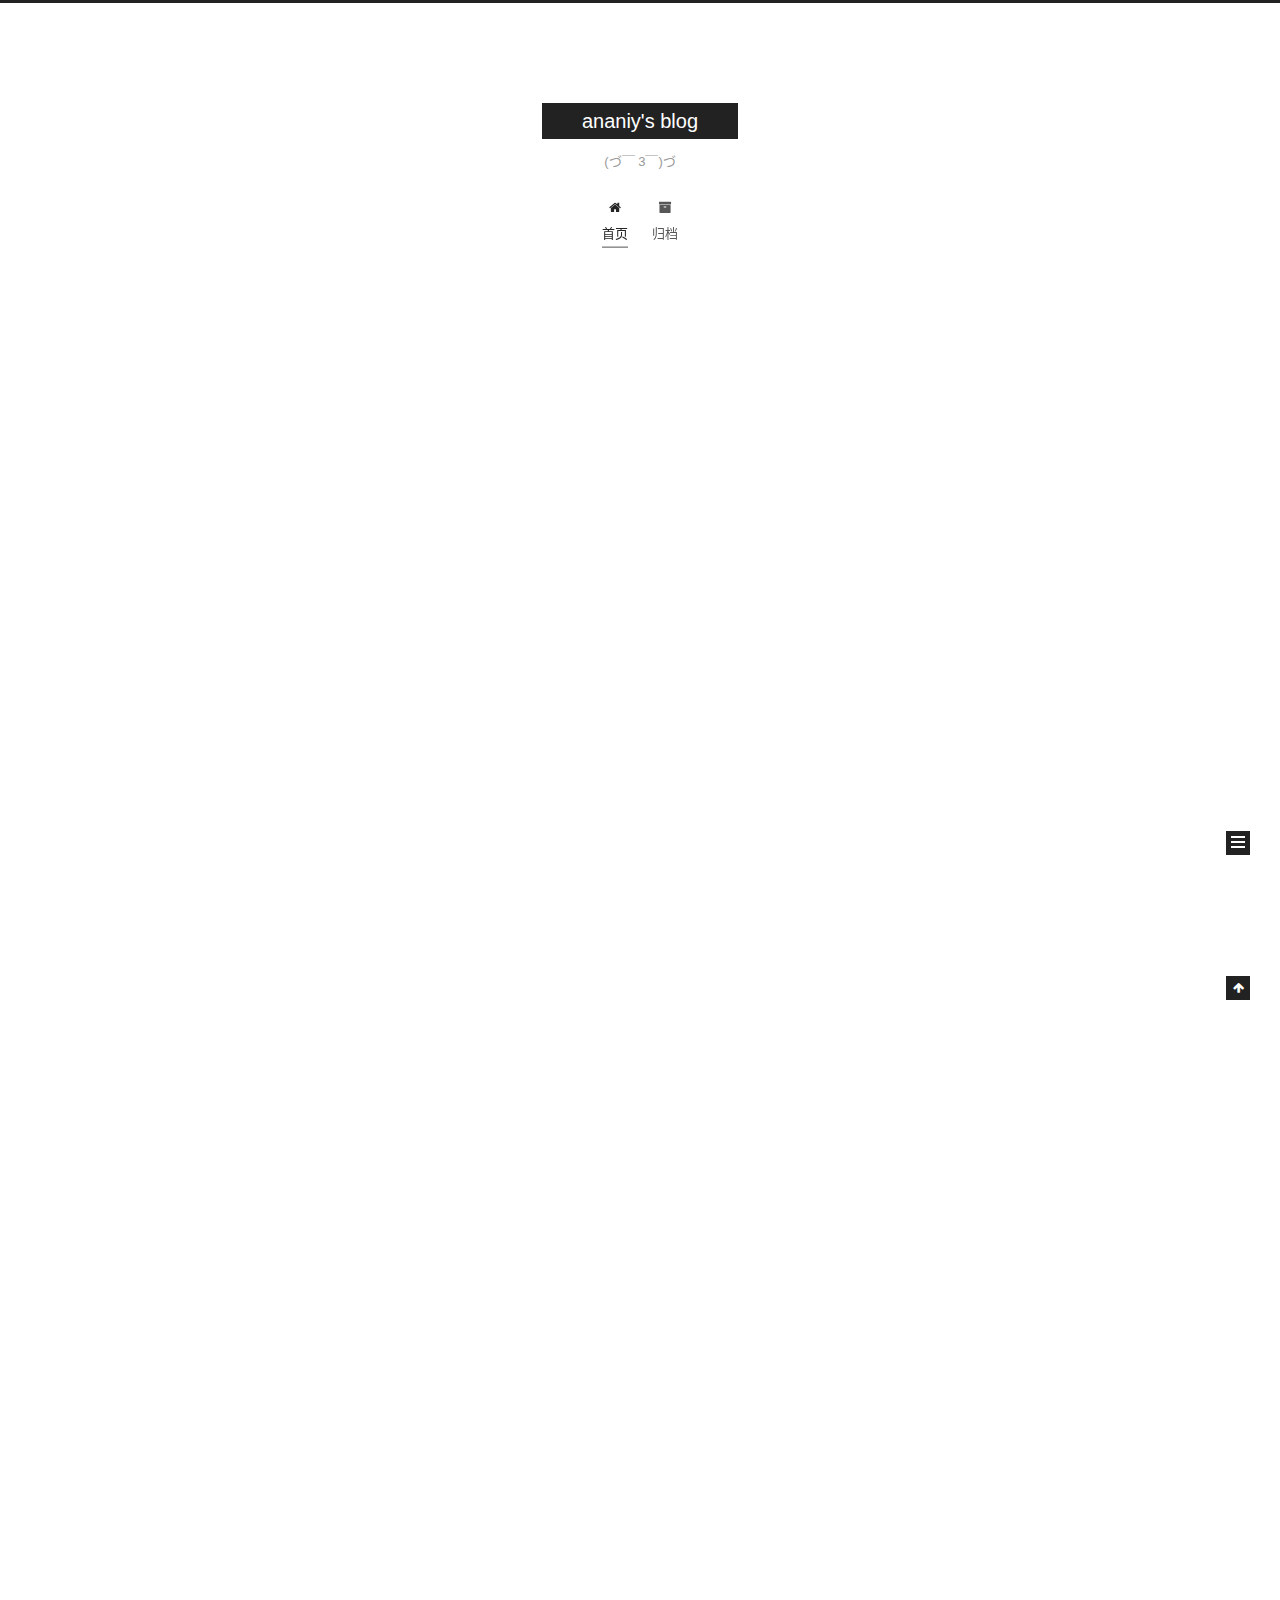
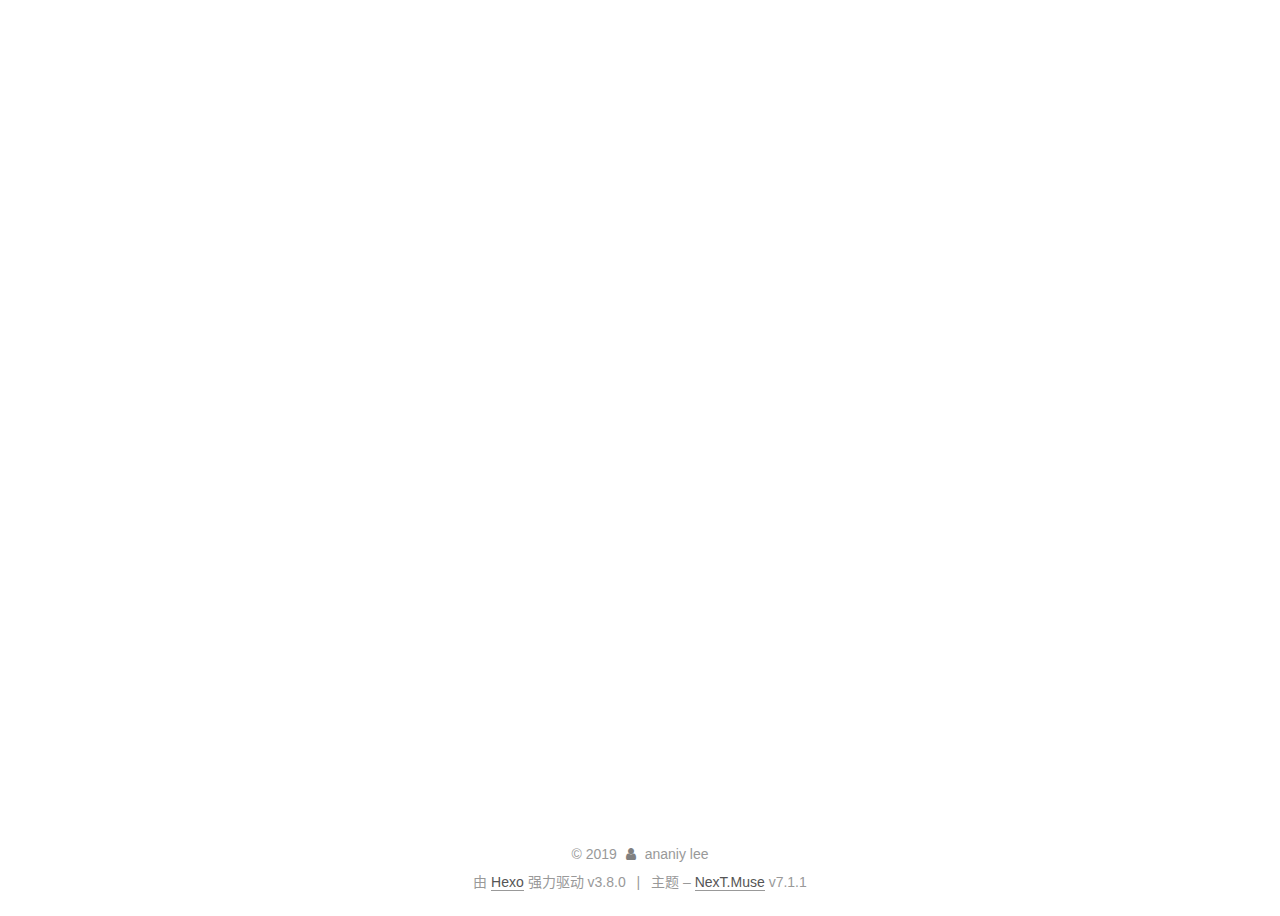
<file: index.html>
<!DOCTYPE html>












  


<html class="theme-next muse use-motion" lang="zh-CN">
<head><meta name="generator" content="Hexo 3.8.0">
  <meta charset="UTF-8">
<meta http-equiv="X-UA-Compatible" content="IE=edge">
<meta name="viewport" content="width=device-width, initial-scale=1, maximum-scale=2">
<meta name="theme-color" content="#222">
























<link rel="stylesheet" href="/lib/font-awesome/css/font-awesome.min.css?v=4.6.2">

<link rel="stylesheet" href="/css/main.css?v=7.1.1">


  <link rel="apple-touch-icon" sizes="180x180" href="/images/apple-touch-icon-next.png?v=7.1.1">


  <link rel="icon" type="image/png" sizes="32x32" href="/images/favicon-32x32-next.png?v=7.1.1">


  <link rel="icon" type="image/png" sizes="16x16" href="/images/favicon-16x16-next.png?v=7.1.1">


  <link rel="mask-icon" href="/images/logo.svg?v=7.1.1" color="#222">







<script id="hexo.configurations">
  var NexT = window.NexT || {};
  var CONFIG = {
    root: '/',
    scheme: 'Muse',
    version: '7.1.1',
    sidebar: {"position":"left","display":"post","offset":12,"onmobile":false,"dimmer":false},
    back2top: true,
    back2top_sidebar: false,
    fancybox: false,
    fastclick: false,
    lazyload: false,
    tabs: true,
    motion: {"enable":true,"async":false,"transition":{"post_block":"fadeIn","post_header":"slideDownIn","post_body":"slideDownIn","coll_header":"slideLeftIn","sidebar":"slideUpIn"}},
    algolia: {
      applicationID: '',
      apiKey: '',
      indexName: '',
      hits: {"per_page":10},
      labels: {"input_placeholder":"Search for Posts","hits_empty":"We didn't find any results for the search: ${query}","hits_stats":"${hits} results found in ${time} ms"}
    }
  };
</script>


  




  <meta property="og:type" content="website">
<meta property="og:title" content="ananiy&#39;s blog">
<meta property="og:url" content="http://ananiy.site/index.html">
<meta property="og:site_name" content="ananiy&#39;s blog">
<meta property="og:locale" content="zh-CN">
<meta name="twitter:card" content="summary">
<meta name="twitter:title" content="ananiy&#39;s blog">





  
  
  <link rel="canonical" href="http://ananiy.site/">



<script id="page.configurations">
  CONFIG.page = {
    sidebar: "",
  };
</script>

  <title>ananiy's blog</title>
  












  <noscript>
  <style>
  .use-motion .motion-element,
  .use-motion .brand,
  .use-motion .menu-item,
  .sidebar-inner,
  .use-motion .post-block,
  .use-motion .pagination,
  .use-motion .comments,
  .use-motion .post-header,
  .use-motion .post-body,
  .use-motion .collection-title { opacity: initial; }

  .use-motion .logo,
  .use-motion .site-title,
  .use-motion .site-subtitle {
    opacity: initial;
    top: initial;
  }

  .use-motion .logo-line-before i { left: initial; }
  .use-motion .logo-line-after i { right: initial; }
  </style>
</noscript>

</head>

<body itemscope itemtype="http://schema.org/WebPage" lang="zh-CN">

  
  
    
  

  <div class="container sidebar-position-left 
  page-home">
    <div class="headband"></div>

    <header id="header" class="header" itemscope itemtype="http://schema.org/WPHeader">
      <div class="header-inner"><div class="site-brand-wrapper">
  <div class="site-meta">
    

    <div class="custom-logo-site-title">
      <a href="/" class="brand" rel="start">
        <span class="logo-line-before"><i></i></span>
        <span class="site-title">ananiy's blog</span>
        <span class="logo-line-after"><i></i></span>
      </a>
    </div>
    
      
        <p class="site-subtitle">(づ￣ 3￣)づ</p>
      
    
    
  </div>

  <div class="site-nav-toggle">
    <button aria-label="切换导航栏">
      <span class="btn-bar"></span>
      <span class="btn-bar"></span>
      <span class="btn-bar"></span>
    </button>
  </div>
</div>



<nav class="site-nav">
  
    <ul id="menu" class="menu">
      
        
        
        
          
          <li class="menu-item menu-item-home menu-item-active">

    
    
    
      
    

    

    <a href="/" rel="section"><i class="menu-item-icon fa fa-fw fa-home"></i> <br>首页</a>

  </li>
        
        
        
          
          <li class="menu-item menu-item-archives">

    
    
    
      
    

    

    <a href="/archives/" rel="section"><i class="menu-item-icon fa fa-fw fa-archive"></i> <br>归档</a>

  </li>

      
      
    </ul>
  

  
    

  

  
</nav>



  



</div>
    </header>

    


    <main id="main" class="main">
      <div class="main-inner">
        <div class="content-wrap">
          
          <div id="content" class="content">
            
  <section id="posts" class="posts-expand">
    
      

  

  
  
  

  

  <article class="post post-type-normal" itemscope itemtype="http://schema.org/Article">
  
  
  
  <div class="post-block">
    <link itemprop="mainEntityOfPage" href="http://ananiy.site/2019/05/19/阿里云ESC服务器上使用Docker部署Jenkins/">

    <span hidden itemprop="author" itemscope itemtype="http://schema.org/Person">
      <meta itemprop="name" content="ananiy lee">
      <meta itemprop="description" content>
      <meta itemprop="image" content="/images/avatar.gif">
    </span>

    <span hidden itemprop="publisher" itemscope itemtype="http://schema.org/Organization">
      <meta itemprop="name" content="ananiy's blog">
    </span>

    
      <header class="post-header">

        
        
          <h1 class="post-title" itemprop="name headline">
                
                
                <a href="/2019/05/19/阿里云ESC服务器上使用Docker部署Jenkins/" class="post-title-link" itemprop="url">阿里云ESC服务器上使用Docker部署Jenkins</a>
              
            
          </h1>
        

        <div class="post-meta">
          <span class="post-time">

            
            
            

            
              <span class="post-meta-item-icon">
                <i class="fa fa-calendar-o"></i>
              </span>
              
                <span class="post-meta-item-text">发表于</span>
              

              
                
              

              <time title="创建时间：2019-05-19 15:27:22" itemprop="dateCreated datePublished" datetime="2019-05-19T15:27:22+08:00">2019-05-19</time>
            

            
              

              
                
                <span class="post-meta-divider">|</span>
                

                <span class="post-meta-item-icon">
                  <i class="fa fa-calendar-check-o"></i>
                </span>
                
                  <span class="post-meta-item-text">更新于</span>
                
                <time title="修改时间：2019-05-22 22:30:16" itemprop="dateModified" datetime="2019-05-22T22:30:16+08:00">2019-05-22</time>
              
            
          </span>

          

          
            
            
          

          
          

          

          

          

        </div>
      </header>
    

    
    
    
    <div class="post-body" itemprop="articleBody">

      
      

      
        
          
            <h2 id="Why"><a href="#Why" class="headerlink" title="Why"></a>Why</h2><p>突然想起自己还有一台阿里云的服务器，团购的那种，买的时候还不知道突发性实例的坑，买完了才发现，跑CPU需要消耗积分，积分消耗完CPU的能力就被限制到10%，这不是坑爹么！后来降级到了普通的通用型实例，放着也是闲置，正好最近了解到了devOps的概念，正好拿来练练手。</p>
<h2 id="步骤"><a href="#步骤" class="headerlink" title="步骤"></a>步骤</h2><h3 id="首先确保docker已安装："><a href="#首先确保docker已安装：" class="headerlink" title="首先确保docker已安装："></a>首先确保<code>docker</code>已安装：</h3><p>跟着官网的教程，在对应的操作系统上安装<code>docker</code>，linux系统记得把<code>docker-compose</code>也安装上。</p>
<figure class="highlight bash"><table><tr><td class="gutter"><pre><span class="line">1</span><br><span class="line">2</span><br><span class="line">3</span><br><span class="line">4</span><br><span class="line">5</span><br></pre></td><td class="code"><pre><span class="line">$ docker --version</span><br><span class="line">Docker version 18.09.6, build 481bc77</span><br><span class="line"></span><br><span class="line">$ docker-compose -v</span><br><span class="line">docker-compose version 1.24.0, build 0aa59064</span><br></pre></td></tr></table></figure>
<h3 id="创建jenkins需要的volume："><a href="#创建jenkins需要的volume：" class="headerlink" title="创建jenkins需要的volume："></a>创建<code>jenkins</code>需要的volume：</h3><p>官方还是更推荐使用<code>volume</code>去管理容器使用的硬盘。</p>
<figure class="highlight bash"><table><tr><td class="gutter"><pre><span class="line">1</span><br></pre></td><td class="code"><pre><span class="line">$ docker volume create jenkins</span><br></pre></td></tr></table></figure>
<h3 id="启动容器："><a href="#启动容器：" class="headerlink" title="启动容器："></a>启动容器：</h3><figure class="highlight bash"><table><tr><td class="gutter"><pre><span class="line">1</span><br><span class="line">2</span><br><span class="line">3</span><br><span class="line">4</span><br><span class="line">5</span><br><span class="line">6</span><br><span class="line">7</span><br><span class="line">8</span><br><span class="line">9</span><br></pre></td><td class="code"><pre><span class="line">$ docker run -d \</span><br><span class="line">--name jenkins \</span><br><span class="line">--mount <span class="built_in">source</span>=jenkins,target=/var/jenkins_home \</span><br><span class="line">-v $(<span class="built_in">which</span> docker):/usr/bin/docker \</span><br><span class="line">-v $(<span class="built_in">which</span> docker-compose):/usr/bin/docker-compose \</span><br><span class="line">-v /var/run/docker.sock:/var/run/docker.sock \</span><br><span class="line">-u root \</span><br><span class="line">-p 8080:8080 \</span><br><span class="line">jenkins/jenkins:lts</span><br></pre></td></tr></table></figure>
<p>依次解释下每个参数的含义：</p>
<ul>
<li><code>run</code> 启动容器</li>
<li><code>-d</code> 后台运行容器</li>
<li><code>--name jenkins</code> 指定容器的名字为<code>jenkins</code></li>
<li><code>--mount source=jenkins,target=/var/jenkins_home</code> 将刚刚创建的<code>volume</code>挂载到容器内的<code>/var/jenkins_home</code>目录上，这是<code>jenkins</code>的工作目录</li>
<li><code>-v $(which docker):/usr/bin/docker</code> 允许容器内使用宿主机的<code>dokcer</code></li>
<li><code>-v $(which docker-compose):/usr/bin/docker-compose</code> 允许容器内使用宿主机的<code>docker-compose</code></li>
<li><code>-v /var/run/docker.sock:/var/run/docker.sock</code> 允许容器和宿主机的<code>docker</code>守护进程通信</li>
<li><code>-u root</code> 因为要使用宿主机的<code>docker</code>所以需要root权限</li>
<li><code>-p 8080:8080</code> 绑定容器的<code>8080</code>端口到宿主机上</li>
<li><code>jenkins/jenkins:lts</code> <code>jenkins</code>的官方镜像</li>
</ul>
<h3 id="查看jenkins初始管理员密码："><a href="#查看jenkins初始管理员密码：" class="headerlink" title="查看jenkins初始管理员密码："></a>查看<code>jenkins</code>初始管理员密码：</h3><p><code>jenkins</code>容器启动后，初始管理员密码就会生成，我们需要它去完成<code>jenkins</code>的第一次启动，第一次设置完管理员后这个密码就没用了。</p>
<p>可以进入容器查看初始管理员密码：</p>
<figure class="highlight bash"><table><tr><td class="gutter"><pre><span class="line">1</span><br><span class="line">2</span><br><span class="line">3</span><br></pre></td><td class="code"><pre><span class="line">$ docker <span class="built_in">exec</span> -it jenkins /bin/bash</span><br><span class="line">$ cat /var/jenkins_home/secrets/initialAdminPassword</span><br><span class="line">$ <span class="built_in">exit</span> <span class="comment"># 退出容器</span></span><br></pre></td></tr></table></figure>
<p>或者直接在卷中查看初始管理密码：</p>
<figure class="highlight bash"><table><tr><td class="gutter"><pre><span class="line">1</span><br></pre></td><td class="code"><pre><span class="line">$ cat /var/lib/docker/volumes/jenkins/_data/secrets/initialAdminPassword</span><br></pre></td></tr></table></figure>
<h3 id="初始化jenkins："><a href="#初始化jenkins：" class="headerlink" title="初始化jenkins："></a>初始化<code>jenkins</code>：</h3><p>打开浏览器访问<code>8080</code>，输入初始管理员密码，创建管理员，<code>jenkins</code>的安装就完成了。</p>

          
        
      
    </div>

    

    
    
    

    

    
      
    
    

    

    <footer class="post-footer">
      

      

      

      
      
        <div class="post-eof"></div>
      
    </footer>
  </div>
  
  
  
  </article>


    
  </section>

  


          </div>
          

        </div>
        
          
  
  <div class="sidebar-toggle">
    <div class="sidebar-toggle-line-wrap">
      <span class="sidebar-toggle-line sidebar-toggle-line-first"></span>
      <span class="sidebar-toggle-line sidebar-toggle-line-middle"></span>
      <span class="sidebar-toggle-line sidebar-toggle-line-last"></span>
    </div>
  </div>

  <aside id="sidebar" class="sidebar">
    <div class="sidebar-inner">

      

      

      <div class="site-overview-wrap sidebar-panel sidebar-panel-active">
        <div class="site-overview">
          <div class="site-author motion-element" itemprop="author" itemscope itemtype="http://schema.org/Person">
            
              <p class="site-author-name" itemprop="name">ananiy lee</p>
              <div class="site-description motion-element" itemprop="description"></div>
          </div>

          
            <nav class="site-state motion-element">
              
                <div class="site-state-item site-state-posts">
                
                  <a href="/archives/">
                
                    <span class="site-state-item-count">1</span>
                    <span class="site-state-item-name">日志</span>
                  </a>
                </div>
              

              

              
            </nav>
          

          

          

          

          

          
          

          
            
          
          

        </div>
      </div>

      

      

    </div>
  </aside>
  


        
      </div>
    </main>

    <footer id="footer" class="footer">
      <div class="footer-inner">
        <div class="copyright">&copy; <span itemprop="copyrightYear">2019</span>
  <span class="with-love" id="animate">
    <i class="fa fa-user"></i>
  </span>
  <span class="author" itemprop="copyrightHolder">ananiy lee</span>

  

  
</div>


  <div class="powered-by">由 <a href="https://hexo.io" class="theme-link" rel="noopener" target="_blank">Hexo</a> 强力驱动 v3.8.0</div>



  <span class="post-meta-divider">|</span>



  <div class="theme-info">主题 – <a href="https://theme-next.org" class="theme-link" rel="noopener" target="_blank">NexT.Muse</a> v7.1.1</div>




        








        
      </div>
    </footer>

    
      <div class="back-to-top">
        <i class="fa fa-arrow-up"></i>
        
      </div>
    

    

    

    
  </div>

  

<script>
  if (Object.prototype.toString.call(window.Promise) !== '[object Function]') {
    window.Promise = null;
  }
</script>


























  
  <script src="/lib/jquery/index.js?v=2.1.3"></script>

  
  <script src="/lib/velocity/velocity.min.js?v=1.2.1"></script>

  
  <script src="/lib/velocity/velocity.ui.min.js?v=1.2.1"></script>


  


  <script src="/js/utils.js?v=7.1.1"></script>

  <script src="/js/motion.js?v=7.1.1"></script>



  
  


  <script src="/js/schemes/muse.js?v=7.1.1"></script>



  

  


  <script src="/js/next-boot.js?v=7.1.1"></script>


  

  

  

  



  




  

  

  

  

  

  

  

  

  

  

  

  

  

  

</body>
</html>
</file>
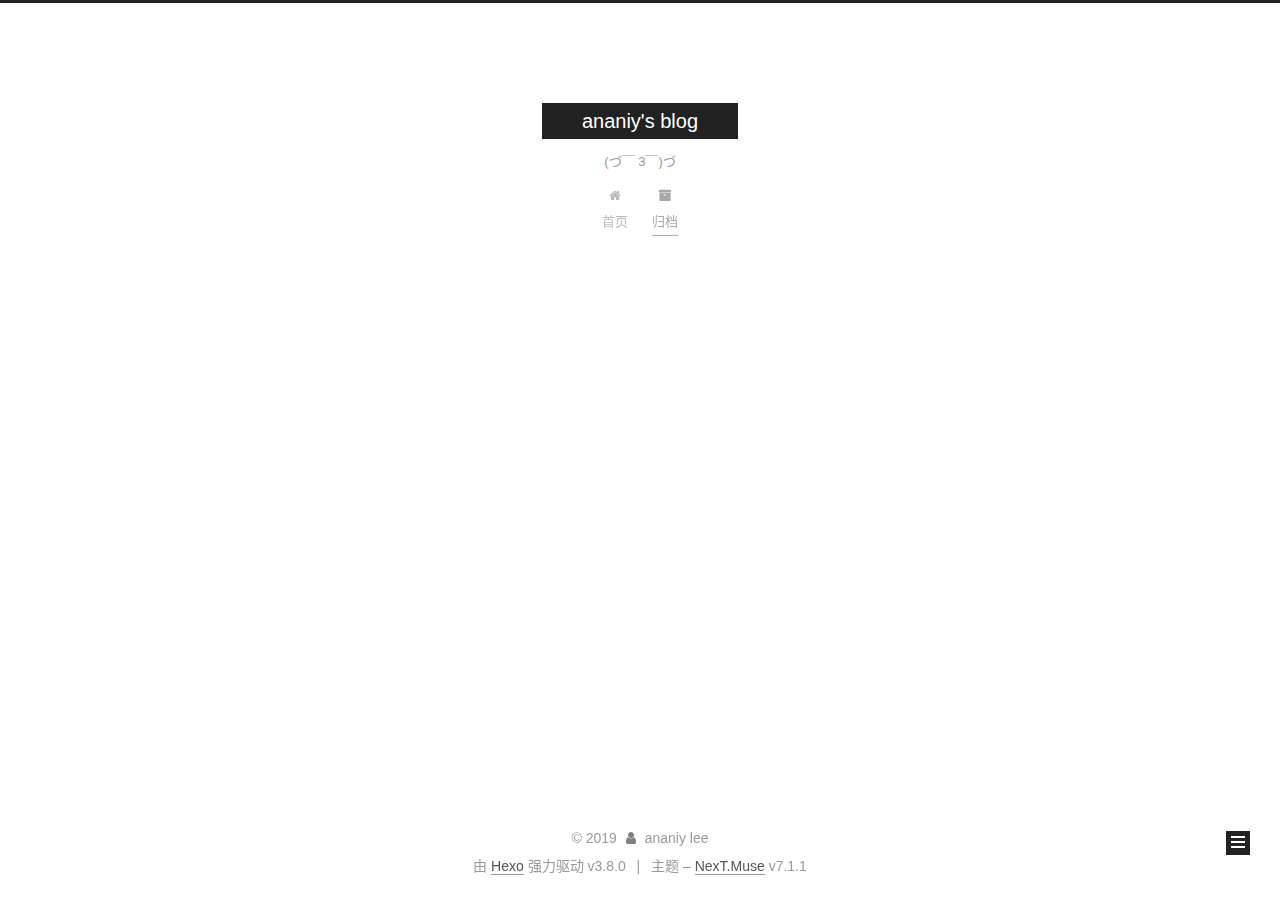
<file: archives/index.html>
<!DOCTYPE html>












  


<html class="theme-next muse use-motion" lang="zh-CN">
<head><meta name="generator" content="Hexo 3.8.0">
  <meta charset="UTF-8">
<meta http-equiv="X-UA-Compatible" content="IE=edge">
<meta name="viewport" content="width=device-width, initial-scale=1, maximum-scale=2">
<meta name="theme-color" content="#222">
























<link rel="stylesheet" href="/lib/font-awesome/css/font-awesome.min.css?v=4.6.2">

<link rel="stylesheet" href="/css/main.css?v=7.1.1">


  <link rel="apple-touch-icon" sizes="180x180" href="/images/apple-touch-icon-next.png?v=7.1.1">


  <link rel="icon" type="image/png" sizes="32x32" href="/images/favicon-32x32-next.png?v=7.1.1">


  <link rel="icon" type="image/png" sizes="16x16" href="/images/favicon-16x16-next.png?v=7.1.1">


  <link rel="mask-icon" href="/images/logo.svg?v=7.1.1" color="#222">







<script id="hexo.configurations">
  var NexT = window.NexT || {};
  var CONFIG = {
    root: '/',
    scheme: 'Muse',
    version: '7.1.1',
    sidebar: {"position":"left","display":"post","offset":12,"onmobile":false,"dimmer":false},
    back2top: true,
    back2top_sidebar: false,
    fancybox: false,
    fastclick: false,
    lazyload: false,
    tabs: true,
    motion: {"enable":true,"async":false,"transition":{"post_block":"fadeIn","post_header":"slideDownIn","post_body":"slideDownIn","coll_header":"slideLeftIn","sidebar":"slideUpIn"}},
    algolia: {
      applicationID: '',
      apiKey: '',
      indexName: '',
      hits: {"per_page":10},
      labels: {"input_placeholder":"Search for Posts","hits_empty":"We didn't find any results for the search: ${query}","hits_stats":"${hits} results found in ${time} ms"}
    }
  };
</script>


  




  <meta property="og:type" content="website">
<meta property="og:title" content="ananiy&#39;s blog">
<meta property="og:url" content="http://ananiy.site/archives/index.html">
<meta property="og:site_name" content="ananiy&#39;s blog">
<meta property="og:locale" content="zh-CN">
<meta name="twitter:card" content="summary">
<meta name="twitter:title" content="ananiy&#39;s blog">





  
  
  <link rel="canonical" href="http://ananiy.site/archives/">



<script id="page.configurations">
  CONFIG.page = {
    sidebar: "",
  };
</script>

  <title>归档 | ananiy's blog</title>
  












  <noscript>
  <style>
  .use-motion .motion-element,
  .use-motion .brand,
  .use-motion .menu-item,
  .sidebar-inner,
  .use-motion .post-block,
  .use-motion .pagination,
  .use-motion .comments,
  .use-motion .post-header,
  .use-motion .post-body,
  .use-motion .collection-title { opacity: initial; }

  .use-motion .logo,
  .use-motion .site-title,
  .use-motion .site-subtitle {
    opacity: initial;
    top: initial;
  }

  .use-motion .logo-line-before i { left: initial; }
  .use-motion .logo-line-after i { right: initial; }
  </style>
</noscript>

</head>

<body itemscope itemtype="http://schema.org/WebPage" lang="zh-CN">

  
  
    
  

  <div class="container sidebar-position-left page-archive">
    <div class="headband"></div>

    <header id="header" class="header" itemscope itemtype="http://schema.org/WPHeader">
      <div class="header-inner"><div class="site-brand-wrapper">
  <div class="site-meta">
    

    <div class="custom-logo-site-title">
      <a href="/" class="brand" rel="start">
        <span class="logo-line-before"><i></i></span>
        <span class="site-title">ananiy's blog</span>
        <span class="logo-line-after"><i></i></span>
      </a>
    </div>
    
      
        <p class="site-subtitle">(づ￣ 3￣)づ</p>
      
    
    
  </div>

  <div class="site-nav-toggle">
    <button aria-label="切换导航栏">
      <span class="btn-bar"></span>
      <span class="btn-bar"></span>
      <span class="btn-bar"></span>
    </button>
  </div>
</div>



<nav class="site-nav">
  
    <ul id="menu" class="menu">
      
        
        
        
          
          <li class="menu-item menu-item-home">

    
    
    
      
    

    

    <a href="/" rel="section"><i class="menu-item-icon fa fa-fw fa-home"></i> <br>首页</a>

  </li>
        
        
        
          
          <li class="menu-item menu-item-archives menu-item-active">

    
    
    
      
    

    

    <a href="/archives/" rel="section"><i class="menu-item-icon fa fa-fw fa-archive"></i> <br>归档</a>

  </li>

      
      
    </ul>
  

  
    

    
    
      
      
    
      
      
    
    

  


  

  
</nav>



  



</div>
    </header>

    


    <main id="main" class="main">
      <div class="main-inner">
        <div class="content-wrap">
          
          <div id="content" class="content">
            

  
  
  
  <div class="post-block archive">
    <div id="posts" class="posts-collapse">
      <span class="archive-move-on"></span>

      
      <span class="archive-page-counter">
        
        
        
          
        
        嗯..! 目前共计 1 篇日志。 继续努力。
      </span>
      

      

        
        
        

        
          
          <div class="collection-title">
            <h1 class="archive-year" id="archive-year-2019">2019</h1>
          </div>
        
        

        

  <article class="post post-type-normal" itemscope itemtype="http://schema.org/Article">
    <header class="post-header">

      <h2 class="post-title">
        
          <a class="post-title-link" href="/2019/05/19/阿里云ESC服务器上使用Docker部署Jenkins/" itemprop="url">
            
              <span itemprop="name">阿里云ESC服务器上使用Docker部署Jenkins</span>
            
          </a>
        
      </h2>

      <div class="post-meta">
        <time class="post-time" itemprop="dateCreated" datetime="2019-05-19T15:27:22+08:00" content="2019-05-19">
          05-19
        </time>
      </div>

    </header>
  </article>



      

    </div>
  </div>
  
  
  

  



          </div>
          

        </div>
        
          
  
  <div class="sidebar-toggle">
    <div class="sidebar-toggle-line-wrap">
      <span class="sidebar-toggle-line sidebar-toggle-line-first"></span>
      <span class="sidebar-toggle-line sidebar-toggle-line-middle"></span>
      <span class="sidebar-toggle-line sidebar-toggle-line-last"></span>
    </div>
  </div>

  <aside id="sidebar" class="sidebar">
    <div class="sidebar-inner">

      

      

      <div class="site-overview-wrap sidebar-panel sidebar-panel-active">
        <div class="site-overview">
          <div class="site-author motion-element" itemprop="author" itemscope itemtype="http://schema.org/Person">
            
              <p class="site-author-name" itemprop="name">ananiy lee</p>
              <div class="site-description motion-element" itemprop="description"></div>
          </div>

          
            <nav class="site-state motion-element">
              
                <div class="site-state-item site-state-posts">
                
                  <a href="/archives/">
                
                    <span class="site-state-item-count">1</span>
                    <span class="site-state-item-name">日志</span>
                  </a>
                </div>
              

              

              
            </nav>
          

          

          

          

          

          
          

          
            
          
          

        </div>
      </div>

      

      

    </div>
  </aside>
  


        
      </div>
    </main>

    <footer id="footer" class="footer">
      <div class="footer-inner">
        <div class="copyright">&copy; <span itemprop="copyrightYear">2019</span>
  <span class="with-love" id="animate">
    <i class="fa fa-user"></i>
  </span>
  <span class="author" itemprop="copyrightHolder">ananiy lee</span>

  

  
</div>


  <div class="powered-by">由 <a href="https://hexo.io" class="theme-link" rel="noopener" target="_blank">Hexo</a> 强力驱动 v3.8.0</div>



  <span class="post-meta-divider">|</span>



  <div class="theme-info">主题 – <a href="https://theme-next.org" class="theme-link" rel="noopener" target="_blank">NexT.Muse</a> v7.1.1</div>




        








        
      </div>
    </footer>

    
      <div class="back-to-top">
        <i class="fa fa-arrow-up"></i>
        
      </div>
    

    

    

    
  </div>

  

<script>
  if (Object.prototype.toString.call(window.Promise) !== '[object Function]') {
    window.Promise = null;
  }
</script>


























  
  <script src="/lib/jquery/index.js?v=2.1.3"></script>

  
  <script src="/lib/velocity/velocity.min.js?v=1.2.1"></script>

  
  <script src="/lib/velocity/velocity.ui.min.js?v=1.2.1"></script>


  


  <script src="/js/utils.js?v=7.1.1"></script>

  <script src="/js/motion.js?v=7.1.1"></script>



  
  


  <script src="/js/schemes/muse.js?v=7.1.1"></script>



  

  


  <script src="/js/next-boot.js?v=7.1.1"></script>


  

  

  

  



  




  

  

  

  

  

  

  

  

  

  

  

  

  

  

</body>
</html>
</file>
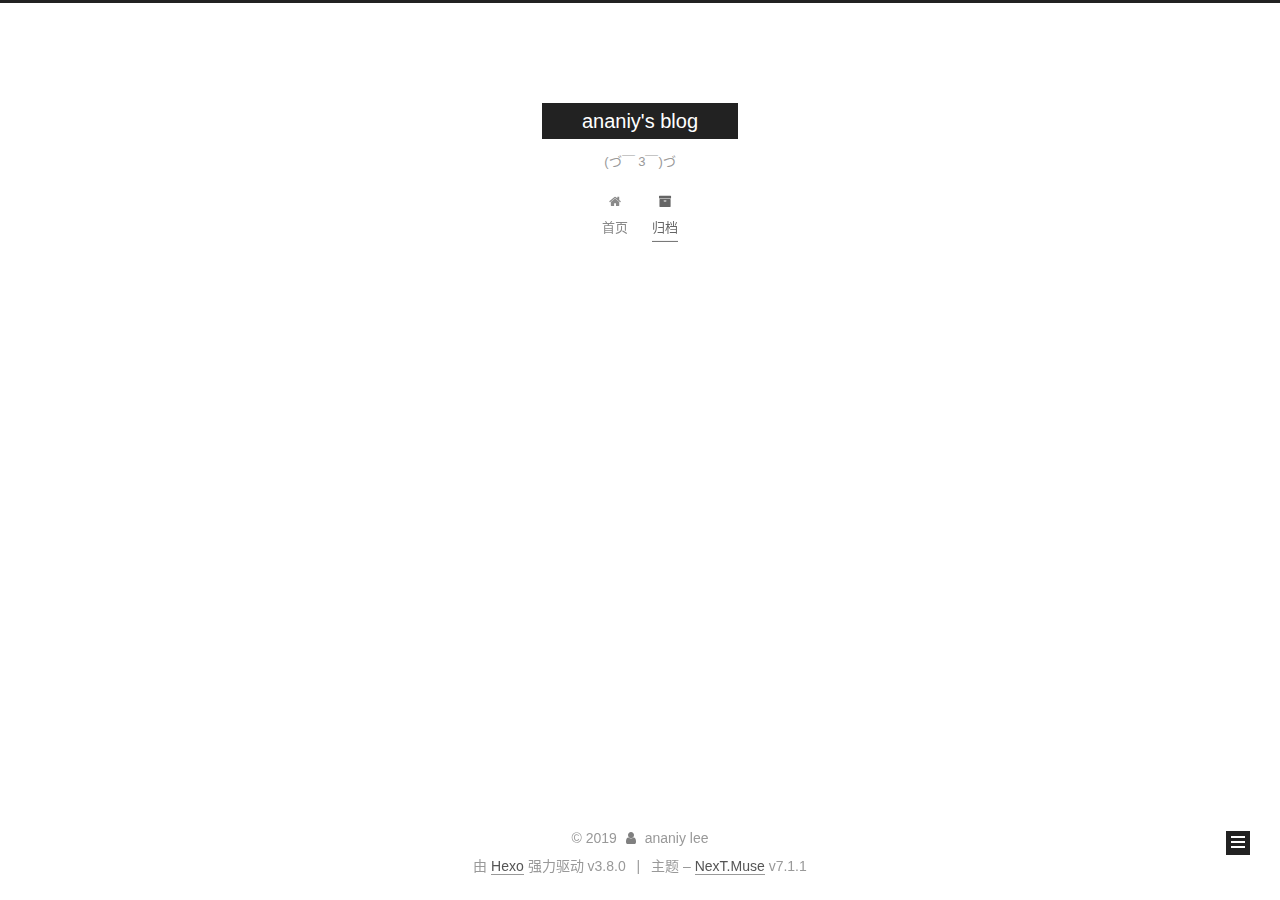
<file: archives/2019/index.html>
<!DOCTYPE html>












  


<html class="theme-next muse use-motion" lang="zh-CN">
<head><meta name="generator" content="Hexo 3.8.0">
  <meta charset="UTF-8">
<meta http-equiv="X-UA-Compatible" content="IE=edge">
<meta name="viewport" content="width=device-width, initial-scale=1, maximum-scale=2">
<meta name="theme-color" content="#222">
























<link rel="stylesheet" href="/lib/font-awesome/css/font-awesome.min.css?v=4.6.2">

<link rel="stylesheet" href="/css/main.css?v=7.1.1">


  <link rel="apple-touch-icon" sizes="180x180" href="/images/apple-touch-icon-next.png?v=7.1.1">


  <link rel="icon" type="image/png" sizes="32x32" href="/images/favicon-32x32-next.png?v=7.1.1">


  <link rel="icon" type="image/png" sizes="16x16" href="/images/favicon-16x16-next.png?v=7.1.1">


  <link rel="mask-icon" href="/images/logo.svg?v=7.1.1" color="#222">







<script id="hexo.configurations">
  var NexT = window.NexT || {};
  var CONFIG = {
    root: '/',
    scheme: 'Muse',
    version: '7.1.1',
    sidebar: {"position":"left","display":"post","offset":12,"onmobile":false,"dimmer":false},
    back2top: true,
    back2top_sidebar: false,
    fancybox: false,
    fastclick: false,
    lazyload: false,
    tabs: true,
    motion: {"enable":true,"async":false,"transition":{"post_block":"fadeIn","post_header":"slideDownIn","post_body":"slideDownIn","coll_header":"slideLeftIn","sidebar":"slideUpIn"}},
    algolia: {
      applicationID: '',
      apiKey: '',
      indexName: '',
      hits: {"per_page":10},
      labels: {"input_placeholder":"Search for Posts","hits_empty":"We didn't find any results for the search: ${query}","hits_stats":"${hits} results found in ${time} ms"}
    }
  };
</script>


  




  <meta property="og:type" content="website">
<meta property="og:title" content="ananiy&#39;s blog">
<meta property="og:url" content="http://ananiy.site/archives/2019/index.html">
<meta property="og:site_name" content="ananiy&#39;s blog">
<meta property="og:locale" content="zh-CN">
<meta name="twitter:card" content="summary">
<meta name="twitter:title" content="ananiy&#39;s blog">





  
  
  <link rel="canonical" href="http://ananiy.site/archives/2019/">



<script id="page.configurations">
  CONFIG.page = {
    sidebar: "",
  };
</script>

  <title>归档 | ananiy's blog</title>
  












  <noscript>
  <style>
  .use-motion .motion-element,
  .use-motion .brand,
  .use-motion .menu-item,
  .sidebar-inner,
  .use-motion .post-block,
  .use-motion .pagination,
  .use-motion .comments,
  .use-motion .post-header,
  .use-motion .post-body,
  .use-motion .collection-title { opacity: initial; }

  .use-motion .logo,
  .use-motion .site-title,
  .use-motion .site-subtitle {
    opacity: initial;
    top: initial;
  }

  .use-motion .logo-line-before i { left: initial; }
  .use-motion .logo-line-after i { right: initial; }
  </style>
</noscript>

</head>

<body itemscope itemtype="http://schema.org/WebPage" lang="zh-CN">

  
  
    
  

  <div class="container sidebar-position-left page-archive">
    <div class="headband"></div>

    <header id="header" class="header" itemscope itemtype="http://schema.org/WPHeader">
      <div class="header-inner"><div class="site-brand-wrapper">
  <div class="site-meta">
    

    <div class="custom-logo-site-title">
      <a href="/" class="brand" rel="start">
        <span class="logo-line-before"><i></i></span>
        <span class="site-title">ananiy's blog</span>
        <span class="logo-line-after"><i></i></span>
      </a>
    </div>
    
      
        <p class="site-subtitle">(づ￣ 3￣)づ</p>
      
    
    
  </div>

  <div class="site-nav-toggle">
    <button aria-label="切换导航栏">
      <span class="btn-bar"></span>
      <span class="btn-bar"></span>
      <span class="btn-bar"></span>
    </button>
  </div>
</div>



<nav class="site-nav">
  
    <ul id="menu" class="menu">
      
        
        
        
          
          <li class="menu-item menu-item-home">

    
    
    
      
    

    

    <a href="/" rel="section"><i class="menu-item-icon fa fa-fw fa-home"></i> <br>首页</a>

  </li>
        
        
        
          
          <li class="menu-item menu-item-archives menu-item-active">

    
    
    
      
    

    

    <a href="/archives/" rel="section"><i class="menu-item-icon fa fa-fw fa-archive"></i> <br>归档</a>

  </li>

      
      
    </ul>
  

  
    

    
    
      
      
    
      
      
    
    

  


  

  
</nav>



  



</div>
    </header>

    


    <main id="main" class="main">
      <div class="main-inner">
        <div class="content-wrap">
          
          <div id="content" class="content">
            

  
  
  
  <div class="post-block archive">
    <div id="posts" class="posts-collapse">
      <span class="archive-move-on"></span>

      
      <span class="archive-page-counter">
        
        
        
          
        
        嗯..! 目前共计 2 篇日志。 继续努力。
      </span>
      

      

        
        
        

        
          
          <div class="collection-title">
            <h1 class="archive-year" id="archive-year-2019">2019</h1>
          </div>
        
        

        

  <article class="post post-type-normal" itemscope itemtype="http://schema.org/Article">
    <header class="post-header">

      <h2 class="post-title">
        
          <a class="post-title-link" href="/2019/06/01/从零搭建Hexo博客并持续集成（Github，Jenkins，Docker）/" itemprop="url">
            
              <span itemprop="name">从零搭建Hexo博客并持续集成（Github，Jenkins，Docker）</span>
            
          </a>
        
      </h2>

      <div class="post-meta">
        <time class="post-time" itemprop="dateCreated" datetime="2019-06-01T11:26:18+08:00" content="2019-06-01">
          06-01
        </time>
      </div>

    </header>
  </article>



      

        
        
        

        
        

        

  <article class="post post-type-normal" itemscope itemtype="http://schema.org/Article">
    <header class="post-header">

      <h2 class="post-title">
        
          <a class="post-title-link" href="/2019/05/19/阿里云ESC服务器上使用Docker部署Jenkins/" itemprop="url">
            
              <span itemprop="name">阿里云ESC服务器上使用Docker部署Jenkins</span>
            
          </a>
        
      </h2>

      <div class="post-meta">
        <time class="post-time" itemprop="dateCreated" datetime="2019-05-19T15:27:22+08:00" content="2019-05-19">
          05-19
        </time>
      </div>

    </header>
  </article>



      

    </div>
  </div>
  
  
  

  



          </div>
          

        </div>
        
          
  
  <div class="sidebar-toggle">
    <div class="sidebar-toggle-line-wrap">
      <span class="sidebar-toggle-line sidebar-toggle-line-first"></span>
      <span class="sidebar-toggle-line sidebar-toggle-line-middle"></span>
      <span class="sidebar-toggle-line sidebar-toggle-line-last"></span>
    </div>
  </div>

  <aside id="sidebar" class="sidebar">
    <div class="sidebar-inner">

      

      

      <div class="site-overview-wrap sidebar-panel sidebar-panel-active">
        <div class="site-overview">
          <div class="site-author motion-element" itemprop="author" itemscope itemtype="http://schema.org/Person">
            
              <p class="site-author-name" itemprop="name">ananiy lee</p>
              <div class="site-description motion-element" itemprop="description"></div>
          </div>

          
            <nav class="site-state motion-element">
              
                <div class="site-state-item site-state-posts">
                
                  <a href="/archives/">
                
                    <span class="site-state-item-count">2</span>
                    <span class="site-state-item-name">日志</span>
                  </a>
                </div>
              

              

              
            </nav>
          

          

          

          

          

          
          

          
            
          
          

        </div>
      </div>

      

      

    </div>
  </aside>
  


        
      </div>
    </main>

    <footer id="footer" class="footer">
      <div class="footer-inner">
        <div class="copyright">&copy; <span itemprop="copyrightYear">2019</span>
  <span class="with-love" id="animate">
    <i class="fa fa-user"></i>
  </span>
  <span class="author" itemprop="copyrightHolder">ananiy lee</span>

  

  
</div>


  <div class="powered-by">由 <a href="https://hexo.io" class="theme-link" rel="noopener" target="_blank">Hexo</a> 强力驱动 v3.8.0</div>



  <span class="post-meta-divider">|</span>



  <div class="theme-info">主题 – <a href="https://theme-next.org" class="theme-link" rel="noopener" target="_blank">NexT.Muse</a> v7.1.1</div>




        








        
      </div>
    </footer>

    
      <div class="back-to-top">
        <i class="fa fa-arrow-up"></i>
        
      </div>
    

    

    

    
  </div>

  

<script>
  if (Object.prototype.toString.call(window.Promise) !== '[object Function]') {
    window.Promise = null;
  }
</script>


























  
  <script src="/lib/jquery/index.js?v=2.1.3"></script>

  
  <script src="/lib/velocity/velocity.min.js?v=1.2.1"></script>

  
  <script src="/lib/velocity/velocity.ui.min.js?v=1.2.1"></script>


  


  <script src="/js/utils.js?v=7.1.1"></script>

  <script src="/js/motion.js?v=7.1.1"></script>



  
  


  <script src="/js/schemes/muse.js?v=7.1.1"></script>



  

  


  <script src="/js/next-boot.js?v=7.1.1"></script>


  

  

  

  



  




  

  

  

  

  

  

  

  

  

  

  

  

  

  

</body>
</html>
</file>
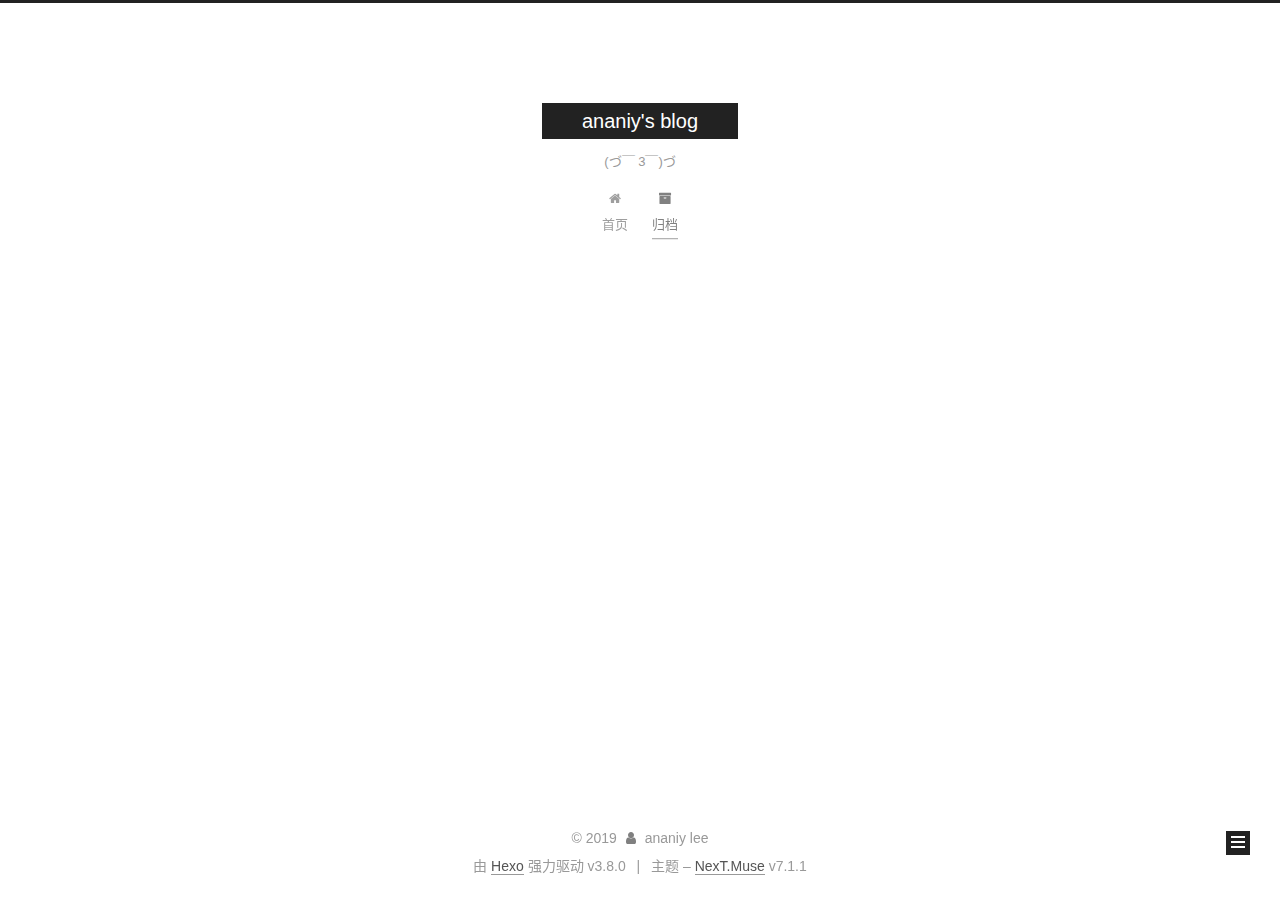
<file: archives/2019/05/index.html>
<!DOCTYPE html>












  


<html class="theme-next muse use-motion" lang="zh-CN">
<head><meta name="generator" content="Hexo 3.8.0">
  <meta charset="UTF-8">
<meta http-equiv="X-UA-Compatible" content="IE=edge">
<meta name="viewport" content="width=device-width, initial-scale=1, maximum-scale=2">
<meta name="theme-color" content="#222">
























<link rel="stylesheet" href="/lib/font-awesome/css/font-awesome.min.css?v=4.6.2">

<link rel="stylesheet" href="/css/main.css?v=7.1.1">


  <link rel="apple-touch-icon" sizes="180x180" href="/images/apple-touch-icon-next.png?v=7.1.1">


  <link rel="icon" type="image/png" sizes="32x32" href="/images/favicon-32x32-next.png?v=7.1.1">


  <link rel="icon" type="image/png" sizes="16x16" href="/images/favicon-16x16-next.png?v=7.1.1">


  <link rel="mask-icon" href="/images/logo.svg?v=7.1.1" color="#222">







<script id="hexo.configurations">
  var NexT = window.NexT || {};
  var CONFIG = {
    root: '/',
    scheme: 'Muse',
    version: '7.1.1',
    sidebar: {"position":"left","display":"post","offset":12,"onmobile":false,"dimmer":false},
    back2top: true,
    back2top_sidebar: false,
    fancybox: false,
    fastclick: false,
    lazyload: false,
    tabs: true,
    motion: {"enable":true,"async":false,"transition":{"post_block":"fadeIn","post_header":"slideDownIn","post_body":"slideDownIn","coll_header":"slideLeftIn","sidebar":"slideUpIn"}},
    algolia: {
      applicationID: '',
      apiKey: '',
      indexName: '',
      hits: {"per_page":10},
      labels: {"input_placeholder":"Search for Posts","hits_empty":"We didn't find any results for the search: ${query}","hits_stats":"${hits} results found in ${time} ms"}
    }
  };
</script>


  




  <meta property="og:type" content="website">
<meta property="og:title" content="ananiy&#39;s blog">
<meta property="og:url" content="http://ananiy.site/archives/2019/05/index.html">
<meta property="og:site_name" content="ananiy&#39;s blog">
<meta property="og:locale" content="zh-CN">
<meta name="twitter:card" content="summary">
<meta name="twitter:title" content="ananiy&#39;s blog">





  
  
  <link rel="canonical" href="http://ananiy.site/archives/2019/05/">



<script id="page.configurations">
  CONFIG.page = {
    sidebar: "",
  };
</script>

  <title>归档 | ananiy's blog</title>
  












  <noscript>
  <style>
  .use-motion .motion-element,
  .use-motion .brand,
  .use-motion .menu-item,
  .sidebar-inner,
  .use-motion .post-block,
  .use-motion .pagination,
  .use-motion .comments,
  .use-motion .post-header,
  .use-motion .post-body,
  .use-motion .collection-title { opacity: initial; }

  .use-motion .logo,
  .use-motion .site-title,
  .use-motion .site-subtitle {
    opacity: initial;
    top: initial;
  }

  .use-motion .logo-line-before i { left: initial; }
  .use-motion .logo-line-after i { right: initial; }
  </style>
</noscript>

</head>

<body itemscope itemtype="http://schema.org/WebPage" lang="zh-CN">

  
  
    
  

  <div class="container sidebar-position-left page-archive">
    <div class="headband"></div>

    <header id="header" class="header" itemscope itemtype="http://schema.org/WPHeader">
      <div class="header-inner"><div class="site-brand-wrapper">
  <div class="site-meta">
    

    <div class="custom-logo-site-title">
      <a href="/" class="brand" rel="start">
        <span class="logo-line-before"><i></i></span>
        <span class="site-title">ananiy's blog</span>
        <span class="logo-line-after"><i></i></span>
      </a>
    </div>
    
      
        <p class="site-subtitle">(づ￣ 3￣)づ</p>
      
    
    
  </div>

  <div class="site-nav-toggle">
    <button aria-label="切换导航栏">
      <span class="btn-bar"></span>
      <span class="btn-bar"></span>
      <span class="btn-bar"></span>
    </button>
  </div>
</div>



<nav class="site-nav">
  
    <ul id="menu" class="menu">
      
        
        
        
          
          <li class="menu-item menu-item-home">

    
    
    
      
    

    

    <a href="/" rel="section"><i class="menu-item-icon fa fa-fw fa-home"></i> <br>首页</a>

  </li>
        
        
        
          
          <li class="menu-item menu-item-archives menu-item-active">

    
    
    
      
    

    

    <a href="/archives/" rel="section"><i class="menu-item-icon fa fa-fw fa-archive"></i> <br>归档</a>

  </li>

      
      
    </ul>
  

  
    

    
    
      
      
    
      
      
    
    

  


  

  
</nav>



  



</div>
    </header>

    


    <main id="main" class="main">
      <div class="main-inner">
        <div class="content-wrap">
          
          <div id="content" class="content">
            

  
  
  
  <div class="post-block archive">
    <div id="posts" class="posts-collapse">
      <span class="archive-move-on"></span>

      
      <span class="archive-page-counter">
        
        
        
          
        
        嗯..! 目前共计 2 篇日志。 继续努力。
      </span>
      

      

        
        
        

        
          
          <div class="collection-title">
            <h1 class="archive-year" id="archive-year-2019">2019</h1>
          </div>
        
        

        

  <article class="post post-type-normal" itemscope itemtype="http://schema.org/Article">
    <header class="post-header">

      <h2 class="post-title">
        
          <a class="post-title-link" href="/2019/05/19/阿里云ESC服务器上使用Docker部署Jenkins/" itemprop="url">
            
              <span itemprop="name">阿里云ESC服务器上使用Docker部署Jenkins</span>
            
          </a>
        
      </h2>

      <div class="post-meta">
        <time class="post-time" itemprop="dateCreated" datetime="2019-05-19T15:27:22+08:00" content="2019-05-19">
          05-19
        </time>
      </div>

    </header>
  </article>



      

    </div>
  </div>
  
  
  

  



          </div>
          

        </div>
        
          
  
  <div class="sidebar-toggle">
    <div class="sidebar-toggle-line-wrap">
      <span class="sidebar-toggle-line sidebar-toggle-line-first"></span>
      <span class="sidebar-toggle-line sidebar-toggle-line-middle"></span>
      <span class="sidebar-toggle-line sidebar-toggle-line-last"></span>
    </div>
  </div>

  <aside id="sidebar" class="sidebar">
    <div class="sidebar-inner">

      

      

      <div class="site-overview-wrap sidebar-panel sidebar-panel-active">
        <div class="site-overview">
          <div class="site-author motion-element" itemprop="author" itemscope itemtype="http://schema.org/Person">
            
              <p class="site-author-name" itemprop="name">ananiy lee</p>
              <div class="site-description motion-element" itemprop="description"></div>
          </div>

          
            <nav class="site-state motion-element">
              
                <div class="site-state-item site-state-posts">
                
                  <a href="/archives/">
                
                    <span class="site-state-item-count">2</span>
                    <span class="site-state-item-name">日志</span>
                  </a>
                </div>
              

              

              
            </nav>
          

          

          

          

          

          
          

          
            
          
          

        </div>
      </div>

      

      

    </div>
  </aside>
  


        
      </div>
    </main>

    <footer id="footer" class="footer">
      <div class="footer-inner">
        <div class="copyright">&copy; <span itemprop="copyrightYear">2019</span>
  <span class="with-love" id="animate">
    <i class="fa fa-user"></i>
  </span>
  <span class="author" itemprop="copyrightHolder">ananiy lee</span>

  

  
</div>


  <div class="powered-by">由 <a href="https://hexo.io" class="theme-link" rel="noopener" target="_blank">Hexo</a> 强力驱动 v3.8.0</div>



  <span class="post-meta-divider">|</span>



  <div class="theme-info">主题 – <a href="https://theme-next.org" class="theme-link" rel="noopener" target="_blank">NexT.Muse</a> v7.1.1</div>




        








        
      </div>
    </footer>

    
      <div class="back-to-top">
        <i class="fa fa-arrow-up"></i>
        
      </div>
    

    

    

    
  </div>

  

<script>
  if (Object.prototype.toString.call(window.Promise) !== '[object Function]') {
    window.Promise = null;
  }
</script>


























  
  <script src="/lib/jquery/index.js?v=2.1.3"></script>

  
  <script src="/lib/velocity/velocity.min.js?v=1.2.1"></script>

  
  <script src="/lib/velocity/velocity.ui.min.js?v=1.2.1"></script>


  


  <script src="/js/utils.js?v=7.1.1"></script>

  <script src="/js/motion.js?v=7.1.1"></script>



  
  


  <script src="/js/schemes/muse.js?v=7.1.1"></script>



  

  


  <script src="/js/next-boot.js?v=7.1.1"></script>


  

  

  

  



  




  

  

  

  

  

  

  

  

  

  

  

  

  

  

</body>
</html>
</file>
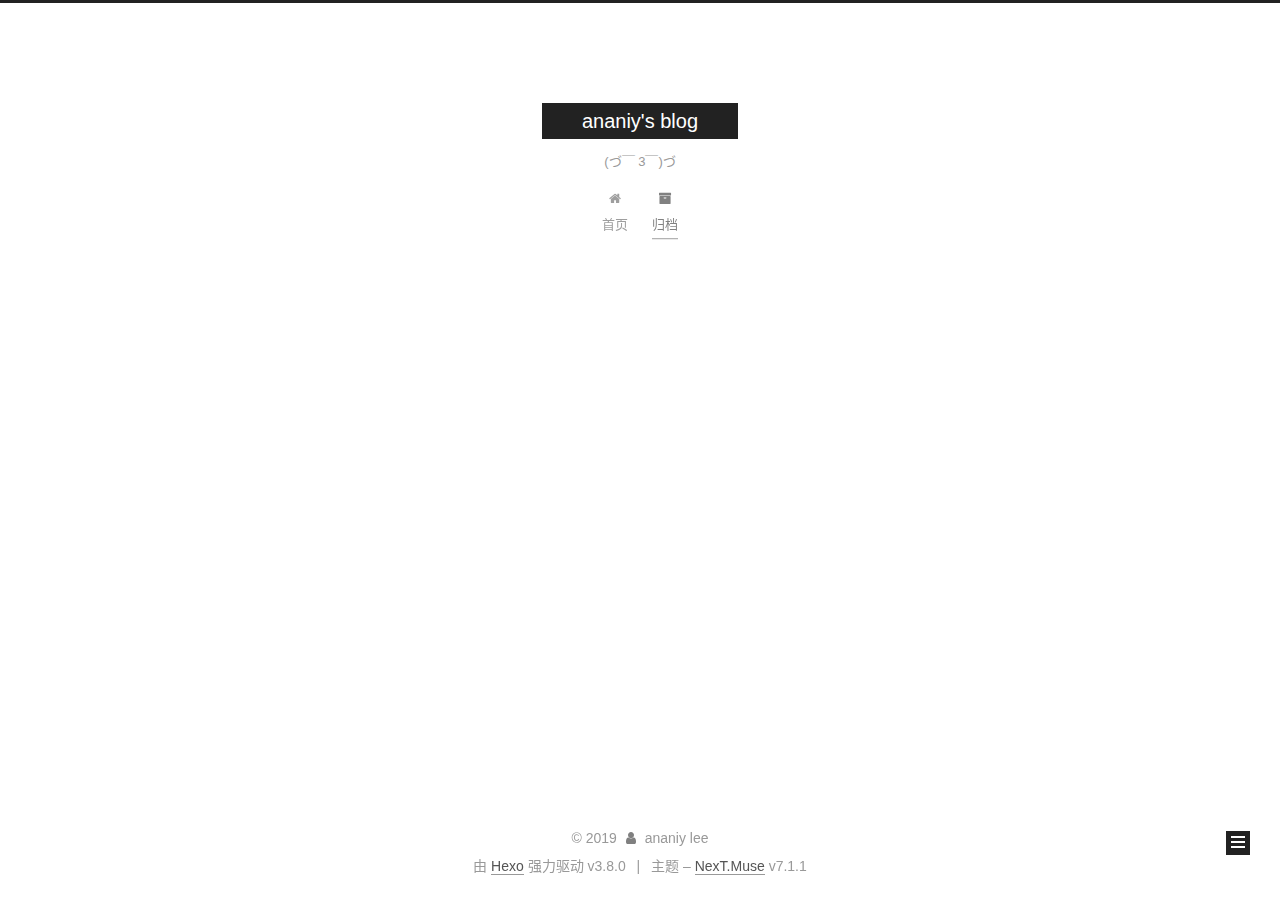
<file: archives/2019/06/index.html>
<!DOCTYPE html>












  


<html class="theme-next muse use-motion" lang="zh-CN">
<head><meta name="generator" content="Hexo 3.8.0">
  <meta charset="UTF-8">
<meta http-equiv="X-UA-Compatible" content="IE=edge">
<meta name="viewport" content="width=device-width, initial-scale=1, maximum-scale=2">
<meta name="theme-color" content="#222">
























<link rel="stylesheet" href="/lib/font-awesome/css/font-awesome.min.css?v=4.6.2">

<link rel="stylesheet" href="/css/main.css?v=7.1.1">


  <link rel="apple-touch-icon" sizes="180x180" href="/images/apple-touch-icon-next.png?v=7.1.1">


  <link rel="icon" type="image/png" sizes="32x32" href="/images/favicon-32x32-next.png?v=7.1.1">


  <link rel="icon" type="image/png" sizes="16x16" href="/images/favicon-16x16-next.png?v=7.1.1">


  <link rel="mask-icon" href="/images/logo.svg?v=7.1.1" color="#222">







<script id="hexo.configurations">
  var NexT = window.NexT || {};
  var CONFIG = {
    root: '/',
    scheme: 'Muse',
    version: '7.1.1',
    sidebar: {"position":"left","display":"post","offset":12,"onmobile":false,"dimmer":false},
    back2top: true,
    back2top_sidebar: false,
    fancybox: false,
    fastclick: false,
    lazyload: false,
    tabs: true,
    motion: {"enable":true,"async":false,"transition":{"post_block":"fadeIn","post_header":"slideDownIn","post_body":"slideDownIn","coll_header":"slideLeftIn","sidebar":"slideUpIn"}},
    algolia: {
      applicationID: '',
      apiKey: '',
      indexName: '',
      hits: {"per_page":10},
      labels: {"input_placeholder":"Search for Posts","hits_empty":"We didn't find any results for the search: ${query}","hits_stats":"${hits} results found in ${time} ms"}
    }
  };
</script>


  




  <meta property="og:type" content="website">
<meta property="og:title" content="ananiy&#39;s blog">
<meta property="og:url" content="http://ananiy.site/archives/2019/06/index.html">
<meta property="og:site_name" content="ananiy&#39;s blog">
<meta property="og:locale" content="zh-CN">
<meta name="twitter:card" content="summary">
<meta name="twitter:title" content="ananiy&#39;s blog">





  
  
  <link rel="canonical" href="http://ananiy.site/archives/2019/06/">



<script id="page.configurations">
  CONFIG.page = {
    sidebar: "",
  };
</script>

  <title>归档 | ananiy's blog</title>
  












  <noscript>
  <style>
  .use-motion .motion-element,
  .use-motion .brand,
  .use-motion .menu-item,
  .sidebar-inner,
  .use-motion .post-block,
  .use-motion .pagination,
  .use-motion .comments,
  .use-motion .post-header,
  .use-motion .post-body,
  .use-motion .collection-title { opacity: initial; }

  .use-motion .logo,
  .use-motion .site-title,
  .use-motion .site-subtitle {
    opacity: initial;
    top: initial;
  }

  .use-motion .logo-line-before i { left: initial; }
  .use-motion .logo-line-after i { right: initial; }
  </style>
</noscript>

</head>

<body itemscope itemtype="http://schema.org/WebPage" lang="zh-CN">

  
  
    
  

  <div class="container sidebar-position-left page-archive">
    <div class="headband"></div>

    <header id="header" class="header" itemscope itemtype="http://schema.org/WPHeader">
      <div class="header-inner"><div class="site-brand-wrapper">
  <div class="site-meta">
    

    <div class="custom-logo-site-title">
      <a href="/" class="brand" rel="start">
        <span class="logo-line-before"><i></i></span>
        <span class="site-title">ananiy's blog</span>
        <span class="logo-line-after"><i></i></span>
      </a>
    </div>
    
      
        <p class="site-subtitle">(づ￣ 3￣)づ</p>
      
    
    
  </div>

  <div class="site-nav-toggle">
    <button aria-label="切换导航栏">
      <span class="btn-bar"></span>
      <span class="btn-bar"></span>
      <span class="btn-bar"></span>
    </button>
  </div>
</div>



<nav class="site-nav">
  
    <ul id="menu" class="menu">
      
        
        
        
          
          <li class="menu-item menu-item-home">

    
    
    
      
    

    

    <a href="/" rel="section"><i class="menu-item-icon fa fa-fw fa-home"></i> <br>首页</a>

  </li>
        
        
        
          
          <li class="menu-item menu-item-archives menu-item-active">

    
    
    
      
    

    

    <a href="/archives/" rel="section"><i class="menu-item-icon fa fa-fw fa-archive"></i> <br>归档</a>

  </li>

      
      
    </ul>
  

  
    

    
    
      
      
    
      
      
    
    

  


  

  
</nav>



  



</div>
    </header>

    


    <main id="main" class="main">
      <div class="main-inner">
        <div class="content-wrap">
          
          <div id="content" class="content">
            

  
  
  
  <div class="post-block archive">
    <div id="posts" class="posts-collapse">
      <span class="archive-move-on"></span>

      
      <span class="archive-page-counter">
        
        
        
          
        
        嗯..! 目前共计 2 篇日志。 继续努力。
      </span>
      

      

        
        
        

        
          
          <div class="collection-title">
            <h1 class="archive-year" id="archive-year-2019">2019</h1>
          </div>
        
        

        

  <article class="post post-type-normal" itemscope itemtype="http://schema.org/Article">
    <header class="post-header">

      <h2 class="post-title">
        
          <a class="post-title-link" href="/2019/06/01/从零搭建Hexo博客并持续集成（Github，Jenkins，Docker）/" itemprop="url">
            
              <span itemprop="name">从零搭建Hexo博客并持续集成（Github，Jenkins，Docker）</span>
            
          </a>
        
      </h2>

      <div class="post-meta">
        <time class="post-time" itemprop="dateCreated" datetime="2019-06-01T11:26:18+08:00" content="2019-06-01">
          06-01
        </time>
      </div>

    </header>
  </article>



      

    </div>
  </div>
  
  
  

  



          </div>
          

        </div>
        
          
  
  <div class="sidebar-toggle">
    <div class="sidebar-toggle-line-wrap">
      <span class="sidebar-toggle-line sidebar-toggle-line-first"></span>
      <span class="sidebar-toggle-line sidebar-toggle-line-middle"></span>
      <span class="sidebar-toggle-line sidebar-toggle-line-last"></span>
    </div>
  </div>

  <aside id="sidebar" class="sidebar">
    <div class="sidebar-inner">

      

      

      <div class="site-overview-wrap sidebar-panel sidebar-panel-active">
        <div class="site-overview">
          <div class="site-author motion-element" itemprop="author" itemscope itemtype="http://schema.org/Person">
            
              <p class="site-author-name" itemprop="name">ananiy lee</p>
              <div class="site-description motion-element" itemprop="description"></div>
          </div>

          
            <nav class="site-state motion-element">
              
                <div class="site-state-item site-state-posts">
                
                  <a href="/archives/">
                
                    <span class="site-state-item-count">2</span>
                    <span class="site-state-item-name">日志</span>
                  </a>
                </div>
              

              

              
            </nav>
          

          

          

          

          

          
          

          
            
          
          

        </div>
      </div>

      

      

    </div>
  </aside>
  


        
      </div>
    </main>

    <footer id="footer" class="footer">
      <div class="footer-inner">
        <div class="copyright">&copy; <span itemprop="copyrightYear">2019</span>
  <span class="with-love" id="animate">
    <i class="fa fa-user"></i>
  </span>
  <span class="author" itemprop="copyrightHolder">ananiy lee</span>

  

  
</div>


  <div class="powered-by">由 <a href="https://hexo.io" class="theme-link" rel="noopener" target="_blank">Hexo</a> 强力驱动 v3.8.0</div>



  <span class="post-meta-divider">|</span>



  <div class="theme-info">主题 – <a href="https://theme-next.org" class="theme-link" rel="noopener" target="_blank">NexT.Muse</a> v7.1.1</div>




        








        
      </div>
    </footer>

    
      <div class="back-to-top">
        <i class="fa fa-arrow-up"></i>
        
      </div>
    

    

    

    
  </div>

  

<script>
  if (Object.prototype.toString.call(window.Promise) !== '[object Function]') {
    window.Promise = null;
  }
</script>


























  
  <script src="/lib/jquery/index.js?v=2.1.3"></script>

  
  <script src="/lib/velocity/velocity.min.js?v=1.2.1"></script>

  
  <script src="/lib/velocity/velocity.ui.min.js?v=1.2.1"></script>


  


  <script src="/js/utils.js?v=7.1.1"></script>

  <script src="/js/motion.js?v=7.1.1"></script>



  
  


  <script src="/js/schemes/muse.js?v=7.1.1"></script>



  

  


  <script src="/js/next-boot.js?v=7.1.1"></script>


  

  

  

  



  




  

  

  

  

  

  

  

  

  

  

  

  

  

  

</body>
</html>
</file>
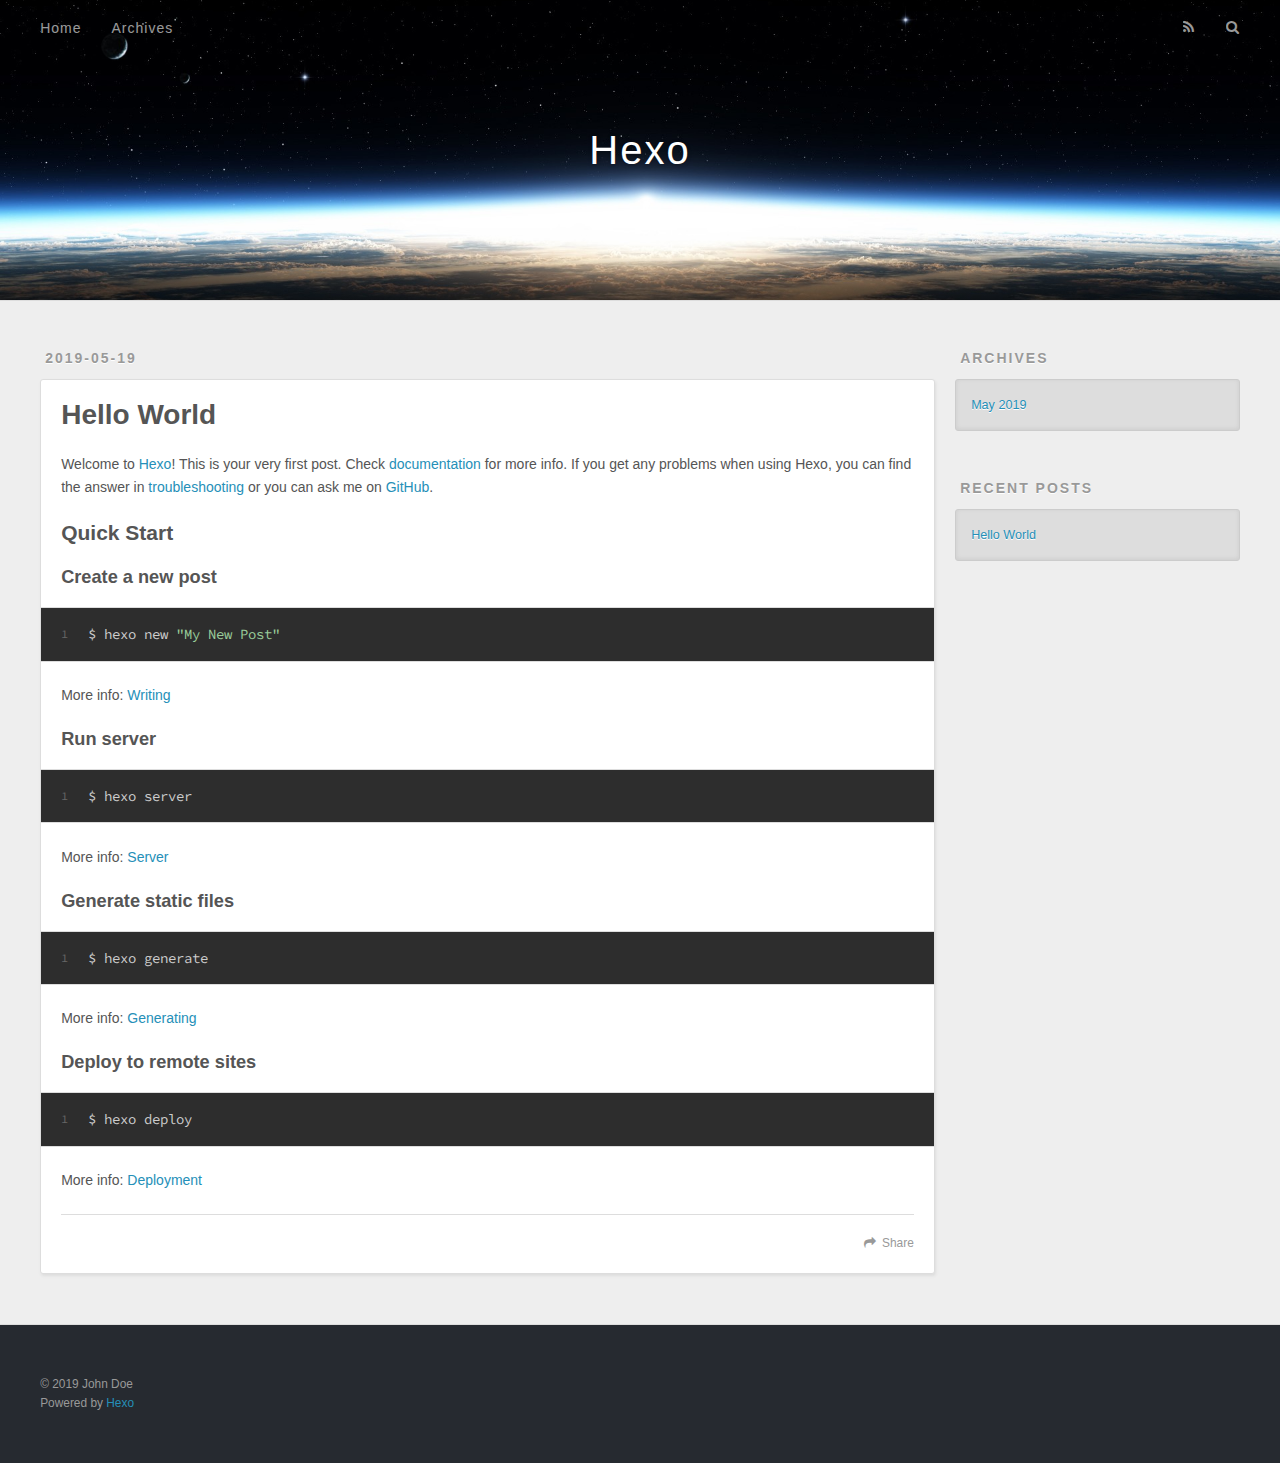
<file: 2019/05/19/hello-world/index.html>
<!DOCTYPE html>
<html>
<head><meta name="generator" content="Hexo 3.8.0">
  <meta charset="utf-8">
  

  
  <title>Hello World | Hexo</title>
  <meta name="viewport" content="width=device-width, initial-scale=1, maximum-scale=1">
  <meta name="description" content="Welcome to Hexo! This is your very first post. Check documentation for more info. If you get any problems when using Hexo, you can find the answer in troubleshooting or you can ask me on GitHub. Quick">
<meta property="og:type" content="article">
<meta property="og:title" content="Hello World">
<meta property="og:url" content="http://yoursite.com/2019/05/19/hello-world/index.html">
<meta property="og:site_name" content="Hexo">
<meta property="og:description" content="Welcome to Hexo! This is your very first post. Check documentation for more info. If you get any problems when using Hexo, you can find the answer in troubleshooting or you can ask me on GitHub. Quick">
<meta property="og:locale" content="default">
<meta property="og:updated_time" content="2019-05-19T05:44:37.223Z">
<meta name="twitter:card" content="summary">
<meta name="twitter:title" content="Hello World">
<meta name="twitter:description" content="Welcome to Hexo! This is your very first post. Check documentation for more info. If you get any problems when using Hexo, you can find the answer in troubleshooting or you can ask me on GitHub. Quick">
  
    <link rel="alternate" href="/atom.xml" title="Hexo" type="application/atom+xml">
  
  
    <link rel="icon" href="/favicon.png">
  
  
    <link href="//fonts.googleapis.com/css?family=Source+Code+Pro" rel="stylesheet" type="text/css">
  
  <link rel="stylesheet" href="/css/style.css">
</head>
</html>
<body>
  <div id="container">
    <div id="wrap">
      <header id="header">
  <div id="banner"></div>
  <div id="header-outer" class="outer">
    <div id="header-title" class="inner">
      <h1 id="logo-wrap">
        <a href="/" id="logo">Hexo</a>
      </h1>
      
    </div>
    <div id="header-inner" class="inner">
      <nav id="main-nav">
        <a id="main-nav-toggle" class="nav-icon"></a>
        
          <a class="main-nav-link" href="/">Home</a>
        
          <a class="main-nav-link" href="/archives">Archives</a>
        
      </nav>
      <nav id="sub-nav">
        
          <a id="nav-rss-link" class="nav-icon" href="/atom.xml" title="RSS Feed"></a>
        
        <a id="nav-search-btn" class="nav-icon" title="Search"></a>
      </nav>
      <div id="search-form-wrap">
        <form action="//google.com/search" method="get" accept-charset="UTF-8" class="search-form"><input type="search" name="q" class="search-form-input" placeholder="Search"><button type="submit" class="search-form-submit">&#xF002;</button><input type="hidden" name="sitesearch" value="http://yoursite.com"></form>
      </div>
    </div>
  </div>
</header>
      <div class="outer">
        <section id="main"><article id="post-hello-world" class="article article-type-post" itemscope itemprop="blogPost">
  <div class="article-meta">
    <a href="/2019/05/19/hello-world/" class="article-date">
  <time datetime="2019-05-19T05:44:37.223Z" itemprop="datePublished">2019-05-19</time>
</a>
    
  </div>
  <div class="article-inner">
    
    
      <header class="article-header">
        
  
    <h1 class="article-title" itemprop="name">
      Hello World
    </h1>
  

      </header>
    
    <div class="article-entry" itemprop="articleBody">
      
        <p>Welcome to <a href="https://hexo.io/" target="_blank" rel="noopener">Hexo</a>! This is your very first post. Check <a href="https://hexo.io/docs/" target="_blank" rel="noopener">documentation</a> for more info. If you get any problems when using Hexo, you can find the answer in <a href="https://hexo.io/docs/troubleshooting.html" target="_blank" rel="noopener">troubleshooting</a> or you can ask me on <a href="https://github.com/hexojs/hexo/issues" target="_blank" rel="noopener">GitHub</a>.</p>
<h2 id="Quick-Start"><a href="#Quick-Start" class="headerlink" title="Quick Start"></a>Quick Start</h2><h3 id="Create-a-new-post"><a href="#Create-a-new-post" class="headerlink" title="Create a new post"></a>Create a new post</h3><figure class="highlight bash"><table><tr><td class="gutter"><pre><span class="line">1</span><br></pre></td><td class="code"><pre><span class="line">$ hexo new <span class="string">"My New Post"</span></span><br></pre></td></tr></table></figure>
<p>More info: <a href="https://hexo.io/docs/writing.html" target="_blank" rel="noopener">Writing</a></p>
<h3 id="Run-server"><a href="#Run-server" class="headerlink" title="Run server"></a>Run server</h3><figure class="highlight bash"><table><tr><td class="gutter"><pre><span class="line">1</span><br></pre></td><td class="code"><pre><span class="line">$ hexo server</span><br></pre></td></tr></table></figure>
<p>More info: <a href="https://hexo.io/docs/server.html" target="_blank" rel="noopener">Server</a></p>
<h3 id="Generate-static-files"><a href="#Generate-static-files" class="headerlink" title="Generate static files"></a>Generate static files</h3><figure class="highlight bash"><table><tr><td class="gutter"><pre><span class="line">1</span><br></pre></td><td class="code"><pre><span class="line">$ hexo generate</span><br></pre></td></tr></table></figure>
<p>More info: <a href="https://hexo.io/docs/generating.html" target="_blank" rel="noopener">Generating</a></p>
<h3 id="Deploy-to-remote-sites"><a href="#Deploy-to-remote-sites" class="headerlink" title="Deploy to remote sites"></a>Deploy to remote sites</h3><figure class="highlight bash"><table><tr><td class="gutter"><pre><span class="line">1</span><br></pre></td><td class="code"><pre><span class="line">$ hexo deploy</span><br></pre></td></tr></table></figure>
<p>More info: <a href="https://hexo.io/docs/deployment.html" target="_blank" rel="noopener">Deployment</a></p>

      
    </div>
    <footer class="article-footer">
      <a data-url="http://yoursite.com/2019/05/19/hello-world/" data-id="cjvuirg8z0000xtq508np3xxm" class="article-share-link">Share</a>
      
      
    </footer>
  </div>
  
    
  
</article>

</section>
        
          <aside id="sidebar">
  
    

  
    

  
    
  
    
  <div class="widget-wrap">
    <h3 class="widget-title">Archives</h3>
    <div class="widget">
      <ul class="archive-list"><li class="archive-list-item"><a class="archive-list-link" href="/archives/2019/05/">May 2019</a></li></ul>
    </div>
  </div>


  
    
  <div class="widget-wrap">
    <h3 class="widget-title">Recent Posts</h3>
    <div class="widget">
      <ul>
        
          <li>
            <a href="/2019/05/19/hello-world/">Hello World</a>
          </li>
        
      </ul>
    </div>
  </div>

  
</aside>
        
      </div>
      <footer id="footer">
  
  <div class="outer">
    <div id="footer-info" class="inner">
      &copy; 2019 John Doe<br>
      Powered by <a href="http://hexo.io/" target="_blank">Hexo</a>
    </div>
  </div>
</footer>
    </div>
    <nav id="mobile-nav">
  
    <a href="/" class="mobile-nav-link">Home</a>
  
    <a href="/archives" class="mobile-nav-link">Archives</a>
  
</nav>
    

<script src="//ajax.googleapis.com/ajax/libs/jquery/2.0.3/jquery.min.js"></script>


  <link rel="stylesheet" href="/fancybox/jquery.fancybox.css">
  <script src="/fancybox/jquery.fancybox.pack.js"></script>


<script src="/js/script.js"></script>



  </div>
</body>
</html>
</file>
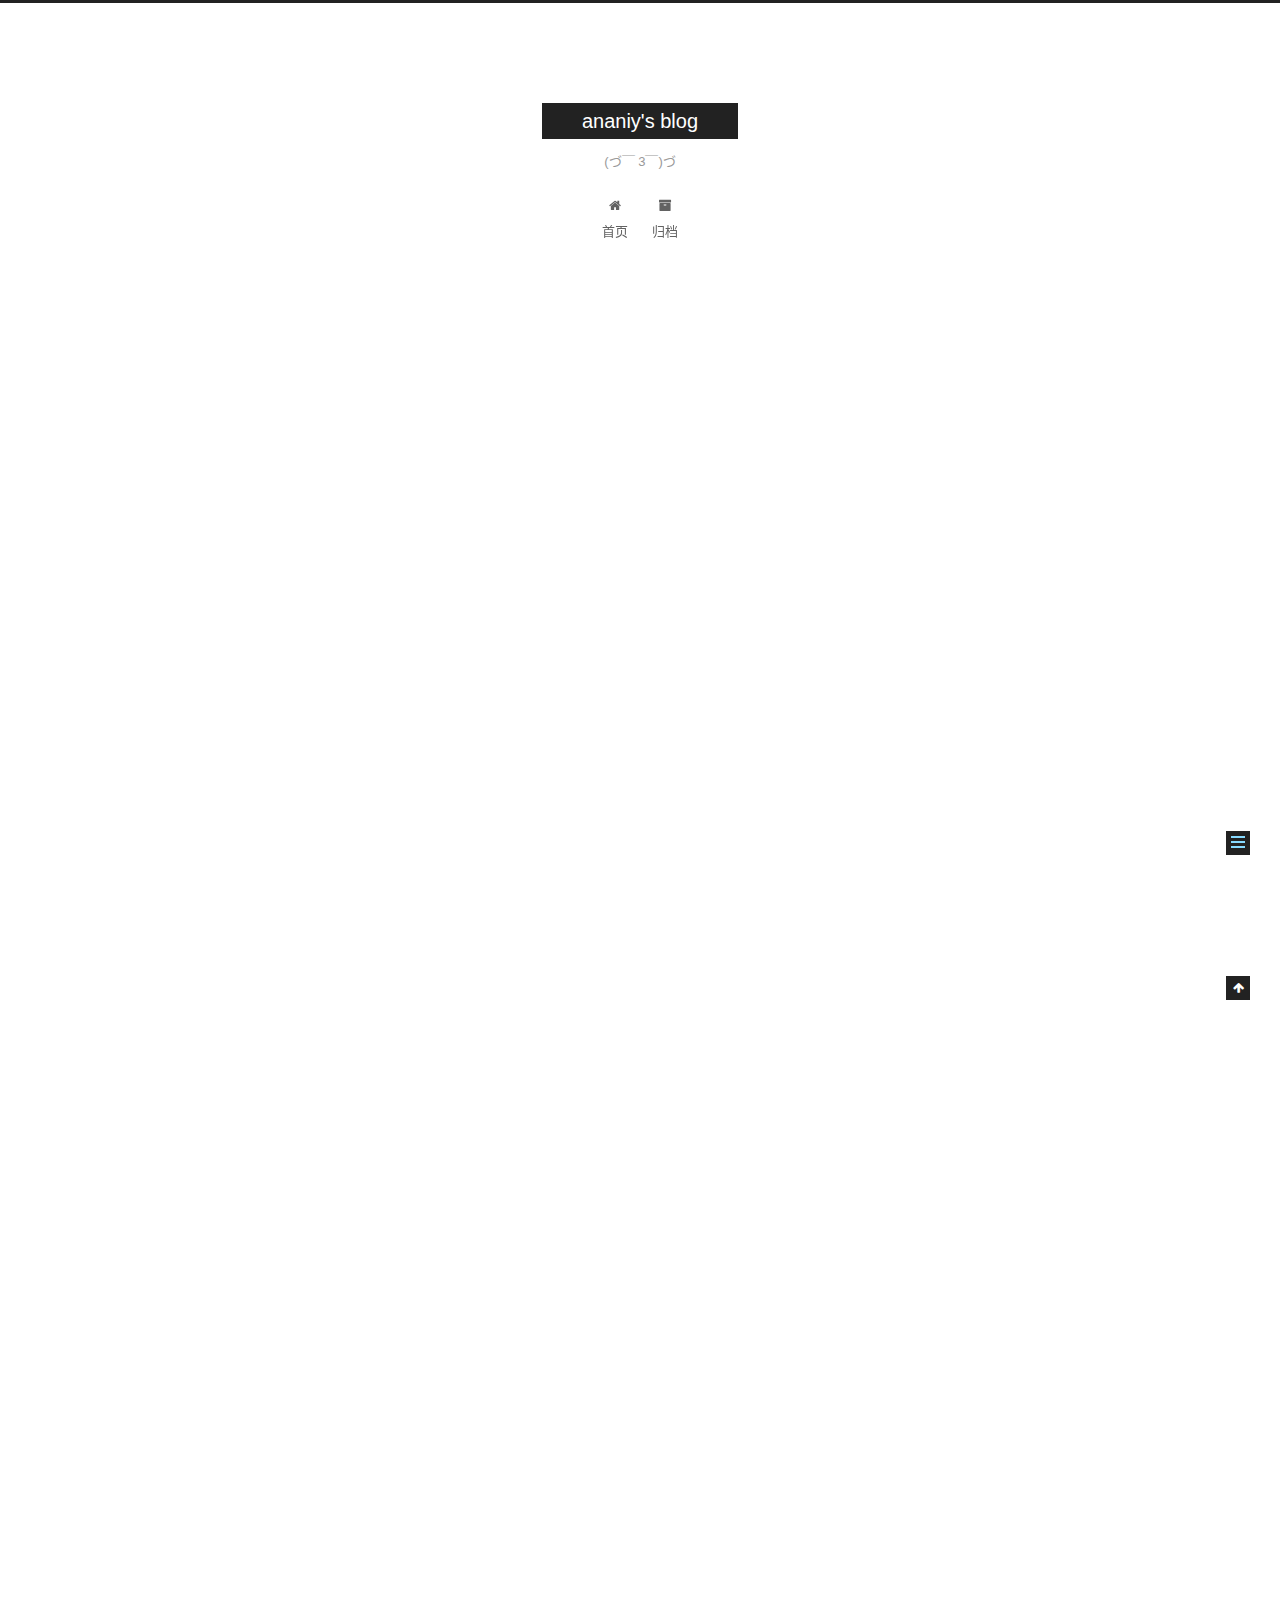
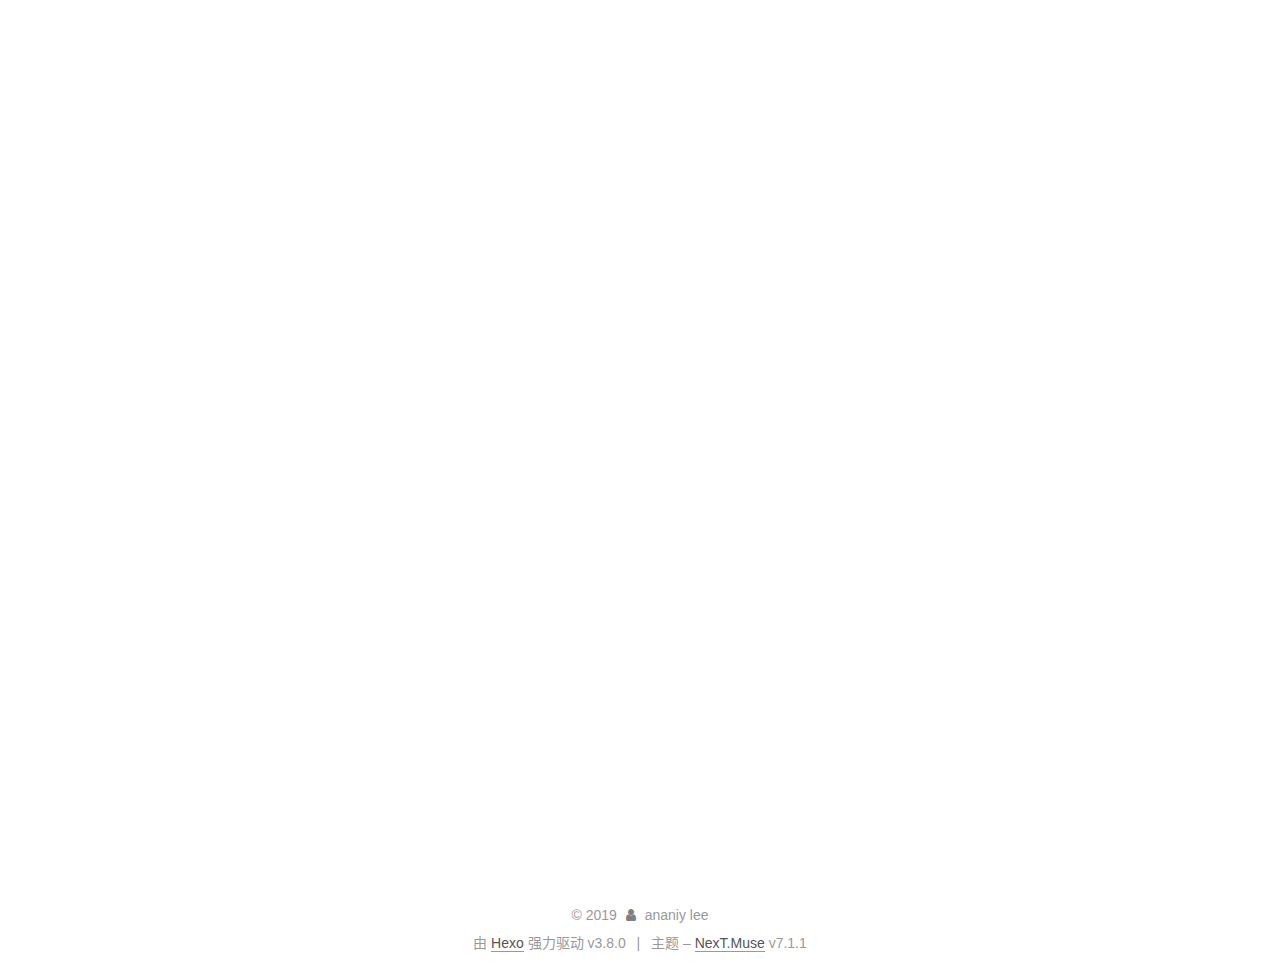
<file: 2019/05/19/阿里云ESC服务器上使用Docker部署Jenkins/index.html>
<!DOCTYPE html>












  


<html class="theme-next muse use-motion" lang="zh-CN">
<head><meta name="generator" content="Hexo 3.8.0">
  <meta charset="UTF-8">
<meta http-equiv="X-UA-Compatible" content="IE=edge">
<meta name="viewport" content="width=device-width, initial-scale=1, maximum-scale=2">
<meta name="theme-color" content="#222">
























<link rel="stylesheet" href="/lib/font-awesome/css/font-awesome.min.css?v=4.6.2">

<link rel="stylesheet" href="/css/main.css?v=7.1.1">


  <link rel="apple-touch-icon" sizes="180x180" href="/images/apple-touch-icon-next.png?v=7.1.1">


  <link rel="icon" type="image/png" sizes="32x32" href="/images/favicon-32x32-next.png?v=7.1.1">


  <link rel="icon" type="image/png" sizes="16x16" href="/images/favicon-16x16-next.png?v=7.1.1">


  <link rel="mask-icon" href="/images/logo.svg?v=7.1.1" color="#222">







<script id="hexo.configurations">
  var NexT = window.NexT || {};
  var CONFIG = {
    root: '/',
    scheme: 'Muse',
    version: '7.1.1',
    sidebar: {"position":"left","display":"post","offset":12,"onmobile":false,"dimmer":false},
    back2top: true,
    back2top_sidebar: false,
    fancybox: false,
    fastclick: false,
    lazyload: false,
    tabs: true,
    motion: {"enable":true,"async":false,"transition":{"post_block":"fadeIn","post_header":"slideDownIn","post_body":"slideDownIn","coll_header":"slideLeftIn","sidebar":"slideUpIn"}},
    algolia: {
      applicationID: '',
      apiKey: '',
      indexName: '',
      hits: {"per_page":10},
      labels: {"input_placeholder":"Search for Posts","hits_empty":"We didn't find any results for the search: ${query}","hits_stats":"${hits} results found in ${time} ms"}
    }
  };
</script>


  




  <meta name="description" content="Why突然想起自己还有一台阿里云的服务器，团购的那种，买的时候还不知道突发性实例的坑，买完了才发现，跑CPU需要消耗积分，积分消耗完CPU的能力就被限制到10%，这不是坑爹么！后来降级到了普通的通用型实例，放着也是闲置，正好最近了解到了devOps的概念，正好拿来练练手。 步骤首先确保docker已安装：跟着官网的教程，在对应的操作系统上安装docker，linux系统记得把docker-comp">
<meta property="og:type" content="article">
<meta property="og:title" content="阿里云ESC服务器上使用Docker部署Jenkins">
<meta property="og:url" content="http://ananiy.site/2019/05/19/阿里云ESC服务器上使用Docker部署Jenkins/index.html">
<meta property="og:site_name" content="ananiy&#39;s blog">
<meta property="og:description" content="Why突然想起自己还有一台阿里云的服务器，团购的那种，买的时候还不知道突发性实例的坑，买完了才发现，跑CPU需要消耗积分，积分消耗完CPU的能力就被限制到10%，这不是坑爹么！后来降级到了普通的通用型实例，放着也是闲置，正好最近了解到了devOps的概念，正好拿来练练手。 步骤首先确保docker已安装：跟着官网的教程，在对应的操作系统上安装docker，linux系统记得把docker-comp">
<meta property="og:locale" content="zh-CN">
<meta property="og:updated_time" content="2019-05-22T14:30:16.654Z">
<meta name="twitter:card" content="summary">
<meta name="twitter:title" content="阿里云ESC服务器上使用Docker部署Jenkins">
<meta name="twitter:description" content="Why突然想起自己还有一台阿里云的服务器，团购的那种，买的时候还不知道突发性实例的坑，买完了才发现，跑CPU需要消耗积分，积分消耗完CPU的能力就被限制到10%，这不是坑爹么！后来降级到了普通的通用型实例，放着也是闲置，正好最近了解到了devOps的概念，正好拿来练练手。 步骤首先确保docker已安装：跟着官网的教程，在对应的操作系统上安装docker，linux系统记得把docker-comp">





  
  
  <link rel="canonical" href="http://ananiy.site/2019/05/19/阿里云ESC服务器上使用Docker部署Jenkins/">



<script id="page.configurations">
  CONFIG.page = {
    sidebar: "",
  };
</script>

  <title>阿里云ESC服务器上使用Docker部署Jenkins | ananiy's blog</title>
  












  <noscript>
  <style>
  .use-motion .motion-element,
  .use-motion .brand,
  .use-motion .menu-item,
  .sidebar-inner,
  .use-motion .post-block,
  .use-motion .pagination,
  .use-motion .comments,
  .use-motion .post-header,
  .use-motion .post-body,
  .use-motion .collection-title { opacity: initial; }

  .use-motion .logo,
  .use-motion .site-title,
  .use-motion .site-subtitle {
    opacity: initial;
    top: initial;
  }

  .use-motion .logo-line-before i { left: initial; }
  .use-motion .logo-line-after i { right: initial; }
  </style>
</noscript>

</head>

<body itemscope itemtype="http://schema.org/WebPage" lang="zh-CN">

  
  
    
  

  <div class="container sidebar-position-left page-post-detail">
    <div class="headband"></div>

    <header id="header" class="header" itemscope itemtype="http://schema.org/WPHeader">
      <div class="header-inner"><div class="site-brand-wrapper">
  <div class="site-meta">
    

    <div class="custom-logo-site-title">
      <a href="/" class="brand" rel="start">
        <span class="logo-line-before"><i></i></span>
        <span class="site-title">ananiy's blog</span>
        <span class="logo-line-after"><i></i></span>
      </a>
    </div>
    
      
        <p class="site-subtitle">(づ￣ 3￣)づ</p>
      
    
    
  </div>

  <div class="site-nav-toggle">
    <button aria-label="切换导航栏">
      <span class="btn-bar"></span>
      <span class="btn-bar"></span>
      <span class="btn-bar"></span>
    </button>
  </div>
</div>



<nav class="site-nav">
  
    <ul id="menu" class="menu">
      
        
        
        
          
          <li class="menu-item menu-item-home">

    
    
    
      
    

    

    <a href="/" rel="section"><i class="menu-item-icon fa fa-fw fa-home"></i> <br>首页</a>

  </li>
        
        
        
          
          <li class="menu-item menu-item-archives">

    
    
    
      
    

    

    <a href="/archives/" rel="section"><i class="menu-item-icon fa fa-fw fa-archive"></i> <br>归档</a>

  </li>

      
      
    </ul>
  

  
    

  

  
</nav>



  



</div>
    </header>

    


    <main id="main" class="main">
      <div class="main-inner">
        <div class="content-wrap">
          
          <div id="content" class="content">
            

  <div id="posts" class="posts-expand">
    

  

  
  
  

  

  <article class="post post-type-normal" itemscope itemtype="http://schema.org/Article">
  
  
  
  <div class="post-block">
    <link itemprop="mainEntityOfPage" href="http://ananiy.site/2019/05/19/阿里云ESC服务器上使用Docker部署Jenkins/">

    <span hidden itemprop="author" itemscope itemtype="http://schema.org/Person">
      <meta itemprop="name" content="ananiy lee">
      <meta itemprop="description" content>
      <meta itemprop="image" content="/images/avatar.gif">
    </span>

    <span hidden itemprop="publisher" itemscope itemtype="http://schema.org/Organization">
      <meta itemprop="name" content="ananiy's blog">
    </span>

    
      <header class="post-header">

        
        
          <h1 class="post-title" itemprop="name headline">阿里云ESC服务器上使用Docker部署Jenkins

              
            
          </h1>
        

        <div class="post-meta">
          <span class="post-time">

            
            
            

            
              <span class="post-meta-item-icon">
                <i class="fa fa-calendar-o"></i>
              </span>
              
                <span class="post-meta-item-text">发表于</span>
              

              
                
              

              <time title="创建时间：2019-05-19 15:27:22" itemprop="dateCreated datePublished" datetime="2019-05-19T15:27:22+08:00">2019-05-19</time>
            

            
              

              
                
                <span class="post-meta-divider">|</span>
                

                <span class="post-meta-item-icon">
                  <i class="fa fa-calendar-check-o"></i>
                </span>
                
                  <span class="post-meta-item-text">更新于</span>
                
                <time title="修改时间：2019-05-22 22:30:16" itemprop="dateModified" datetime="2019-05-22T22:30:16+08:00">2019-05-22</time>
              
            
          </span>

          

          
            
            
          

          
          

          

          

          

        </div>
      </header>
    

    
    
    
    <div class="post-body" itemprop="articleBody">

      
      

      
        <h2 id="Why"><a href="#Why" class="headerlink" title="Why"></a>Why</h2><p>突然想起自己还有一台阿里云的服务器，团购的那种，买的时候还不知道突发性实例的坑，买完了才发现，跑CPU需要消耗积分，积分消耗完CPU的能力就被限制到10%，这不是坑爹么！后来降级到了普通的通用型实例，放着也是闲置，正好最近了解到了devOps的概念，正好拿来练练手。</p>
<h2 id="步骤"><a href="#步骤" class="headerlink" title="步骤"></a>步骤</h2><h3 id="首先确保docker已安装："><a href="#首先确保docker已安装：" class="headerlink" title="首先确保docker已安装："></a>首先确保<code>docker</code>已安装：</h3><p>跟着官网的教程，在对应的操作系统上安装<code>docker</code>，linux系统记得把<code>docker-compose</code>也安装上。</p>
<figure class="highlight bash"><table><tr><td class="gutter"><pre><span class="line">1</span><br><span class="line">2</span><br><span class="line">3</span><br><span class="line">4</span><br><span class="line">5</span><br></pre></td><td class="code"><pre><span class="line">$ docker --version</span><br><span class="line">Docker version 18.09.6, build 481bc77</span><br><span class="line"></span><br><span class="line">$ docker-compose -v</span><br><span class="line">docker-compose version 1.24.0, build 0aa59064</span><br></pre></td></tr></table></figure>
<h3 id="创建jenkins需要的volume："><a href="#创建jenkins需要的volume：" class="headerlink" title="创建jenkins需要的volume："></a>创建<code>jenkins</code>需要的volume：</h3><p>官方还是更推荐使用<code>volume</code>去管理容器使用的硬盘。</p>
<figure class="highlight bash"><table><tr><td class="gutter"><pre><span class="line">1</span><br></pre></td><td class="code"><pre><span class="line">$ docker volume create jenkins</span><br></pre></td></tr></table></figure>
<h3 id="启动容器："><a href="#启动容器：" class="headerlink" title="启动容器："></a>启动容器：</h3><figure class="highlight bash"><table><tr><td class="gutter"><pre><span class="line">1</span><br><span class="line">2</span><br><span class="line">3</span><br><span class="line">4</span><br><span class="line">5</span><br><span class="line">6</span><br><span class="line">7</span><br><span class="line">8</span><br><span class="line">9</span><br></pre></td><td class="code"><pre><span class="line">$ docker run -d \</span><br><span class="line">--name jenkins \</span><br><span class="line">--mount <span class="built_in">source</span>=jenkins,target=/var/jenkins_home \</span><br><span class="line">-v $(<span class="built_in">which</span> docker):/usr/bin/docker \</span><br><span class="line">-v $(<span class="built_in">which</span> docker-compose):/usr/bin/docker-compose \</span><br><span class="line">-v /var/run/docker.sock:/var/run/docker.sock \</span><br><span class="line">-u root \</span><br><span class="line">-p 8080:8080 \</span><br><span class="line">jenkins/jenkins:lts</span><br></pre></td></tr></table></figure>
<p>依次解释下每个参数的含义：</p>
<ul>
<li><code>run</code> 启动容器</li>
<li><code>-d</code> 后台运行容器</li>
<li><code>--name jenkins</code> 指定容器的名字为<code>jenkins</code></li>
<li><code>--mount source=jenkins,target=/var/jenkins_home</code> 将刚刚创建的<code>volume</code>挂载到容器内的<code>/var/jenkins_home</code>目录上，这是<code>jenkins</code>的工作目录</li>
<li><code>-v $(which docker):/usr/bin/docker</code> 允许容器内使用宿主机的<code>dokcer</code></li>
<li><code>-v $(which docker-compose):/usr/bin/docker-compose</code> 允许容器内使用宿主机的<code>docker-compose</code></li>
<li><code>-v /var/run/docker.sock:/var/run/docker.sock</code> 允许容器和宿主机的<code>docker</code>守护进程通信</li>
<li><code>-u root</code> 因为要使用宿主机的<code>docker</code>所以需要root权限</li>
<li><code>-p 8080:8080</code> 绑定容器的<code>8080</code>端口到宿主机上</li>
<li><code>jenkins/jenkins:lts</code> <code>jenkins</code>的官方镜像</li>
</ul>
<h3 id="查看jenkins初始管理员密码："><a href="#查看jenkins初始管理员密码：" class="headerlink" title="查看jenkins初始管理员密码："></a>查看<code>jenkins</code>初始管理员密码：</h3><p><code>jenkins</code>容器启动后，初始管理员密码就会生成，我们需要它去完成<code>jenkins</code>的第一次启动，第一次设置完管理员后这个密码就没用了。</p>
<p>可以进入容器查看初始管理员密码：</p>
<figure class="highlight bash"><table><tr><td class="gutter"><pre><span class="line">1</span><br><span class="line">2</span><br><span class="line">3</span><br></pre></td><td class="code"><pre><span class="line">$ docker <span class="built_in">exec</span> -it jenkins /bin/bash</span><br><span class="line">$ cat /var/jenkins_home/secrets/initialAdminPassword</span><br><span class="line">$ <span class="built_in">exit</span> <span class="comment"># 退出容器</span></span><br></pre></td></tr></table></figure>
<p>或者直接在卷中查看初始管理密码：</p>
<figure class="highlight bash"><table><tr><td class="gutter"><pre><span class="line">1</span><br></pre></td><td class="code"><pre><span class="line">$ cat /var/lib/docker/volumes/jenkins/_data/secrets/initialAdminPassword</span><br></pre></td></tr></table></figure>
<h3 id="初始化jenkins："><a href="#初始化jenkins：" class="headerlink" title="初始化jenkins："></a>初始化<code>jenkins</code>：</h3><p>打开浏览器访问<code>8080</code>，输入初始管理员密码，创建管理员，<code>jenkins</code>的安装就完成了。</p>

      
    </div>

    

    
    
    

    

    
      
    
    

    

    <footer class="post-footer">
      

      
      
      

      
        <div class="post-nav">
          <div class="post-nav-next post-nav-item">
            
          </div>

          <span class="post-nav-divider"></span>

          <div class="post-nav-prev post-nav-item">
            
              <a href="/2019/06/01/从零搭建Hexo博客并持续集成（Github，Jenkins，Docker）/" rel="prev" title="从零搭建Hexo博客并持续集成（Github，Jenkins，Docker）">
                从零搭建Hexo博客并持续集成（Github，Jenkins，Docker） <i class="fa fa-chevron-right"></i>
              </a>
            
          </div>
        </div>
      

      
      
    </footer>
  </div>
  
  
  
  </article>


  </div>


          </div>
          

  



        </div>
        
          
  
  <div class="sidebar-toggle">
    <div class="sidebar-toggle-line-wrap">
      <span class="sidebar-toggle-line sidebar-toggle-line-first"></span>
      <span class="sidebar-toggle-line sidebar-toggle-line-middle"></span>
      <span class="sidebar-toggle-line sidebar-toggle-line-last"></span>
    </div>
  </div>

  <aside id="sidebar" class="sidebar">
    <div class="sidebar-inner">

      

      
        <ul class="sidebar-nav motion-element">
          <li class="sidebar-nav-toc sidebar-nav-active" data-target="post-toc-wrap">
            文章目录
          </li>
          <li class="sidebar-nav-overview" data-target="site-overview-wrap">
            站点概览
          </li>
        </ul>
      

      <div class="site-overview-wrap sidebar-panel">
        <div class="site-overview">
          <div class="site-author motion-element" itemprop="author" itemscope itemtype="http://schema.org/Person">
            
              <p class="site-author-name" itemprop="name">ananiy lee</p>
              <div class="site-description motion-element" itemprop="description"></div>
          </div>

          
            <nav class="site-state motion-element">
              
                <div class="site-state-item site-state-posts">
                
                  <a href="/archives/">
                
                    <span class="site-state-item-count">2</span>
                    <span class="site-state-item-name">日志</span>
                  </a>
                </div>
              

              

              
            </nav>
          

          

          

          

          

          
          

          
            
          
          

        </div>
      </div>

      
      <!--noindex-->
        <div class="post-toc-wrap motion-element sidebar-panel sidebar-panel-active">
          <div class="post-toc">

            
            
            
            

            
              <div class="post-toc-content"><ol class="nav"><li class="nav-item nav-level-2"><a class="nav-link" href="#Why"><span class="nav-number">1.</span> <span class="nav-text">Why</span></a></li><li class="nav-item nav-level-2"><a class="nav-link" href="#步骤"><span class="nav-number">2.</span> <span class="nav-text">步骤</span></a><ol class="nav-child"><li class="nav-item nav-level-3"><a class="nav-link" href="#首先确保docker已安装："><span class="nav-number">2.1.</span> <span class="nav-text">首先确保docker已安装：</span></a></li><li class="nav-item nav-level-3"><a class="nav-link" href="#创建jenkins需要的volume："><span class="nav-number">2.2.</span> <span class="nav-text">创建jenkins需要的volume：</span></a></li><li class="nav-item nav-level-3"><a class="nav-link" href="#启动容器："><span class="nav-number">2.3.</span> <span class="nav-text">启动容器：</span></a></li><li class="nav-item nav-level-3"><a class="nav-link" href="#查看jenkins初始管理员密码："><span class="nav-number">2.4.</span> <span class="nav-text">查看jenkins初始管理员密码：</span></a></li><li class="nav-item nav-level-3"><a class="nav-link" href="#初始化jenkins："><span class="nav-number">2.5.</span> <span class="nav-text">初始化jenkins：</span></a></li></ol></li></ol></div>
            

          </div>
        </div>
      <!--/noindex-->
      

      

    </div>
  </aside>
  


        
      </div>
    </main>

    <footer id="footer" class="footer">
      <div class="footer-inner">
        <div class="copyright">&copy; <span itemprop="copyrightYear">2019</span>
  <span class="with-love" id="animate">
    <i class="fa fa-user"></i>
  </span>
  <span class="author" itemprop="copyrightHolder">ananiy lee</span>

  

  
</div>


  <div class="powered-by">由 <a href="https://hexo.io" class="theme-link" rel="noopener" target="_blank">Hexo</a> 强力驱动 v3.8.0</div>



  <span class="post-meta-divider">|</span>



  <div class="theme-info">主题 – <a href="https://theme-next.org" class="theme-link" rel="noopener" target="_blank">NexT.Muse</a> v7.1.1</div>




        








        
      </div>
    </footer>

    
      <div class="back-to-top">
        <i class="fa fa-arrow-up"></i>
        
      </div>
    

    

    

    
  </div>

  

<script>
  if (Object.prototype.toString.call(window.Promise) !== '[object Function]') {
    window.Promise = null;
  }
</script>


























  
  <script src="/lib/jquery/index.js?v=2.1.3"></script>

  
  <script src="/lib/velocity/velocity.min.js?v=1.2.1"></script>

  
  <script src="/lib/velocity/velocity.ui.min.js?v=1.2.1"></script>


  


  <script src="/js/utils.js?v=7.1.1"></script>

  <script src="/js/motion.js?v=7.1.1"></script>



  
  


  <script src="/js/schemes/muse.js?v=7.1.1"></script>



  
  <script src="/js/scrollspy.js?v=7.1.1"></script>
<script src="/js/post-details.js?v=7.1.1"></script>



  


  <script src="/js/next-boot.js?v=7.1.1"></script>


  

  

  

  


  


  




  

  

  

  

  

  

  

  

  

  

  

  

  

  

</body>
</html>
</file>
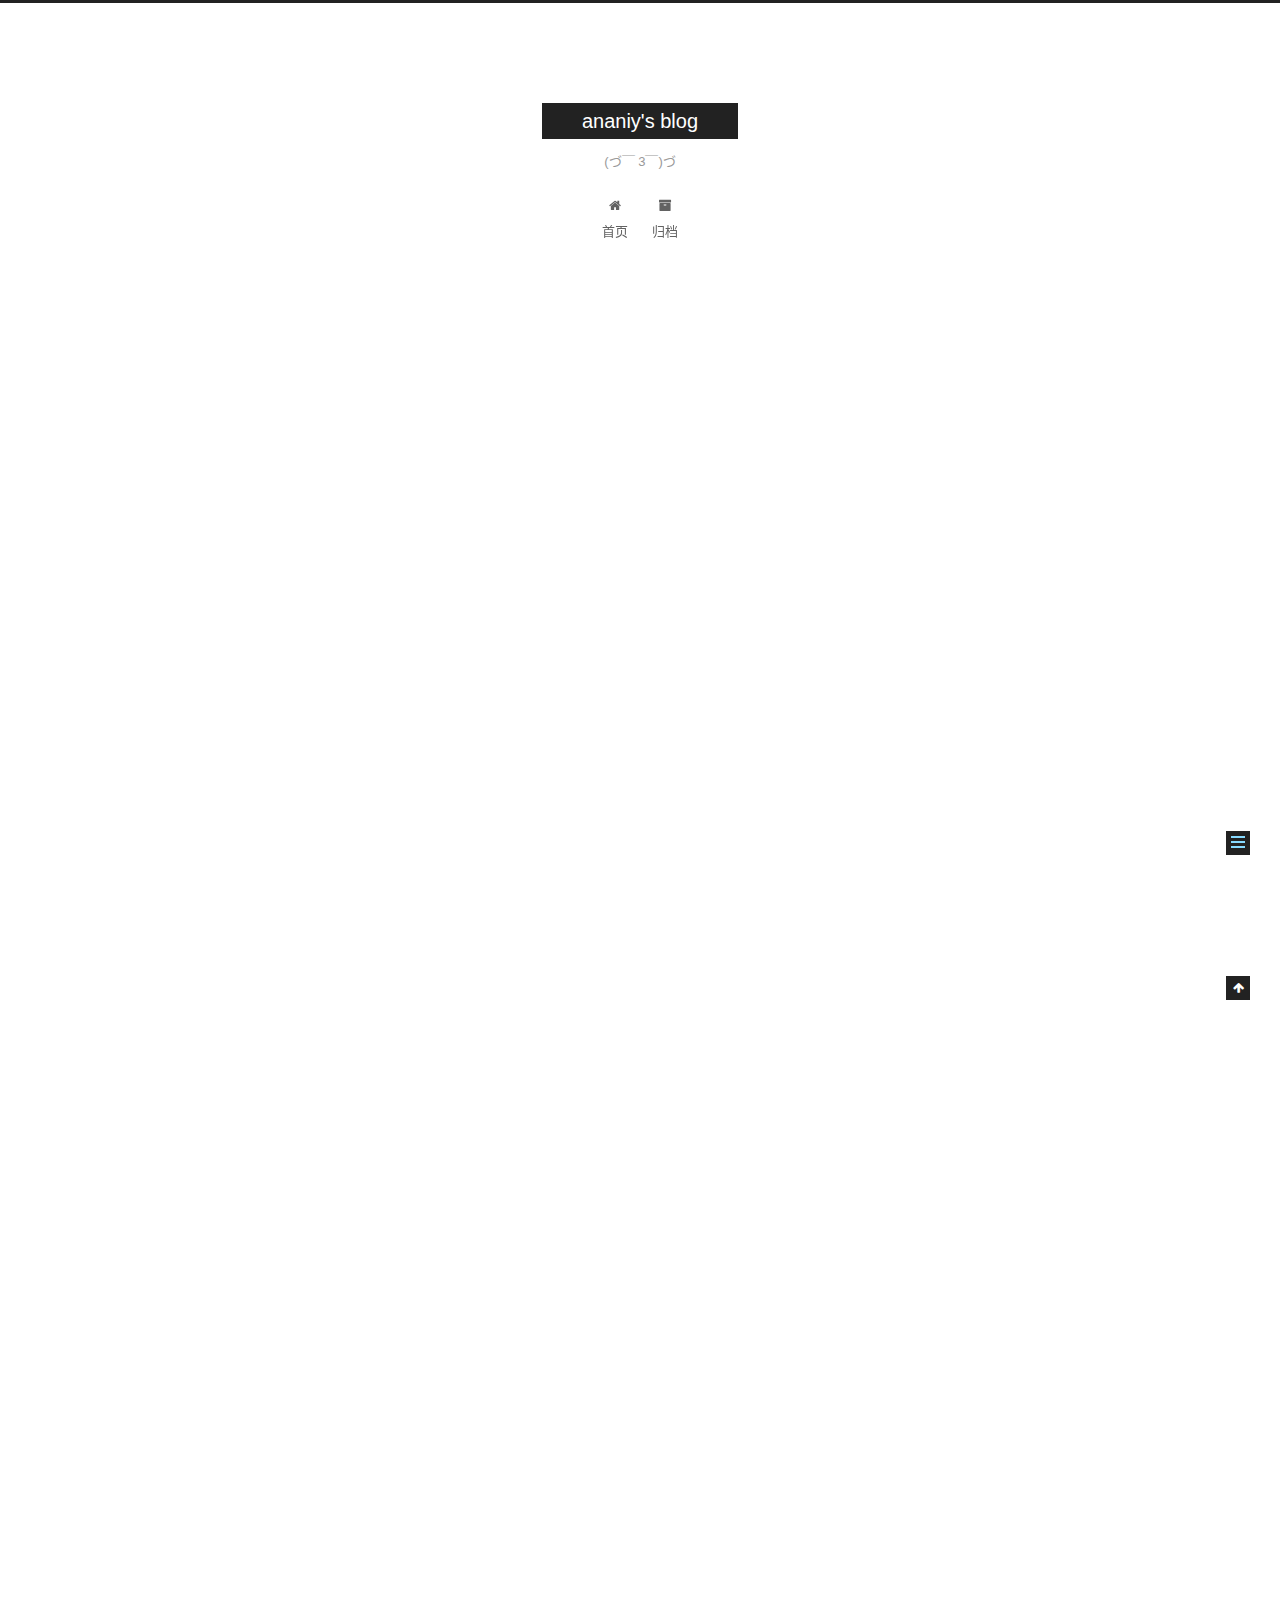
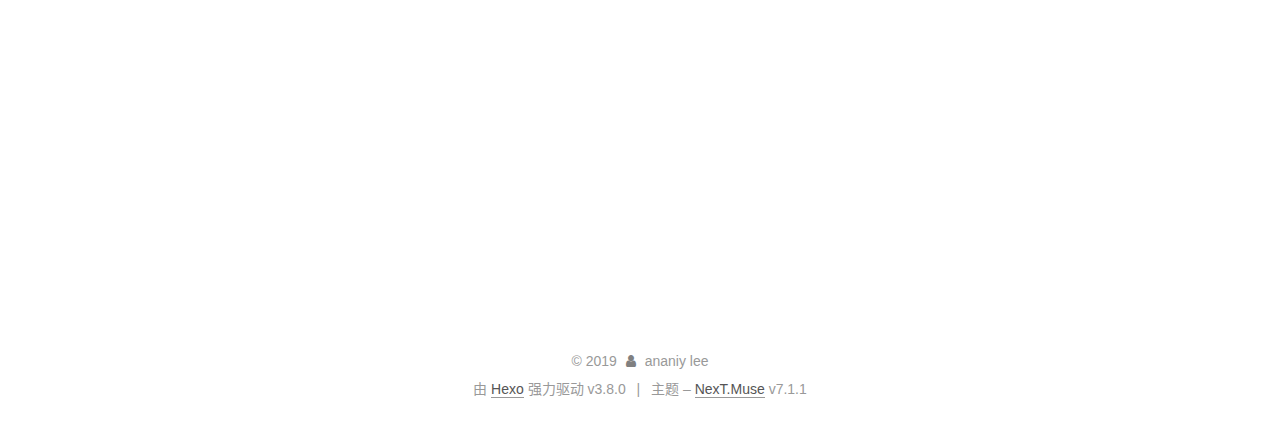
<file: 2019/06/01/从零搭建Hexo博客并持续集成（Github，Jenkins，Docker）/index.html>
<!DOCTYPE html>












  


<html class="theme-next muse use-motion" lang="zh-CN">
<head><meta name="generator" content="Hexo 3.8.0">
  <meta charset="UTF-8">
<meta http-equiv="X-UA-Compatible" content="IE=edge">
<meta name="viewport" content="width=device-width, initial-scale=1, maximum-scale=2">
<meta name="theme-color" content="#222">
























<link rel="stylesheet" href="/lib/font-awesome/css/font-awesome.min.css?v=4.6.2">

<link rel="stylesheet" href="/css/main.css?v=7.1.1">


  <link rel="apple-touch-icon" sizes="180x180" href="/images/apple-touch-icon-next.png?v=7.1.1">


  <link rel="icon" type="image/png" sizes="32x32" href="/images/favicon-32x32-next.png?v=7.1.1">


  <link rel="icon" type="image/png" sizes="16x16" href="/images/favicon-16x16-next.png?v=7.1.1">


  <link rel="mask-icon" href="/images/logo.svg?v=7.1.1" color="#222">







<script id="hexo.configurations">
  var NexT = window.NexT || {};
  var CONFIG = {
    root: '/',
    scheme: 'Muse',
    version: '7.1.1',
    sidebar: {"position":"left","display":"post","offset":12,"onmobile":false,"dimmer":false},
    back2top: true,
    back2top_sidebar: false,
    fancybox: false,
    fastclick: false,
    lazyload: false,
    tabs: true,
    motion: {"enable":true,"async":false,"transition":{"post_block":"fadeIn","post_header":"slideDownIn","post_body":"slideDownIn","coll_header":"slideLeftIn","sidebar":"slideUpIn"}},
    algolia: {
      applicationID: '',
      apiKey: '',
      indexName: '',
      hits: {"per_page":10},
      labels: {"input_placeholder":"Search for Posts","hits_empty":"We didn't find any results for the search: ${query}","hits_stats":"${hits} results found in ${time} ms"}
    }
  };
</script>


  




  <meta name="description" content="闲言碎语首先祝大家儿童节快乐！ 这应该算的上我真正意义的第一篇博客（第一篇用Docker搭建Jenkins是拿来测试博客的:D）。毕业快一年了，一直在瞎提升自己，没有真正的记录下整个过程。最近慢慢感觉到处于了一个瓶颈期，不知道怎么突破，思前想后，还是觉得应该从基础出发，加深自己对某个技术的理解，而不是走马观花，匆匆过一遍文档，写几个demo，就好像自己掌握了一样。 从大学兴趣使然入了前端的坑开始，">
<meta property="og:type" content="article">
<meta property="og:title" content="从零搭建Hexo博客并持续集成（Github，Jenkins，Docker）">
<meta property="og:url" content="http://ananiy.site/2019/06/01/从零搭建Hexo博客并持续集成（Github，Jenkins，Docker）/index.html">
<meta property="og:site_name" content="ananiy&#39;s blog">
<meta property="og:description" content="闲言碎语首先祝大家儿童节快乐！ 这应该算的上我真正意义的第一篇博客（第一篇用Docker搭建Jenkins是拿来测试博客的:D）。毕业快一年了，一直在瞎提升自己，没有真正的记录下整个过程。最近慢慢感觉到处于了一个瓶颈期，不知道怎么突破，思前想后，还是觉得应该从基础出发，加深自己对某个技术的理解，而不是走马观花，匆匆过一遍文档，写几个demo，就好像自己掌握了一样。 从大学兴趣使然入了前端的坑开始，">
<meta property="og:locale" content="zh-CN">
<meta property="og:updated_time" content="2019-06-02T07:37:17.724Z">
<meta name="twitter:card" content="summary">
<meta name="twitter:title" content="从零搭建Hexo博客并持续集成（Github，Jenkins，Docker）">
<meta name="twitter:description" content="闲言碎语首先祝大家儿童节快乐！ 这应该算的上我真正意义的第一篇博客（第一篇用Docker搭建Jenkins是拿来测试博客的:D）。毕业快一年了，一直在瞎提升自己，没有真正的记录下整个过程。最近慢慢感觉到处于了一个瓶颈期，不知道怎么突破，思前想后，还是觉得应该从基础出发，加深自己对某个技术的理解，而不是走马观花，匆匆过一遍文档，写几个demo，就好像自己掌握了一样。 从大学兴趣使然入了前端的坑开始，">





  
  
  <link rel="canonical" href="http://ananiy.site/2019/06/01/从零搭建Hexo博客并持续集成（Github，Jenkins，Docker）/">



<script id="page.configurations">
  CONFIG.page = {
    sidebar: "",
  };
</script>

  <title>从零搭建Hexo博客并持续集成（Github，Jenkins，Docker） | ananiy's blog</title>
  












  <noscript>
  <style>
  .use-motion .motion-element,
  .use-motion .brand,
  .use-motion .menu-item,
  .sidebar-inner,
  .use-motion .post-block,
  .use-motion .pagination,
  .use-motion .comments,
  .use-motion .post-header,
  .use-motion .post-body,
  .use-motion .collection-title { opacity: initial; }

  .use-motion .logo,
  .use-motion .site-title,
  .use-motion .site-subtitle {
    opacity: initial;
    top: initial;
  }

  .use-motion .logo-line-before i { left: initial; }
  .use-motion .logo-line-after i { right: initial; }
  </style>
</noscript>

</head>

<body itemscope itemtype="http://schema.org/WebPage" lang="zh-CN">

  
  
    
  

  <div class="container sidebar-position-left page-post-detail">
    <div class="headband"></div>

    <header id="header" class="header" itemscope itemtype="http://schema.org/WPHeader">
      <div class="header-inner"><div class="site-brand-wrapper">
  <div class="site-meta">
    

    <div class="custom-logo-site-title">
      <a href="/" class="brand" rel="start">
        <span class="logo-line-before"><i></i></span>
        <span class="site-title">ananiy's blog</span>
        <span class="logo-line-after"><i></i></span>
      </a>
    </div>
    
      
        <p class="site-subtitle">(づ￣ 3￣)づ</p>
      
    
    
  </div>

  <div class="site-nav-toggle">
    <button aria-label="切换导航栏">
      <span class="btn-bar"></span>
      <span class="btn-bar"></span>
      <span class="btn-bar"></span>
    </button>
  </div>
</div>



<nav class="site-nav">
  
    <ul id="menu" class="menu">
      
        
        
        
          
          <li class="menu-item menu-item-home">

    
    
    
      
    

    

    <a href="/" rel="section"><i class="menu-item-icon fa fa-fw fa-home"></i> <br>首页</a>

  </li>
        
        
        
          
          <li class="menu-item menu-item-archives">

    
    
    
      
    

    

    <a href="/archives/" rel="section"><i class="menu-item-icon fa fa-fw fa-archive"></i> <br>归档</a>

  </li>

      
      
    </ul>
  

  
    

  

  
</nav>



  



</div>
    </header>

    


    <main id="main" class="main">
      <div class="main-inner">
        <div class="content-wrap">
          
          <div id="content" class="content">
            

  <div id="posts" class="posts-expand">
    

  

  
  
  

  

  <article class="post post-type-normal" itemscope itemtype="http://schema.org/Article">
  
  
  
  <div class="post-block">
    <link itemprop="mainEntityOfPage" href="http://ananiy.site/2019/06/01/从零搭建Hexo博客并持续集成（Github，Jenkins，Docker）/">

    <span hidden itemprop="author" itemscope itemtype="http://schema.org/Person">
      <meta itemprop="name" content="ananiy lee">
      <meta itemprop="description" content>
      <meta itemprop="image" content="/images/avatar.gif">
    </span>

    <span hidden itemprop="publisher" itemscope itemtype="http://schema.org/Organization">
      <meta itemprop="name" content="ananiy's blog">
    </span>

    
      <header class="post-header">

        
        
          <h1 class="post-title" itemprop="name headline">从零搭建Hexo博客并持续集成（Github，Jenkins，Docker）

              
            
          </h1>
        

        <div class="post-meta">
          <span class="post-time">

            
            
            

            
              <span class="post-meta-item-icon">
                <i class="fa fa-calendar-o"></i>
              </span>
              
                <span class="post-meta-item-text">发表于</span>
              

              
                
              

              <time title="创建时间：2019-06-01 11:26:18" itemprop="dateCreated datePublished" datetime="2019-06-01T11:26:18+08:00">2019-06-01</time>
            

            
              

              
                
                <span class="post-meta-divider">|</span>
                

                <span class="post-meta-item-icon">
                  <i class="fa fa-calendar-check-o"></i>
                </span>
                
                  <span class="post-meta-item-text">更新于</span>
                
                <time title="修改时间：2019-06-02 15:37:17" itemprop="dateModified" datetime="2019-06-02T15:37:17+08:00">2019-06-02</time>
              
            
          </span>

          

          
            
            
          

          
          

          

          

          

        </div>
      </header>
    

    
    
    
    <div class="post-body" itemprop="articleBody">

      
      

      
        <h2 id="闲言碎语"><a href="#闲言碎语" class="headerlink" title="闲言碎语"></a>闲言碎语</h2><p>首先祝大家儿童节快乐！</p>
<p>这应该算的上我真正意义的第一篇博客（第一篇用Docker搭建Jenkins是拿来测试博客的:D）。毕业快一年了，一直在瞎提升自己，没有真正的记录下整个过程。最近慢慢感觉到处于了一个瓶颈期，不知道怎么突破，思前想后，还是觉得应该从基础出发，加深自己对某个技术的理解，而不是走马观花，匆匆过一遍文档，写几个demo，就好像自己掌握了一样。</p>
<p>从大学兴趣使然入了前端的坑开始，到后来用nodejs写一些简单的后端应用，总觉得作为一个开发，还缺少点什么。直到打开<a href="https://roadmap.sh/" target="_blank" rel="noopener">roadmap</a>，发现除了前端后端，还有一个方向叫做DevOps。</p>
<p>引用下维基百科的介绍：</p>
<blockquote>
<p>DevOps（Development和Operations的组合词）是一种重视“软件开发人员（Dev）”和“IT运维技术人员（Ops）”之间沟通合作的文化、运动或惯例。透过自动化“软件交付”和“架构变更”的流程，来使得构建、测试、发布软件能够更加地快捷、频繁和可靠。</p>
</blockquote>
<p>在DevOps的roadmap中，container和CI、CD都是必学的概念，其中的最流行的工具分别是docker和jenkins。</p>
<p>最近vscode发布了remote系列插件，可以用vscode打开ssh，wsl，container上的文件夹了，还可以使用vscode本身的插件。这是要告别ssh到服务器vim编写代码的时代了吗？ssh和wsl都在日常的使用中很常见，container的概念对我来说倒是很模糊，一直没什么机会去了解，正好借着搭建blog的机会学习一下docker，顺便与jenkins结合使用CI，达到自动化部署上线的目的。</p>
<p>首先捋清楚每个概念：</p>
<ol start="2">
<li>GitHub：git远程仓库，用来管理项目代码</li>
<li>Docker：容器化工具，用来打包，部署项目</li>
<li>Jenkins：持续集成工具，用来推送代码后自动完成打包、部署</li>
</ol>
<p>下面开始介绍每个部分怎么完成，过于基础的步骤就略过了。</p>
<h2 id="创建hexo项目"><a href="#创建hexo项目" class="headerlink" title="创建hexo项目"></a>创建hexo项目</h2><h3 id="开发环境"><a href="#开发环境" class="headerlink" title="开发环境"></a>开发环境</h3><p>hexo的项目主要还是依赖node的环境，为了部署也需要git。开发尽量还是在类unix系统下进行（如果是在windows下，可以使用wsl，也可以用docker跑一个ubuntu之类的容器）。一行命令装上nvm，再装个8或10的lts版node，再全局装个<code>hexo-cli</code>的npm包：<code>npm install hexo-cli -g</code>，就完成了开发环境的搭建。</p>
<h3 id="初始化项目"><a href="#初始化项目" class="headerlink" title="初始化项目"></a>初始化项目</h3><figure class="highlight bash"><table><tr><td class="gutter"><pre><span class="line">1</span><br></pre></td><td class="code"><pre><span class="line">$ hexo init &lt;folder&gt;</span><br></pre></td></tr></table></figure>
<p>emmm，好像也没什么好说的，这块重点说一下<a href="https://github.com/theme-next/hexo-theme-next" target="_blank" rel="noopener">hexo-next</a>主题吧，这个主题本身是一个git仓库，如果直接clone到theme/next文件夹的话，项目推到github是不包括theme/next文件夹的，搜了一下网上的解决办法主要有两种：第一种是删掉.git文件夹，当成普通的文件来处理，这种方法简单，坏处是一下子多了300个左右的主题文件，以后更新主题也比较麻烦；第二种是把主题仓库当作submodule，这样以后再打包的时候初始化好submodule就好了，更新也很方便。</p>
<figure class="highlight bash"><table><tr><td class="gutter"><pre><span class="line">1</span><br></pre></td><td class="code"><pre><span class="line">$ git submodule add https://github.com/theme-next/hexo-theme-next themes/next</span><br></pre></td></tr></table></figure>
<p>ps：从远程仓库clone下项目后记得初始化submodule。</p>
<p>像个人博客这种项目直接推master分支发版就够了，如果是更大的项目还是得用别的分支开发，然后合master分支打tag的方式发版。</p>
<h2 id="使用docker打包，部署"><a href="#使用docker打包，部署" class="headerlink" title="使用docker打包，部署"></a>使用docker打包，部署</h2><p>docker安装和使用还是得去按照官网的文档来，理解清楚每个概念就行。这里我们需要构建自己的项目镜像，需要使用node镜像，在node里完成build，然后将生成的public文件夹拷贝到nginx镜像。在项目根目录新建<code>DockerFile</code>文件:</p>
<figure class="highlight docker"><table><tr><td class="gutter"><pre><span class="line">1</span><br><span class="line">2</span><br><span class="line">3</span><br><span class="line">4</span><br><span class="line">5</span><br><span class="line">6</span><br></pre></td><td class="code"><pre><span class="line"><span class="keyword">FROM</span> node:<span class="number">8</span>-alpine as builder</span><br><span class="line"><span class="keyword">WORKDIR</span><span class="bash"> /app</span></span><br><span class="line"><span class="keyword">COPY</span><span class="bash"> . .</span></span><br><span class="line"><span class="keyword">RUN</span><span class="bash"> npm i &amp;&amp; npm run build</span></span><br><span class="line"><span class="keyword">FROM</span> nginx:alpine</span><br><span class="line"><span class="keyword">COPY</span><span class="bash"> --from=builder /app/public /usr/share/nginx/html</span></span><br></pre></td></tr></table></figure>
<p>依次介绍下每一行：</p>
<ul>
<li>从远程仓库拉一个node镜像，版本号是8-alpine。alpine是一个linux的发行版，特点是体积小，因此基于它的镜像体积也是很小的，把这个镜像作为打包镜像，重命名为builder。</li>
<li>指定工作目录为/app，这样就直接导致容器的当前目录是/app了。</li>
<li>从当前目录拷贝文件到容器的工作目录，注意容器的当前目录已经被我们指定为/app了，所以直接用两个<code>.</code>是没问题的。</li>
<li>安装项目本身的依赖，并且执行打包，注意这个过程是在容器里进行的，容器本身是没有hexo的全局包的，所以这里我写了个npm脚本，使用项目本身的hexo包。</li>
<li>再从远程仓库拉一个nginx镜像，这个镜像用来启动web服务，这样最后生成的容器是很干净的，没有多余的node。</li>
<li>把打包完的public文件夹复制到nginx的默认根目录下。</li>
</ul>
<p>我们可以根据这个配置文件，在项目根目录运行以下命令，生成我们的项目镜像（<code>-t</code>参数全称tag, 给我们的镜像打一个标签，相当于起个名字）：</p>
<figure class="highlight bash"><table><tr><td class="gutter"><pre><span class="line">1</span><br></pre></td><td class="code"><pre><span class="line">$ docker build -t hexo-blog .</span><br></pre></td></tr></table></figure>
<p>根据该镜像启动容器：</p>
<figure class="highlight bash"><table><tr><td class="gutter"><pre><span class="line">1</span><br></pre></td><td class="code"><pre><span class="line">$ docker run -d --name hexo-blog hexo-blog</span><br></pre></td></tr></table></figure>
<p>这样我们就能根据我们的镜像生成一个容器并运行啦。但这样还不够，我们每次推送代码，都需要重新构建镜像，生成容器并运行。如何简化这个流程？答案是用<code>docker-compose</code>，可以将当前项目做为一个service运行，自动构建镜像启动容器。</p>
<p>我们在项目根目录新建一个<code>docker-compose.yml</code>配置文件：</p>
<figure class="highlight yml"><table><tr><td class="gutter"><pre><span class="line">1</span><br><span class="line">2</span><br><span class="line">3</span><br><span class="line">4</span><br><span class="line">5</span><br><span class="line">6</span><br><span class="line">7</span><br><span class="line">8</span><br><span class="line">9</span><br><span class="line">10</span><br><span class="line">11</span><br><span class="line">12</span><br><span class="line">13</span><br><span class="line">14</span><br><span class="line">15</span><br><span class="line">16</span><br><span class="line">17</span><br></pre></td><td class="code"><pre><span class="line"><span class="attr">version:</span> <span class="string">'3'</span></span><br><span class="line"><span class="attr">services:</span></span><br><span class="line"><span class="attr">  blog:</span></span><br><span class="line"><span class="attr">    container_name:</span> <span class="string">hexo-blog</span></span><br><span class="line"><span class="attr">    build:</span> <span class="string">.</span></span><br><span class="line"><span class="attr">    image:</span> <span class="string">hexo-blog</span></span><br><span class="line"><span class="attr">    ports:</span></span><br><span class="line"><span class="bullet">      -</span> <span class="string">'80:80'</span></span><br><span class="line"><span class="bullet">      -</span> <span class="string">'443:443'</span></span><br><span class="line"><span class="attr">    volumes:</span></span><br><span class="line"><span class="attr">      - nginx:</span><span class="string">/etc/nginx/conf.d</span></span><br><span class="line"><span class="attr">    networks:</span></span><br><span class="line"><span class="bullet">      -</span> <span class="string">nginx</span></span><br><span class="line"><span class="attr">volumes:</span></span><br><span class="line"><span class="attr">  nginx:</span></span><br><span class="line"><span class="attr">networks:</span></span><br><span class="line"><span class="attr">  nginx:</span></span><br></pre></td></tr></table></figure>
<p>这个配置文件也很好理解，使用docker-compose第三个版本的配置文件，有一个service，一个volume用来挂载nginx的配置文件（方便配https），一个network虚拟网卡给nginx使用（其实没必要的）。</p>
<p>service的配置和之前的手动敲的命令做的事情差不多，build源是当前项目，指定镜像名和容器名，和宿主机绑定80和443端口，指定使用的volume和network。</p>
<p>然后我们就可以使用一行命令，创建镜像生成容器并运行啦：</p>
<figure class="highlight bash"><table><tr><td class="gutter"><pre><span class="line">1</span><br></pre></td><td class="code"><pre><span class="line">$ docker-compose up --build -d</span><br></pre></td></tr></table></figure>
<h2 id="配置jenkins"><a href="#配置jenkins" class="headerlink" title="配置jenkins"></a>配置jenkins</h2><p>现在我们可以假定这样一个流程：编写博客，推送到github，然后自己的服务器把代码pull下来，用docker-compose启动服务。</p>
<p>怎样自动化这个过程呢？我们需要jenkins持续集成工具。jenkins的安装我的上一篇blog有写，这里就不做说明了。</p>
<h3 id="给jenkins安装github插件"><a href="#给jenkins安装github插件" class="headerlink" title="给jenkins安装github插件"></a>给jenkins安装github插件</h3><p>如果是默认安装的话其实已经自带了，所以我们只需要配置一遍。</p>
<p>打开jenkins的系统管理 -&gt; 系统设置，找到github选项，添加一个github服务器，记得添加一个<a href="https://github.com/settings/tokens" target="_blank" rel="noopener">github Personal access tokens</a>，API URL填：<code>https://api.github.com</code>，名称随意，我填的github，选上管理hook，点击测试连接会显示：Credentials verified。</p>
<h3 id="新建jenkins任务"><a href="#新建jenkins任务" class="headerlink" title="新建jenkins任务"></a>新建jenkins任务</h3><ul>
<li>点击新建任务</li>
<li>输入任务名称：hexo-blog</li>
<li>选择：构建一个自由风格的软件项目</li>
<li>源码管理选git，输入github仓库地址</li>
<li>如果使用了之前的next主题，勾选：Additional Behaviours，选择：Recursively update submodules</li>
<li>构建触发器选择：GitHub hook trigger for GITScm polling</li>
<li>构建选择执行shell：docker-compose up –build -d</li>
<li>点击保存任务</li>
</ul>
<h2 id="测试"><a href="#测试" class="headerlink" title="测试"></a>测试</h2><p>本地<code>hexo n &lt;blog title&gt;</code>，commit后push代码，观察jenkins的构建，并访问网站观察是否成功。</p>
<h2 id="总结"><a href="#总结" class="headerlink" title="总结"></a>总结</h2><p>其实整个流程还是很简单的，主要是很多点需要自己弄明白具体做了什么事情，代码编写，打包，部署，然后自动化整个流程。工具与工具之前的配套使用，我觉得是一个稍微难的点，很多时候我们得到了正确的结果，却是歪打误着造成的。所以一定要关注整个过程，是否和自己想的一样。</p>

      
    </div>

    

    
    
    

    

    
      
    
    

    

    <footer class="post-footer">
      

      
      
      

      
        <div class="post-nav">
          <div class="post-nav-next post-nav-item">
            
              <a href="/2019/05/19/阿里云ESC服务器上使用Docker部署Jenkins/" rel="next" title="阿里云ESC服务器上使用Docker部署Jenkins">
                <i class="fa fa-chevron-left"></i> 阿里云ESC服务器上使用Docker部署Jenkins
              </a>
            
          </div>

          <span class="post-nav-divider"></span>

          <div class="post-nav-prev post-nav-item">
            
          </div>
        </div>
      

      
      
    </footer>
  </div>
  
  
  
  </article>


  </div>


          </div>
          

  



        </div>
        
          
  
  <div class="sidebar-toggle">
    <div class="sidebar-toggle-line-wrap">
      <span class="sidebar-toggle-line sidebar-toggle-line-first"></span>
      <span class="sidebar-toggle-line sidebar-toggle-line-middle"></span>
      <span class="sidebar-toggle-line sidebar-toggle-line-last"></span>
    </div>
  </div>

  <aside id="sidebar" class="sidebar">
    <div class="sidebar-inner">

      

      
        <ul class="sidebar-nav motion-element">
          <li class="sidebar-nav-toc sidebar-nav-active" data-target="post-toc-wrap">
            文章目录
          </li>
          <li class="sidebar-nav-overview" data-target="site-overview-wrap">
            站点概览
          </li>
        </ul>
      

      <div class="site-overview-wrap sidebar-panel">
        <div class="site-overview">
          <div class="site-author motion-element" itemprop="author" itemscope itemtype="http://schema.org/Person">
            
              <p class="site-author-name" itemprop="name">ananiy lee</p>
              <div class="site-description motion-element" itemprop="description"></div>
          </div>

          
            <nav class="site-state motion-element">
              
                <div class="site-state-item site-state-posts">
                
                  <a href="/archives/">
                
                    <span class="site-state-item-count">2</span>
                    <span class="site-state-item-name">日志</span>
                  </a>
                </div>
              

              

              
            </nav>
          

          

          

          

          

          
          

          
            
          
          

        </div>
      </div>

      
      <!--noindex-->
        <div class="post-toc-wrap motion-element sidebar-panel sidebar-panel-active">
          <div class="post-toc">

            
            
            
            

            
              <div class="post-toc-content"><ol class="nav"><li class="nav-item nav-level-2"><a class="nav-link" href="#闲言碎语"><span class="nav-number">1.</span> <span class="nav-text">闲言碎语</span></a></li><li class="nav-item nav-level-2"><a class="nav-link" href="#创建hexo项目"><span class="nav-number">2.</span> <span class="nav-text">创建hexo项目</span></a><ol class="nav-child"><li class="nav-item nav-level-3"><a class="nav-link" href="#开发环境"><span class="nav-number">2.1.</span> <span class="nav-text">开发环境</span></a></li><li class="nav-item nav-level-3"><a class="nav-link" href="#初始化项目"><span class="nav-number">2.2.</span> <span class="nav-text">初始化项目</span></a></li></ol></li><li class="nav-item nav-level-2"><a class="nav-link" href="#使用docker打包，部署"><span class="nav-number">3.</span> <span class="nav-text">使用docker打包，部署</span></a></li><li class="nav-item nav-level-2"><a class="nav-link" href="#配置jenkins"><span class="nav-number">4.</span> <span class="nav-text">配置jenkins</span></a><ol class="nav-child"><li class="nav-item nav-level-3"><a class="nav-link" href="#给jenkins安装github插件"><span class="nav-number">4.1.</span> <span class="nav-text">给jenkins安装github插件</span></a></li><li class="nav-item nav-level-3"><a class="nav-link" href="#新建jenkins任务"><span class="nav-number">4.2.</span> <span class="nav-text">新建jenkins任务</span></a></li></ol></li><li class="nav-item nav-level-2"><a class="nav-link" href="#测试"><span class="nav-number">5.</span> <span class="nav-text">测试</span></a></li><li class="nav-item nav-level-2"><a class="nav-link" href="#总结"><span class="nav-number">6.</span> <span class="nav-text">总结</span></a></li></ol></div>
            

          </div>
        </div>
      <!--/noindex-->
      

      

    </div>
  </aside>
  


        
      </div>
    </main>

    <footer id="footer" class="footer">
      <div class="footer-inner">
        <div class="copyright">&copy; <span itemprop="copyrightYear">2019</span>
  <span class="with-love" id="animate">
    <i class="fa fa-user"></i>
  </span>
  <span class="author" itemprop="copyrightHolder">ananiy lee</span>

  

  
</div>


  <div class="powered-by">由 <a href="https://hexo.io" class="theme-link" rel="noopener" target="_blank">Hexo</a> 强力驱动 v3.8.0</div>



  <span class="post-meta-divider">|</span>



  <div class="theme-info">主题 – <a href="https://theme-next.org" class="theme-link" rel="noopener" target="_blank">NexT.Muse</a> v7.1.1</div>




        








        
      </div>
    </footer>

    
      <div class="back-to-top">
        <i class="fa fa-arrow-up"></i>
        
      </div>
    

    

    

    
  </div>

  

<script>
  if (Object.prototype.toString.call(window.Promise) !== '[object Function]') {
    window.Promise = null;
  }
</script>


























  
  <script src="/lib/jquery/index.js?v=2.1.3"></script>

  
  <script src="/lib/velocity/velocity.min.js?v=1.2.1"></script>

  
  <script src="/lib/velocity/velocity.ui.min.js?v=1.2.1"></script>


  


  <script src="/js/utils.js?v=7.1.1"></script>

  <script src="/js/motion.js?v=7.1.1"></script>



  
  


  <script src="/js/schemes/muse.js?v=7.1.1"></script>



  
  <script src="/js/scrollspy.js?v=7.1.1"></script>
<script src="/js/post-details.js?v=7.1.1"></script>



  


  <script src="/js/next-boot.js?v=7.1.1"></script>


  

  

  

  


  


  




  

  

  

  

  

  

  

  

  

  

  

  

  

  

</body>
</html>
</file>
<file: css/style.css>
body {
  width: 100%;
}
body:before,
body:after {
  content: "";
  display: table;
}
body:after {
  clear: both;
}
html,
body,
div,
span,
applet,
object,
iframe,
h1,
h2,
h3,
h4,
h5,
h6,
p,
blockquote,
pre,
a,
abbr,
acronym,
address,
big,
cite,
code,
del,
dfn,
em,
img,
ins,
kbd,
q,
s,
samp,
small,
strike,
strong,
sub,
sup,
tt,
var,
dl,
dt,
dd,
ol,
ul,
li,
fieldset,
form,
label,
legend,
table,
caption,
tbody,
tfoot,
thead,
tr,
th,
td {
  margin: 0;
  padding: 0;
  border: 0;
  outline: 0;
  font-weight: inherit;
  font-style: inherit;
  font-family: inherit;
  font-size: 100%;
  vertical-align: baseline;
}
body {
  line-height: 1;
  color: #000;
  background: #fff;
}
ol,
ul {
  list-style: none;
}
table {
  border-collapse: separate;
  border-spacing: 0;
  vertical-align: middle;
}
caption,
th,
td {
  text-align: left;
  font-weight: normal;
  vertical-align: middle;
}
a img {
  border: none;
}
input,
button {
  margin: 0;
  padding: 0;
}
input::-moz-focus-inner,
button::-moz-focus-inner {
  border: 0;
  padding: 0;
}
@font-face {
  font-family: FontAwesome;
  font-style: normal;
  font-weight: normal;
  src: url("fonts/fontawesome-webfont.eot?v=#4.0.3");
  src: url("fonts/fontawesome-webfont.eot?#iefix&v=#4.0.3") format("embedded-opentype"), url("fonts/fontawesome-webfont.woff?v=#4.0.3") format("woff"), url("fonts/fontawesome-webfont.ttf?v=#4.0.3") format("truetype"), url("fonts/fontawesome-webfont.svg#fontawesomeregular?v=#4.0.3") format("svg");
}
html,
body,
#container {
  height: 100%;
}
body {
  background: #eee;
  font: 14px -apple-system, BlinkMacSystemFont, "Segoe UI", "Roboto", "Oxygen", "Ubuntu", "Cantarell", "Fira Sans", "Droid Sans", "Helvetica Neue", sans-serif;
  -webkit-text-size-adjust: 100%;
}
.outer {
  max-width: 1220px;
  margin: 0 auto;
  padding: 0 20px;
}
.outer:before,
.outer:after {
  content: "";
  display: table;
}
.outer:after {
  clear: both;
}
.inner {
  display: inline;
  float: left;
  width: 98.33333333333333%;
  margin: 0 0.833333333333333%;
}
.left,
.alignleft {
  float: left;
}
.right,
.alignright {
  float: right;
}
.clear {
  clear: both;
}
#container {
  position: relative;
}
.mobile-nav-on {
  overflow: hidden;
}
#wrap {
  height: 100%;
  width: 100%;
  position: absolute;
  top: 0;
  left: 0;
  -webkit-transition: 0.2s ease-out;
  -moz-transition: 0.2s ease-out;
  -ms-transition: 0.2s ease-out;
  transition: 0.2s ease-out;
  z-index: 1;
  background: #eee;
}
.mobile-nav-on #wrap {
  left: 280px;
}
@media screen and (min-width: 768px) {
  #main {
    display: inline;
    float: left;
    width: 73.33333333333333%;
    margin: 0 0.833333333333333%;
  }
}
.article-date,
.article-category-link,
.archive-year,
.widget-title {
  text-decoration: none;
  text-transform: uppercase;
  letter-spacing: 2px;
  color: #999;
  margin-bottom: 1em;
  margin-left: 5px;
  line-height: 1em;
  text-shadow: 0 1px #fff;
  font-weight: bold;
}
.article-inner,
.archive-article-inner {
  background: #fff;
  -webkit-box-shadow: 1px 2px 3px #ddd;
  box-shadow: 1px 2px 3px #ddd;
  border: 1px solid #ddd;
  border-radius: 3px;
}
.article-entry h1,
.widget h1 {
  font-size: 2em;
}
.article-entry h2,
.widget h2 {
  font-size: 1.5em;
}
.article-entry h3,
.widget h3 {
  font-size: 1.3em;
}
.article-entry h4,
.widget h4 {
  font-size: 1.2em;
}
.article-entry h5,
.widget h5 {
  font-size: 1em;
}
.article-entry h6,
.widget h6 {
  font-size: 1em;
  color: #999;
}
.article-entry hr,
.widget hr {
  border: 1px dashed #ddd;
}
.article-entry strong,
.widget strong {
  font-weight: bold;
}
.article-entry em,
.widget em,
.article-entry cite,
.widget cite {
  font-style: italic;
}
.article-entry sup,
.widget sup,
.article-entry sub,
.widget sub {
  font-size: 0.75em;
  line-height: 0;
  position: relative;
  vertical-align: baseline;
}
.article-entry sup,
.widget sup {
  top: -0.5em;
}
.article-entry sub,
.widget sub {
  bottom: -0.2em;
}
.article-entry small,
.widget small {
  font-size: 0.85em;
}
.article-entry acronym,
.widget acronym,
.article-entry abbr,
.widget abbr {
  border-bottom: 1px dotted;
}
.article-entry ul,
.widget ul,
.article-entry ol,
.widget ol,
.article-entry dl,
.widget dl {
  margin: 0 20px;
  line-height: 1.6em;
}
.article-entry ul ul,
.widget ul ul,
.article-entry ol ul,
.widget ol ul,
.article-entry ul ol,
.widget ul ol,
.article-entry ol ol,
.widget ol ol {
  margin-top: 0;
  margin-bottom: 0;
}
.article-entry ul,
.widget ul {
  list-style: disc;
}
.article-entry ol,
.widget ol {
  list-style: decimal;
}
.article-entry dt,
.widget dt {
  font-weight: bold;
}
#header {
  height: 300px;
  position: relative;
  border-bottom: 1px solid #ddd;
}
#header:before,
#header:after {
  content: "";
  position: absolute;
  left: 0;
  right: 0;
  height: 40px;
}
#header:before {
  top: 0;
  background: -webkit-linear-gradient(rgba(0,0,0,0.2), transparent);
  background: -moz-linear-gradient(rgba(0,0,0,0.2), transparent);
  background: -ms-linear-gradient(rgba(0,0,0,0.2), transparent);
  background: linear-gradient(rgba(0,0,0,0.2), transparent);
}
#header:after {
  bottom: 0;
  background: -webkit-linear-gradient(transparent, rgba(0,0,0,0.2));
  background: -moz-linear-gradient(transparent, rgba(0,0,0,0.2));
  background: -ms-linear-gradient(transparent, rgba(0,0,0,0.2));
  background: linear-gradient(transparent, rgba(0,0,0,0.2));
}
#header-outer {
  height: 100%;
  position: relative;
}
#header-inner {
  position: relative;
  overflow: hidden;
}
#banner {
  position: absolute;
  top: 0;
  left: 0;
  width: 100%;
  height: 100%;
  background: url("images/banner.jpg") center #000;
  -webkit-background-size: cover;
  -moz-background-size: cover;
  background-size: cover;
  z-index: -1;
}
#header-title {
  text-align: center;
  height: 40px;
  position: absolute;
  top: 50%;
  left: 0;
  margin-top: -20px;
}
#logo,
#subtitle {
  text-decoration: none;
  color: #fff;
  font-weight: 300;
  text-shadow: 0 1px 4px rgba(0,0,0,0.3);
}
#logo {
  font-size: 40px;
  line-height: 40px;
  letter-spacing: 2px;
}
#subtitle {
  font-size: 16px;
  line-height: 16px;
  letter-spacing: 1px;
}
#subtitle-wrap {
  margin-top: 16px;
}
#main-nav {
  float: left;
  margin-left: -15px;
}
.nav-icon,
.main-nav-link {
  float: left;
  color: #fff;
  opacity: 0.6;
  text-decoration: none;
  text-shadow: 0 1px rgba(0,0,0,0.2);
  -webkit-transition: opacity 0.2s;
  -moz-transition: opacity 0.2s;
  -ms-transition: opacity 0.2s;
  transition: opacity 0.2s;
  display: block;
  padding: 20px 15px;
}
.nav-icon:hover,
.main-nav-link:hover {
  opacity: 1;
}
.nav-icon {
  font-family: FontAwesome;
  text-align: center;
  font-size: 14px;
  width: 14px;
  height: 14px;
  padding: 20px 15px;
  position: relative;
  cursor: pointer;
}
.main-nav-link {
  font-weight: 300;
  letter-spacing: 1px;
}
@media screen and (max-width: 479px) {
  .main-nav-link {
    display: none;
  }
}
#main-nav-toggle {
  display: none;
}
#main-nav-toggle:before {
  content: "\f0c9";
}
@media screen and (max-width: 479px) {
  #main-nav-toggle {
    display: block;
  }
}
#sub-nav {
  float: right;
  margin-right: -15px;
}
#nav-rss-link:before {
  content: "\f09e";
}
#nav-search-btn:before {
  content: "\f002";
}
#search-form-wrap {
  position: absolute;
  top: 15px;
  width: 150px;
  height: 30px;
  right: -150px;
  opacity: 0;
  -webkit-transition: 0.2s ease-out;
  -moz-transition: 0.2s ease-out;
  -ms-transition: 0.2s ease-out;
  transition: 0.2s ease-out;
}
#search-form-wrap.on {
  opacity: 1;
  right: 0;
}
@media screen and (max-width: 479px) {
  #search-form-wrap {
    width: 100%;
    right: -100%;
  }
}
.search-form {
  position: absolute;
  top: 0;
  left: 0;
  right: 0;
  background: #fff;
  padding: 5px 15px;
  border-radius: 15px;
  -webkit-box-shadow: 0 0 10px rgba(0,0,0,0.3);
  box-shadow: 0 0 10px rgba(0,0,0,0.3);
}
.search-form-input {
  border: none;
  background: none;
  color: #555;
  width: 100%;
  font: 13px -apple-system, BlinkMacSystemFont, "Segoe UI", "Roboto", "Oxygen", "Ubuntu", "Cantarell", "Fira Sans", "Droid Sans", "Helvetica Neue", sans-serif;
  outline: none;
}
.search-form-input::-webkit-search-results-decoration,
.search-form-input::-webkit-search-cancel-button {
  -webkit-appearance: none;
}
.search-form-submit {
  position: absolute;
  top: 50%;
  right: 10px;
  margin-top: -7px;
  font: 13px FontAwesome;
  border: none;
  background: none;
  color: #bbb;
  cursor: pointer;
}
.search-form-submit:hover,
.search-form-submit:focus {
  color: #777;
}
.article {
  margin: 50px 0;
}
.article-inner {
  overflow: hidden;
}
.article-meta:before,
.article-meta:after {
  content: "";
  display: table;
}
.article-meta:after {
  clear: both;
}
.article-date {
  float: left;
}
.article-category {
  float: left;
  line-height: 1em;
  color: #ccc;
  text-shadow: 0 1px #fff;
  margin-left: 8px;
}
.article-category:before {
  content: "\2022";
}
.article-category-link {
  margin: 0 12px 1em;
}
.article-header {
  padding: 20px 20px 0;
}
.article-title {
  text-decoration: none;
  font-size: 2em;
  font-weight: bold;
  color: #555;
  line-height: 1.1em;
  -webkit-transition: color 0.2s;
  -moz-transition: color 0.2s;
  -ms-transition: color 0.2s;
  transition: color 0.2s;
}
a.article-title:hover {
  color: #258fb8;
}
.article-entry {
  color: #555;
  padding: 0 20px;
}
.article-entry:before,
.article-entry:after {
  content: "";
  display: table;
}
.article-entry:after {
  clear: both;
}
.article-entry p,
.article-entry table {
  line-height: 1.6em;
  margin: 1.6em 0;
}
.article-entry h1,
.article-entry h2,
.article-entry h3,
.article-entry h4,
.article-entry h5,
.article-entry h6 {
  font-weight: bold;
}
.article-entry h1,
.article-entry h2,
.article-entry h3,
.article-entry h4,
.article-entry h5,
.article-entry h6 {
  line-height: 1.1em;
  margin: 1.1em 0;
}
.article-entry a {
  color: #258fb8;
  text-decoration: none;
}
.article-entry a:hover {
  text-decoration: underline;
}
.article-entry ul,
.article-entry ol,
.article-entry dl {
  margin-top: 1.6em;
  margin-bottom: 1.6em;
}
.article-entry img,
.article-entry video {
  max-width: 100%;
  height: auto;
  display: block;
  margin: auto;
}
.article-entry iframe {
  border: none;
}
.article-entry table {
  width: 100%;
  border-collapse: collapse;
  border-spacing: 0;
}
.article-entry th {
  font-weight: bold;
  border-bottom: 3px solid #ddd;
  padding-bottom: 0.5em;
}
.article-entry td {
  border-bottom: 1px solid #ddd;
  padding: 10px 0;
}
.article-entry blockquote {
  font-family: Georgia, "Times New Roman", serif;
  font-size: 1.4em;
  margin: 1.6em 20px;
  text-align: center;
}
.article-entry blockquote footer {
  font-size: 14px;
  margin: 1.6em 0;
  font-family: -apple-system, BlinkMacSystemFont, "Segoe UI", "Roboto", "Oxygen", "Ubuntu", "Cantarell", "Fira Sans", "Droid Sans", "Helvetica Neue", sans-serif;
}
.article-entry blockquote footer cite:before {
  content: "—";
  padding: 0 0.5em;
}
.article-entry .pullquote {
  text-align: left;
  width: 45%;
  margin: 0;
}
.article-entry .pullquote.left {
  margin-left: 0.5em;
  margin-right: 1em;
}
.article-entry .pullquote.right {
  margin-right: 0.5em;
  margin-left: 1em;
}
.article-entry .caption {
  color: #999;
  display: block;
  font-size: 0.9em;
  margin-top: 0.5em;
  position: relative;
  text-align: center;
}
.article-entry .video-container {
  position: relative;
  padding-top: 56.25%;
  height: 0;
  overflow: hidden;
}
.article-entry .video-container iframe,
.article-entry .video-container object,
.article-entry .video-container embed {
  position: absolute;
  top: 0;
  left: 0;
  width: 100%;
  height: 100%;
  margin-top: 0;
}
.article-more-link a {
  display: inline-block;
  line-height: 1em;
  padding: 6px 15px;
  border-radius: 15px;
  background: #eee;
  color: #999;
  text-shadow: 0 1px #fff;
  text-decoration: none;
}
.article-more-link a:hover {
  background: #258fb8;
  color: #fff;
  text-decoration: none;
  text-shadow: 0 1px #1e7293;
}
.article-footer {
  font-size: 0.85em;
  line-height: 1.6em;
  border-top: 1px solid #ddd;
  padding-top: 1.6em;
  margin: 0 20px 20px;
}
.article-footer:before,
.article-footer:after {
  content: "";
  display: table;
}
.article-footer:after {
  clear: both;
}
.article-footer a {
  color: #999;
  text-decoration: none;
}
.article-footer a:hover {
  color: #555;
}
.article-tag-list-item {
  float: left;
  margin-right: 10px;
}
.article-tag-list-link:before {
  content: "#";
}
.article-comment-link {
  float: right;
}
.article-comment-link:before {
  content: "\f075";
  font-family: FontAwesome;
  padding-right: 8px;
}
.article-share-link {
  cursor: pointer;
  float: right;
  margin-left: 20px;
}
.article-share-link:before {
  content: "\f064";
  font-family: FontAwesome;
  padding-right: 6px;
}
#article-nav {
  position: relative;
}
#article-nav:before,
#article-nav:after {
  content: "";
  display: table;
}
#article-nav:after {
  clear: both;
}
@media screen and (min-width: 768px) {
  #article-nav {
    margin: 50px 0;
  }
  #article-nav:before {
    width: 8px;
    height: 8px;
    position: absolute;
    top: 50%;
    left: 50%;
    margin-top: -4px;
    margin-left: -4px;
    content: "";
    border-radius: 50%;
    background: #ddd;
    -webkit-box-shadow: 0 1px 2px #fff;
    box-shadow: 0 1px 2px #fff;
  }
}
.article-nav-link-wrap {
  text-decoration: none;
  text-shadow: 0 1px #fff;
  color: #999;
  -webkit-box-sizing: border-box;
  -moz-box-sizing: border-box;
  box-sizing: border-box;
  margin-top: 50px;
  text-align: center;
  display: block;
}
.article-nav-link-wrap:hover {
  color: #555;
}
@media screen and (min-width: 768px) {
  .article-nav-link-wrap {
    width: 50%;
    margin-top: 0;
  }
}
@media screen and (min-width: 768px) {
  #article-nav-newer {
    float: left;
    text-align: right;
    padding-right: 20px;
  }
}
@media screen and (min-width: 768px) {
  #article-nav-older {
    float: right;
    text-align: left;
    padding-left: 20px;
  }
}
.article-nav-caption {
  text-transform: uppercase;
  letter-spacing: 2px;
  color: #ddd;
  line-height: 1em;
  font-weight: bold;
}
#article-nav-newer .article-nav-caption {
  margin-right: -2px;
}
.article-nav-title {
  font-size: 0.85em;
  line-height: 1.6em;
  margin-top: 0.5em;
}
.article-share-box {
  position: absolute;
  display: none;
  background: #fff;
  -webkit-box-shadow: 1px 2px 10px rgba(0,0,0,0.2);
  box-shadow: 1px 2px 10px rgba(0,0,0,0.2);
  border-radius: 3px;
  margin-left: -145px;
  overflow: hidden;
  z-index: 1;
}
.article-share-box.on {
  display: block;
}
.article-share-input {
  width: 100%;
  background: none;
  -webkit-box-sizing: border-box;
  -moz-box-sizing: border-box;
  box-sizing: border-box;
  font: 14px -apple-system, BlinkMacSystemFont, "Segoe UI", "Roboto", "Oxygen", "Ubuntu", "Cantarell", "Fira Sans", "Droid Sans", "Helvetica Neue", sans-serif;
  padding: 0 15px;
  color: #555;
  outline: none;
  border: 1px solid #ddd;
  border-radius: 3px 3px 0 0;
  height: 36px;
  line-height: 36px;
}
.article-share-links {
  background: #eee;
}
.article-share-links:before,
.article-share-links:after {
  content: "";
  display: table;
}
.article-share-links:after {
  clear: both;
}
.article-share-twitter,
.article-share-facebook,
.article-share-pinterest,
.article-share-google {
  width: 50px;
  height: 36px;
  display: block;
  float: left;
  position: relative;
  color: #999;
  text-shadow: 0 1px #fff;
}
.article-share-twitter:before,
.article-share-facebook:before,
.article-share-pinterest:before,
.article-share-google:before {
  font-size: 20px;
  font-family: FontAwesome;
  width: 20px;
  height: 20px;
  position: absolute;
  top: 50%;
  left: 50%;
  margin-top: -10px;
  margin-left: -10px;
  text-align: center;
}
.article-share-twitter:hover,
.article-share-facebook:hover,
.article-share-pinterest:hover,
.article-share-google:hover {
  color: #fff;
}
.article-share-twitter:before {
  content: "\f099";
}
.article-share-twitter:hover {
  background: #00aced;
  text-shadow: 0 1px #008abe;
}
.article-share-facebook:before {
  content: "\f09a";
}
.article-share-facebook:hover {
  background: #3b5998;
  text-shadow: 0 1px #2f477a;
}
.article-share-pinterest:before {
  content: "\f0d2";
}
.article-share-pinterest:hover {
  background: #cb2027;
  text-shadow: 0 1px #a21a1f;
}
.article-share-google:before {
  content: "\f0d5";
}
.article-share-google:hover {
  background: #dd4b39;
  text-shadow: 0 1px #be3221;
}
.article-gallery {
  background: #000;
  position: relative;
}
.article-gallery-photos {
  position: relative;
  overflow: hidden;
}
.article-gallery-img {
  display: none;
  max-width: 100%;
}
.article-gallery-img:first-child {
  display: block;
}
.article-gallery-img.loaded {
  position: absolute;
  display: block;
}
.article-gallery-img img {
  display: block;
  max-width: 100%;
  margin: 0 auto;
}
#comments {
  background: #fff;
  -webkit-box-shadow: 1px 2px 3px #ddd;
  box-shadow: 1px 2px 3px #ddd;
  padding: 20px;
  border: 1px solid #ddd;
  border-radius: 3px;
  margin: 50px 0;
}
#comments a {
  color: #258fb8;
}
.archives-wrap {
  margin: 50px 0;
}
.archives:before,
.archives:after {
  content: "";
  display: table;
}
.archives:after {
  clear: both;
}
.archive-year-wrap {
  margin-bottom: 1em;
}
.archives {
  -webkit-column-gap: 10px;
  -moz-column-gap: 10px;
  column-gap: 10px;
}
@media screen and (min-width: 480px) and (max-width: 767px) {
  .archives {
    -webkit-column-count: 2;
    -moz-column-count: 2;
    column-count: 2;
  }
}
@media screen and (min-width: 768px) {
  .archives {
    -webkit-column-count: 3;
    -moz-column-count: 3;
    column-count: 3;
  }
}
.archive-article {
  -webkit-column-break-inside: avoid;
  page-break-inside: avoid;
  overflow: hidden;
  break-inside: avoid-column;
}
.archive-article-inner {
  padding: 10px;
  margin-bottom: 15px;
}
.archive-article-title {
  text-decoration: none;
  font-weight: bold;
  color: #555;
  -webkit-transition: color 0.2s;
  -moz-transition: color 0.2s;
  -ms-transition: color 0.2s;
  transition: color 0.2s;
  line-height: 1.6em;
}
.archive-article-title:hover {
  color: #258fb8;
}
.archive-article-footer {
  margin-top: 1em;
}
.archive-article-date {
  color: #999;
  text-decoration: none;
  font-size: 0.85em;
  line-height: 1em;
  margin-bottom: 0.5em;
  display: block;
}
#page-nav {
  margin: 50px auto;
  background: #fff;
  -webkit-box-shadow: 1px 2px 3px #ddd;
  box-shadow: 1px 2px 3px #ddd;
  border: 1px solid #ddd;
  border-radius: 3px;
  text-align: center;
  color: #999;
  overflow: hidden;
}
#page-nav:before,
#page-nav:after {
  content: "";
  display: table;
}
#page-nav:after {
  clear: both;
}
#page-nav a,
#page-nav span {
  padding: 10px 20px;
  line-height: 1;
  height: 2ex;
}
#page-nav a {
  color: #999;
  text-decoration: none;
}
#page-nav a:hover {
  background: #999;
  color: #fff;
}
#page-nav .prev {
  float: left;
}
#page-nav .next {
  float: right;
}
#page-nav .page-number {
  display: inline-block;
}
@media screen and (max-width: 479px) {
  #page-nav .page-number {
    display: none;
  }
}
#page-nav .current {
  color: #555;
  font-weight: bold;
}
#page-nav .space {
  color: #ddd;
}
#footer {
  background: #262a30;
  padding: 50px 0;
  border-top: 1px solid #ddd;
  color: #999;
}
#footer a {
  color: #258fb8;
  text-decoration: none;
}
#footer a:hover {
  text-decoration: underline;
}
#footer-info {
  line-height: 1.6em;
  font-size: 0.85em;
}
.article-entry pre,
.article-entry .highlight {
  background: #2d2d2d;
  margin: 0 -20px;
  padding: 15px 20px;
  border-style: solid;
  border-color: #ddd;
  border-width: 1px 0;
  overflow: auto;
  color: #ccc;
  line-height: 22.400000000000002px;
}
.article-entry .highlight .gutter pre,
.article-entry .gist .gist-file .gist-data .line-numbers {
  color: #666;
  font-size: 0.85em;
}
.article-entry pre,
.article-entry code {
  font-family: "Source Code Pro", Consolas, Monaco, Menlo, Consolas, monospace;
}
.article-entry code {
  background: #eee;
  text-shadow: 0 1px #fff;
  padding: 0 0.3em;
}
.article-entry pre code {
  background: none;
  text-shadow: none;
  padding: 0;
}
.article-entry .highlight pre {
  border: none;
  margin: 0;
  padding: 0;
}
.article-entry .highlight table {
  margin: 0;
  width: auto;
}
.article-entry .highlight td {
  border: none;
  padding: 0;
}
.article-entry .highlight figcaption {
  font-size: 0.85em;
  color: #999;
  line-height: 1em;
  margin-bottom: 1em;
}
.article-entry .highlight figcaption:before,
.article-entry .highlight figcaption:after {
  content: "";
  display: table;
}
.article-entry .highlight figcaption:after {
  clear: both;
}
.article-entry .highlight figcaption a {
  float: right;
}
.article-entry .highlight .gutter pre {
  text-align: right;
  padding-right: 20px;
}
.article-entry .highlight .line {
  height: 22.400000000000002px;
}
.article-entry .highlight .line.marked {
  background: #515151;
}
.article-entry .gist {
  margin: 0 -20px;
  border-style: solid;
  border-color: #ddd;
  border-width: 1px 0;
  background: #2d2d2d;
  padding: 15px 20px 15px 0;
}
.article-entry .gist .gist-file {
  border: none;
  font-family: "Source Code Pro", Consolas, Monaco, Menlo, Consolas, monospace;
  margin: 0;
}
.article-entry .gist .gist-file .gist-data {
  background: none;
  border: none;
}
.article-entry .gist .gist-file .gist-data .line-numbers {
  background: none;
  border: none;
  padding: 0 20px 0 0;
}
.article-entry .gist .gist-file .gist-data .line-data {
  padding: 0 !important;
}
.article-entry .gist .gist-file .highlight {
  margin: 0;
  padding: 0;
  border: none;
}
.article-entry .gist .gist-file .gist-meta {
  background: #2d2d2d;
  color: #999;
  font: 0.85em -apple-system, BlinkMacSystemFont, "Segoe UI", "Roboto", "Oxygen", "Ubuntu", "Cantarell", "Fira Sans", "Droid Sans", "Helvetica Neue", sans-serif;
  text-shadow: 0 0;
  padding: 0;
  margin-top: 1em;
  margin-left: 20px;
}
.article-entry .gist .gist-file .gist-meta a {
  color: #258fb8;
  font-weight: normal;
}
.article-entry .gist .gist-file .gist-meta a:hover {
  text-decoration: underline;
}
pre .comment,
pre .title {
  color: #999;
}
pre .variable,
pre .attribute,
pre .tag,
pre .regexp,
pre .ruby .constant,
pre .xml .tag .title,
pre .xml .pi,
pre .xml .doctype,
pre .html .doctype,
pre .css .id,
pre .css .class,
pre .css .pseudo {
  color: #f2777a;
}
pre .number,
pre .preprocessor,
pre .built_in,
pre .literal,
pre .params,
pre .constant {
  color: #f99157;
}
pre .class,
pre .ruby .class .title,
pre .css .rules .attribute {
  color: #9c9;
}
pre .string,
pre .value,
pre .inheritance,
pre .header,
pre .ruby .symbol,
pre .xml .cdata {
  color: #9c9;
}
pre .css .hexcolor {
  color: #6cc;
}
pre .function,
pre .python .decorator,
pre .python .title,
pre .ruby .function .title,
pre .ruby .title .keyword,
pre .perl .sub,
pre .javascript .title,
pre .coffeescript .title {
  color: #69c;
}
pre .keyword,
pre .javascript .function {
  color: #c9c;
}
@media screen and (max-width: 479px) {
  #mobile-nav {
    position: absolute;
    top: 0;
    left: 0;
    width: 280px;
    height: 100%;
    background: #191919;
    border-right: 1px solid #fff;
  }
}
@media screen and (max-width: 479px) {
  .mobile-nav-link {
    display: block;
    color: #999;
    text-decoration: none;
    padding: 15px 20px;
    font-weight: bold;
  }
  .mobile-nav-link:hover {
    color: #fff;
  }
}
@media screen and (min-width: 768px) {
  #sidebar {
    display: inline;
    float: left;
    width: 23.333333333333332%;
    margin: 0 0.833333333333333%;
  }
}
.widget-wrap {
  margin: 50px 0;
}
.widget {
  color: #777;
  text-shadow: 0 1px #fff;
  background: #ddd;
  -webkit-box-shadow: 0 -1px 4px #ccc inset;
  box-shadow: 0 -1px 4px #ccc inset;
  border: 1px solid #ccc;
  padding: 15px;
  border-radius: 3px;
}
.widget a {
  color: #258fb8;
  text-decoration: none;
}
.widget a:hover {
  text-decoration: underline;
}
.widget ul ul,
.widget ol ul,
.widget dl ul,
.widget ul ol,
.widget ol ol,
.widget dl ol,
.widget ul dl,
.widget ol dl,
.widget dl dl {
  margin-left: 15px;
  list-style: disc;
}
.widget {
  line-height: 1.6em;
  word-wrap: break-word;
  font-size: 0.9em;
}
.widget ul,
.widget ol {
  list-style: none;
  margin: 0;
}
.widget ul ul,
.widget ol ul,
.widget ul ol,
.widget ol ol {
  margin: 0 20px;
}
.widget ul ul,
.widget ol ul {
  list-style: disc;
}
.widget ul ol,
.widget ol ol {
  list-style: decimal;
}
.category-list-count,
.tag-list-count,
.archive-list-count {
  padding-left: 5px;
  color: #999;
  font-size: 0.85em;
}
.category-list-count:before,
.tag-list-count:before,
.archive-list-count:before {
  content: "(";
}
.category-list-count:after,
.tag-list-count:after,
.archive-list-count:after {
  content: ")";
}
.tagcloud a {
  margin-right: 5px;
  display: inline-block;
}
</file>
<file: css/main.css>
/* normalize.css v8.0.1 | MIT License | github.com/necolas/normalize.css */
html {
  line-height: 1.15; /* 1 */
  -webkit-text-size-adjust: 100%; /* 2 */
}
body {
  margin: 0;
}
main {
  display: block;
}
h1 {
  font-size: 2em;
  margin: 0.67em 0;
}
hr {
  box-sizing: content-box; /* 1 */
  height: 0; /* 1 */
  overflow: visible; /* 2 */
}
pre {
  font-family: monospace, monospace; /* 1 */
  font-size: 1em; /* 2 */
}
a {
  background-color: transparent;
}
abbr[title] {
  border-bottom: none; /* 1 */
  text-decoration: underline; /* 2 */
  text-decoration: underline dotted; /* 2 */
}
b,
strong {
  font-weight: bolder;
}
code,
kbd,
samp {
  font-family: monospace, monospace; /* 1 */
  font-size: 1em; /* 2 */
}
small {
  font-size: 80%;
}
sub,
sup {
  font-size: 75%;
  line-height: 0;
  position: relative;
  vertical-align: baseline;
}
sub {
  bottom: -0.25em;
}
sup {
  top: -0.5em;
}
img {
  border-style: none;
}
button,
input,
optgroup,
select,
textarea {
  font-family: inherit; /* 1 */
  font-size: 100%; /* 1 */
  line-height: 1.15; /* 1 */
  margin: 0; /* 2 */
}
button,
input {
/* 1 */
  overflow: visible;
}
button,
select {
/* 1 */
  text-transform: none;
}
button,
[type="button"],
[type="reset"],
[type="submit"] {
  -webkit-appearance: button;
}
button::-moz-focus-inner,
[type="button"]::-moz-focus-inner,
[type="reset"]::-moz-focus-inner,
[type="submit"]::-moz-focus-inner {
  border-style: none;
  padding: 0;
}
button:-moz-focusring,
[type="button"]:-moz-focusring,
[type="reset"]:-moz-focusring,
[type="submit"]:-moz-focusring {
  outline: 1px dotted ButtonText;
}
fieldset {
  padding: 0.35em 0.75em 0.625em;
}
legend {
  box-sizing: border-box; /* 1 */
  color: inherit; /* 2 */
  display: table; /* 1 */
  max-width: 100%; /* 1 */
  padding: 0; /* 3 */
  white-space: normal; /* 1 */
}
progress {
  vertical-align: baseline;
}
textarea {
  overflow: auto;
}
[type="checkbox"],
[type="radio"] {
  box-sizing: border-box; /* 1 */
  padding: 0; /* 2 */
}
[type="number"]::-webkit-inner-spin-button,
[type="number"]::-webkit-outer-spin-button {
  height: auto;
}
[type="search"] {
  -webkit-appearance: textfield; /* 1 */
  outline-offset: -2px; /* 2 */
}
[type="search"]::-webkit-search-decoration {
  -webkit-appearance: none;
}
::-webkit-file-upload-button {
  -webkit-appearance: button; /* 1 */
  font: inherit; /* 2 */
}
details {
  display: block;
}
summary {
  display: list-item;
}
template {
  display: none;
}
[hidden] {
  display: none;
}
::selection {
  background: #262a30;
  color: #fff;
}
body {
  position: relative;
  font-family: 'Lato', "PingFang SC", "Microsoft YaHei", sans-serif;
  font-size: 14px;
  line-height: 2;
  color: #555;
  background: #fff;
}
@media (max-width: 991px) {
  body {
    padding-right: 0 !important;
  }
}
@media (min-width: 1200px) {
  body {
    font-size: 16px;
  }
}
h1,
h2,
h3,
h4,
h5,
h6 {
  margin: 20px 0 15px;
  padding: 0;
  font-weight: bold;
  line-height: 1.5;
  font-family: 'Lato', "PingFang SC", "Microsoft YaHei", sans-serif;
}
h1 {
  font-size: 22px;
}
h1 code {
  font-size: 1em;
}
@media (max-width: 767px) {
  h1 {
    font-size: 18px;
  }
  h1 code {
    font-size: 1em;
  }
}
h2 {
  font-size: 20px;
}
h2 code {
  font-size: 1em;
}
@media (max-width: 767px) {
  h2 {
    font-size: 16px;
  }
  h2 code {
    font-size: 1em;
  }
}
h3 {
  font-size: 18px;
}
h3 code {
  font-size: 1em;
}
@media (max-width: 767px) {
  h3 {
    font-size: 14px;
  }
  h3 code {
    font-size: 1em;
  }
}
h4 {
  font-size: 16px;
}
h4 code {
  font-size: 1em;
}
@media (max-width: 767px) {
  h4 {
    font-size: 12px;
  }
  h4 code {
    font-size: 1em;
  }
}
h5 {
  font-size: 14px;
}
h5 code {
  font-size: 1em;
}
@media (max-width: 767px) {
  h5 {
    font-size: 10px;
  }
  h5 code {
    font-size: 1em;
  }
}
h6 {
  font-size: 12px;
}
h6 code {
  font-size: 1em;
}
@media (max-width: 767px) {
  h6 {
    font-size: 8px;
  }
  h6 code {
    font-size: 1em;
  }
}
p {
  margin: 0 0 20px 0;
}
a,
span.exturl {
  overflow-wrap: break-word;
  word-wrap: break-word;
  background-color: transparent;
  color: #555;
  text-decoration: none;
  outline: none;
  border-bottom: 1px solid #999;
  cursor: pointer;
}
a:hover,
span.exturl:hover {
  color: #222;
  border-bottom-color: #222;
}
video {
  max-width: 100%;
  display: block;
  margin-left: auto;
  margin-right: auto;
}
img {
  display: block;
  margin: auto;
  max-width: 100%;
  height: auto;
}
hr {
  margin: 40px 0;
  height: 3px;
  border: none;
  background-color: #ddd;
  background-image: repeating-linear-gradient(-45deg, #fff, #fff 4px, transparent 4px, transparent 8px);
}
blockquote {
  margin: 0;
  padding: 0 15px;
  color: #666;
  border-left: 4px solid #ddd;
}
blockquote cite::before {
  content: "-";
  padding: 0 5px;
}
dt {
  font-weight: 700;
}
dd {
  margin: 0;
  padding: 0;
}
kbd {
  border: 1px solid #ccc;
  border-radius: 0.2em;
  box-shadow: 0.1em 0.1em 0.2em rgba(0,0,0,0.1);
  background-color: #f9f9f9;
  font-family: inherit;
  background-image: linear-gradient(top, #eee, #fff, #eee);
  padding: 0.1em 0.3em;
  white-space: nowrap;
}
.text-left {
  text-align: left;
}
.text-center {
  text-align: center;
}
.text-right {
  text-align: right;
}
.text-justify {
  text-align: justify;
}
.text-nowrap {
  white-space: nowrap;
}
.text-lowercase {
  text-transform: lowercase;
}
.text-uppercase {
  text-transform: uppercase;
}
.text-capitalize {
  text-transform: capitalize;
}
.center-block {
  display: block;
  margin-left: auto;
  margin-right: auto;
}
.clearfix:before,
.clearfix:after {
  content: " ";
  display: table;
}
.clearfix:after {
  clear: both;
}
.pullquote {
  width: 45%;
}
.pullquote.left {
  float: left;
  margin-left: 5px;
  margin-right: 10px;
}
.pullquote.right {
  float: right;
  margin-left: 10px;
  margin-right: 5px;
}
.affix {
  position: fixed;
}
.translation {
  margin-top: -20px;
  font-size: 14px;
  color: #999;
}
.scrollbar-measure {
  width: 100px;
  height: 100px;
  overflow: scroll;
  position: absolute;
  top: -9999px;
}
.use-motion .motion-element {
  opacity: 0;
}
.table-container {
  margin: 20px 0;
  overflow: auto;
  -webkit-overflow-scrolling: touch;
}
.highlight .table-container {
  margin: 0px;
}
table {
  width: 100%;
  border-collapse: collapse;
  border-spacing: 0;
  font-size: 14px;
}
table > tbody > tr:nth-of-type(odd) {
  background-color: #f9f9f9;
}
table > tbody > tr:hover {
  background-color: #f5f5f5;
}
caption,
th,
td {
  padding: 8px;
  text-align: left;
  vertical-align: middle;
  font-weight: normal;
}
th,
td {
  border: 1px solid #ddd;
  border-bottom: 3px solid #ddd;
}
th {
  padding-bottom: 10px;
  font-weight: 700;
}
td {
  border-bottom-width: 1px;
}
html,
body {
  height: 100%;
}
.container {
  position: relative;
}
.header-inner {
  margin: 0 auto;
  padding: 100px 0 70px;
  width: 700px;
}
@media (min-width: 1200px) {
  .container .header-inner {
    width: 800px;
  }
}
@media (min-width: 1600px) {
  .container .header-inner {
    width: 900px;
  }
}
.main-inner {
  margin: 0 auto;
  width: 700px;
}
@media (min-width: 1200px) {
  .container .main-inner {
    width: 800px;
  }
}
@media (min-width: 1600px) {
  .container .main-inner {
    width: 900px;
  }
}
.footer {
  padding: 20px 0;
}
.footer-inner {
  box-sizing: border-box;
  margin: 0px auto;
  width: 700px;
}
@media (min-width: 1200px) {
  .container .footer-inner {
    width: 800px;
  }
}
@media (min-width: 1600px) {
  .container .footer-inner {
    width: 900px;
  }
}
pre,
.highlight {
  overflow: auto;
  margin: 20px 0;
  padding: 0;
  font-size: 14px;
  color: #4d4d4c;
  background: #f7f7f7;
  line-height: 1.6;
}
pre,
code {
  font-family: consolas, Menlo, "PingFang SC", "Microsoft YaHei", monospace;
}
code {
  overflow-wrap: break-word;
  word-wrap: break-word;
  padding: 2px 4px;
  color: #555;
  background: #eee;
  border-radius: 3px;
  font-size: 14px;
}
pre {
  padding: 10px;
}
pre code {
  padding: 0;
  color: #4d4d4c;
  background: none;
  text-shadow: none;
}
.highlight {
  border-radius: 1px;
}
.highlight pre {
  border: none;
  margin: 0;
  padding: 10px 0;
}
.highlight table {
  margin: 0;
  width: auto;
  border: none;
}
.highlight td {
  border: none;
  padding: 0;
}
.highlight figcaption {
  font-size: 1em;
  color: #4d4d4c;
  line-height: 1em;
  margin-bottom: 1em;
  margin: 0em;
  padding: 0.5em;
  background: #eee;
  border-bottom: 1px solid #e9e9e9;
}
.highlight figcaption:before,
.highlight figcaption:after {
  content: " ";
  display: table;
}
.highlight figcaption:after {
  clear: both;
}
.highlight figcaption a {
  float: right;
  color: #4d4d4c;
}
.highlight figcaption a:hover {
  border-bottom-color: #4d4d4c;
}
.highlight .gutter pre {
  padding-left: 10px;
  padding-right: 10px;
  color: #869194;
  text-align: right;
  background-color: #eff2f3;
}
.highlight .code pre {
  width: 100%;
  padding-left: 10px;
  padding-right: 10px;
  background-color: #f7f7f7;
}
.highlight .line {
  height: 20px;
}
.gutter {
  -webkit-user-select: none;
  -moz-user-select: none;
  -ms-user-select: none;
  user-select: none;
}
.gist table {
  width: auto;
}
.gist table td {
  border: none;
}
pre .deletion {
  background: #fdd;
}
pre .addition {
  background: #dfd;
}
pre .meta {
  color: #8959a8;
}
pre .comment {
  color: #8e908c;
}
pre .variable,
pre .attribute,
pre .tag,
pre .name,
pre .regexp,
pre .ruby .constant,
pre .xml .tag .title,
pre .xml .pi,
pre .xml .doctype,
pre .html .doctype,
pre .css .id,
pre .css .class,
pre .css .pseudo {
  color: #c82829;
}
pre .number,
pre .preprocessor,
pre .built_in,
pre .builtin-name,
pre .literal,
pre .params,
pre .constant,
pre .command {
  color: #f5871f;
}
pre .ruby .class .title,
pre .css .rules .attribute,
pre .string,
pre .symbol,
pre .value,
pre .inheritance,
pre .header,
pre .ruby .symbol,
pre .xml .cdata,
pre .special,
pre .formula {
  color: #718c00;
}
pre .title,
pre .css .hexcolor {
  color: #3e999f;
}
pre .function,
pre .python .decorator,
pre .python .title,
pre .ruby .function .title,
pre .ruby .title .keyword,
pre .perl .sub,
pre .javascript .title,
pre .coffeescript .title {
  color: #4271ae;
}
pre .keyword,
pre .javascript .function {
  color: #8959a8;
}
.posts-expand .post-body img.full-image {
  border: none;
}
.blockquote-center,
.page-home .post-type-quote blockquote,
.page-post-detail .post-type-quote blockquote {
  position: relative;
  margin: 40px 0;
  padding: 0;
  border-left: none;
  text-align: center;
}
.blockquote-center::before,
.page-home .post-type-quote blockquote::before,
.page-post-detail .post-type-quote blockquote::before,
.blockquote-center::after,
.page-home .post-type-quote blockquote::after,
.page-post-detail .post-type-quote blockquote::after {
  position: absolute;
  content: ' ';
  display: block;
  width: 100%;
  height: 24px;
  opacity: 0.2;
  background-repeat: no-repeat;
  background-position: 0 -6px;
  background-size: 22px 22px;
}
.blockquote-center::before,
.page-home .post-type-quote blockquote::before,
.page-post-detail .post-type-quote blockquote::before {
  top: -20px;
  background-image: url("../images/quote-l.svg");
  border-top: 1px solid #ccc;
}
.blockquote-center::after,
.page-home .post-type-quote blockquote::after,
.page-post-detail .post-type-quote blockquote::after {
  bottom: -20px;
  background-image: url("../images/quote-r.svg");
  border-bottom: 1px solid #ccc;
  background-position: 100% 8px;
}
.blockquote-center p,
.page-home .post-type-quote blockquote p,
.page-post-detail .post-type-quote blockquote p,
.blockquote-center div,
.page-home .post-type-quote blockquote div,
.page-post-detail .post-type-quote blockquote div {
  text-align: center;
}
.post .post-body .group-picture img {
  box-sizing: border-box;
  padding: 0 3px;
  border: none;
}
.post .group-picture-row {
  overflow: hidden;
  margin-top: 6px;
}
.post .group-picture-row:first-child {
  margin-top: 0;
}
.post .group-picture-column {
  float: left;
}
.page-post-detail .post-body .group-picture-column {
  float: none;
  margin-top: 10px;
  width: auto !important;
}
.page-post-detail .post-body .group-picture-column img {
  margin: 0 auto;
}
.page-archive .group-picture-container {
  overflow: hidden;
}
.page-archive .group-picture-row {
  float: left;
}
.page-archive .group-picture-row:first-child {
  margin-top: 6px;
}
.page-archive .group-picture-column {
  max-width: 150px;
  max-height: 150px;
}
.post-body .label {
  display: inline;
  padding: 0 2px;
}
.post-body .label.default {
  background-color: #f0f0f0;
}
.post-body .label.primary {
  background-color: #efe6f7;
}
.post-body .label.info {
  background-color: #e5f2f8;
}
.post-body .label.success {
  background-color: #e7f4e9;
}
.post-body .label.warning {
  background-color: #fcf6e1;
}
.post-body .label.danger {
  background-color: #fae8eb;
}
.post-body .note {
  position: relative;
  padding: 15px;
  margin-bottom: 20px;
  border: 1px solid #eee;
  border-left-width: 5px;
  border-radius: 3px;
}
.post-body .note h2,
.post-body .note h3,
.post-body .note h4,
.post-body .note h5,
.post-body .note h6 {
  margin-top: 0;
  margin-bottom: 0;
  border-bottom: initial;
  padding-top: 0 !important;
}
.post-body .note p:first-child,
.post-body .note ul:first-child,
.post-body .note ol:first-child,
.post-body .note table:first-child,
.post-body .note pre:first-child,
.post-body .note blockquote:first-child {
  margin-top: 0;
}
.post-body .note p:last-child,
.post-body .note ul:last-child,
.post-body .note ol:last-child,
.post-body .note table:last-child,
.post-body .note pre:last-child,
.post-body .note blockquote:last-child {
  margin-bottom: 0;
}
.post-body .note.default {
  border-left-color: #777;
}
.post-body .note.default h2,
.post-body .note.default h3,
.post-body .note.default h4,
.post-body .note.default h5,
.post-body .note.default h6 {
  color: #777;
}
.post-body .note.primary {
  border-left-color: #6f42c1;
}
.post-body .note.primary h2,
.post-body .note.primary h3,
.post-body .note.primary h4,
.post-body .note.primary h5,
.post-body .note.primary h6 {
  color: #6f42c1;
}
.post-body .note.info {
  border-left-color: #428bca;
}
.post-body .note.info h2,
.post-body .note.info h3,
.post-body .note.info h4,
.post-body .note.info h5,
.post-body .note.info h6 {
  color: #428bca;
}
.post-body .note.success {
  border-left-color: #5cb85c;
}
.post-body .note.success h2,
.post-body .note.success h3,
.post-body .note.success h4,
.post-body .note.success h5,
.post-body .note.success h6 {
  color: #5cb85c;
}
.post-body .note.warning {
  border-left-color: #f0ad4e;
}
.post-body .note.warning h2,
.post-body .note.warning h3,
.post-body .note.warning h4,
.post-body .note.warning h5,
.post-body .note.warning h6 {
  color: #f0ad4e;
}
.post-body .note.danger {
  border-left-color: #d9534f;
}
.post-body .note.danger h2,
.post-body .note.danger h3,
.post-body .note.danger h4,
.post-body .note.danger h5,
.post-body .note.danger h6 {
  color: #d9534f;
}
.post-body .tabs {
  position: relative;
  display: block;
  margin-bottom: 20px;
  padding-top: 10px;
}
.post-body .tabs ul.nav-tabs {
  margin: 0;
  padding: 0;
  display: flex;
  margin-bottom: -1px;
}
@media (max-width: 413px) {
  .post-body .tabs ul.nav-tabs {
    display: block;
    margin-bottom: 5px;
  }
}
.post-body .tabs ul.nav-tabs li.tab {
  list-style-type: none !important;
  margin: 0 0.25em 0 0;
  border-top: 3px solid transparent;
  border-left: 1px solid transparent;
  border-right: 1px solid transparent;
}
@media (max-width: 413px) {
  .post-body .tabs ul.nav-tabs li.tab {
    margin: initial;
    border-top: 1px solid transparent;
    border-left: 3px solid transparent;
    border-right: 1px solid transparent;
    border-bottom: 1px solid transparent;
  }
}
.post-body .tabs ul.nav-tabs li.tab a {
  outline: 0;
  border-bottom: initial;
  display: block;
  line-height: 1.8em;
  padding: 0.25em 0.75em;
  transition-duration: 0.2s;
  transition-timing-function: ease-out;
  transition-delay: 0s;
}
.post-body .tabs ul.nav-tabs li.tab a i {
  width: 1.285714285714286em;
}
.post-body .tabs ul.nav-tabs li.tab.active {
  border-top: 3px solid #fc6423;
  border-left: 1px solid #ddd;
  border-right: 1px solid #ddd;
  background-color: #fff;
}
@media (max-width: 413px) {
  .post-body .tabs ul.nav-tabs li.tab.active {
    border-top: 1px solid #ddd;
    border-left: 3px solid #fc6423;
    border-right: 1px solid #ddd;
    border-bottom: 1px solid #ddd;
  }
}
.post-body .tabs ul.nav-tabs li.tab.active a {
  cursor: default;
  color: #555;
}
.post-body .tabs .tab-content {
  background-color: #fff;
}
.post-body .tabs .tab-content .tab-pane {
  border: 1px solid #ddd;
  padding: 20px 20px 0 20px;
}
.post-body .tabs .tab-content .tab-pane:not(.active) {
  display: none;
}
.post-body .tabs .tab-content .tab-pane.active {
  display: block;
}
.btn {
  display: inline-block;
  padding: 0 20px;
  font-size: 14px;
  color: #fff;
  background: #222;
  border: 2px solid #222;
  text-decoration: none;
  border-radius: 0;
  transition-property: background-color;
  transition-duration: 0.2s;
  transition-timing-function: ease-in-out;
  transition-delay: 0s;
  line-height: 2;
}
.btn:hover {
  border-color: #222;
  color: #222;
  background: #fff;
}
.btn +.btn {
  margin: 0 0 8px 8px;
}
.btn .fa-fw {
  width: 1.285714285714286em;
  text-align: left;
}
.btn-bar {
  display: block;
  width: 22px;
  height: 2px;
  background: #555;
  border-radius: 1px;
}
.btn-bar+.btn-bar {
  margin-top: 4px;
}
.pagination {
  margin: 120px 0 40px;
  text-align: center;
  border-top: 1px solid #eee;
}
.page-number-basic,
.pagination .prev,
.pagination .next,
.pagination .page-number,
.pagination .space {
  display: inline-block;
  position: relative;
  top: -1px;
  margin: 0 10px;
  padding: 0 11px;
}
@media (max-width: 767px) {
  .page-number-basic,
  .pagination .prev,
  .pagination .next,
  .pagination .page-number,
  .pagination .space {
    margin: 0 5px;
  }
}
.pagination .prev,
.pagination .next,
.pagination .page-number {
  border-bottom: 0;
  border-top: 1px solid #eee;
  transition-property: border-color;
  transition-duration: 0.2s;
  transition-timing-function: ease-in-out;
  transition-delay: 0s;
}
.pagination .prev:hover,
.pagination .next:hover,
.pagination .page-number:hover {
  border-top-color: #222;
}
.pagination .space {
  padding: 0;
  margin: 0;
}
.pagination .prev {
  margin-left: 0;
}
.pagination .next {
  margin-right: 0;
}
.pagination .page-number.current {
  color: #fff;
  background: #ccc;
  border-top-color: #ccc;
}
@media (max-width: 767px) {
  .pagination {
    border-top: none;
  }
  .pagination .prev,
  .pagination .next,
  .pagination .page-number {
    margin-bottom: 10px;
    border-top: 0;
    border-bottom: 1px solid #eee;
    padding: 0 10px;
  }
  .pagination .prev:hover,
  .pagination .next:hover,
  .pagination .page-number:hover {
    border-bottom-color: #222;
  }
}
.comments {
  margin: 60px 20px 0;
}
.back-to-top {
  box-sizing: border-box;
  position: fixed;
  bottom: -100px;
  right: 30px;
  z-index: 1050;
  padding: 0 6px;
  width: 24px;
  background: #222;
  font-size: 12px;
  opacity: 1;
  color: #fff;
  cursor: pointer;
  text-align: center;
  transition-property: bottom;
  transition-duration: 0.2s;
  transition-timing-function: ease-in-out;
  transition-delay: 0s;
}
.back-to-top.back-to-top-on {
  bottom: 19px;
}
@media (max-width: 991px) {
  .back-to-top {
    opacity: 0.8;
    right: 20px;
  }
}
.header {
  background: transparent;
}
.header-inner {
  position: relative;
}
.headband {
  height: 3px;
  background: #222;
}
.site-meta {
  margin: 0;
  text-align: center;
}
@media (max-width: 767px) {
  .site-meta {
    text-align: center;
  }
}
.brand {
  position: relative;
  display: inline-block;
  padding: 0 40px;
  color: #fff;
  background: #222;
  border-bottom: none;
}
.brand:hover {
  color: #fff;
}
.logo {
  display: inline-block;
  margin-right: 5px;
  line-height: 36px;
  vertical-align: top;
}
.site-title {
  display: inline-block;
  vertical-align: top;
  line-height: 36px;
  font-size: 20px;
  font-weight: normal;
  font-family: 'Lato', "PingFang SC", "Microsoft YaHei", sans-serif;
}
.site-subtitle {
  margin-top: 10px;
  font-size: 13px;
  color: #999;
}
.use-motion .brand {
  opacity: 0;
}
.use-motion .logo,
.use-motion .site-title,
.use-motion .site-subtitle,
.use-motion .custom-logo-image {
  opacity: 0;
  position: relative;
  top: -10px;
}
.site-nav-toggle {
  display: none;
  position: absolute;
  top: 10px;
  left: 10px;
}
@media (max-width: 767px) {
  .site-nav-toggle {
    display: block;
  }
}
.site-nav-toggle button {
  margin-top: 2px;
  padding: 9px 10px;
  background: transparent;
  border: none;
}
@media (max-width: 767px) {
  .site-nav {
    display: none;
    margin: 0 -10px;
    padding: 0 10px;
    clear: both;
    border-top: 1px solid #ddd;
  }
}
@media (min-width: 768px) and (max-width: 991px) {
  .site-nav {
    display: block !important;
  }
}
@media (min-width: 992px) {
  .site-nav {
    display: block !important;
  }
}
.menu {
  margin-top: 20px;
  padding-left: 0;
  text-align: center;
}
.menu .menu-item {
  display: inline-block;
  margin: 0 10px;
  list-style: none;
}
@media (max-width: 767px) {
  .menu .menu-item {
    margin-top: 10px;
  }
}
.menu .menu-item a,
.menu .menu-item span.exturl {
  display: block;
  font-size: 13px;
  line-height: inherit;
  border-bottom: 1px solid transparent;
  transition-property: border-color;
  transition-duration: 0.2s;
  transition-timing-function: ease-in-out;
  transition-delay: 0s;
}
.menu .menu-item a:hover,
.menu .menu-item span.exturl:hover {
  border-bottom-color: #222;
}
.menu .menu-item .fa {
  margin-right: 5px;
}
.use-motion .menu-item {
  opacity: 0;
}
.post-body {
  overflow-wrap: break-word;
  word-wrap: break-word;
  font-family: 'Lato', "PingFang SC", "Microsoft YaHei", sans-serif;
}
.post-body span.exturl .fa {
  font-size: 14px;
  margin-left: 4px;
}
.post-body .fancybox img {
  display: block !important;
  margin: 0 auto;
  cursor: pointer;
  cursor: zoom-in;
}
.post-body .image-caption,
.post-body .figure .caption {
  margin: -20px auto 15px;
  text-align: center;
  font-size: 14px;
  color: #999;
  font-weight: bold;
  line-height: 1;
}
.post-sticky-flag {
  display: inline-block;
  font-size: 16px;
  transform: rotate(30deg);
}
.use-motion .post-block,
.use-motion .pagination,
.use-motion .comments {
  opacity: 0;
}
.use-motion .post-header {
  opacity: 0;
}
.use-motion .post-body {
  opacity: 0;
}
.use-motion .collection-title {
  opacity: 0;
}
.posts-expand {
  padding-top: 40px;
}
@media (max-width: 767px) {
  .posts-expand {
    margin: 0 20px;
  }
  .post-body pre .gutter pre {
    padding-right: 10px;
  }
  .post-body .highlight {
    margin-left: 0px;
    margin-right: 0px;
    padding: 0;
  }
  .post-body .highlight .gutter pre {
    padding-right: 10px;
  }
}
@media (min-width: 992px) {
  .posts-expand .post-body {
    text-align: justify;
  }
}
@media (max-width: 991px) {
  .posts-expand .post-body {
    text-align: justify;
  }
}
.posts-expand .post-body h2,
.posts-expand .post-body h3,
.posts-expand .post-body h4,
.posts-expand .post-body h5,
.posts-expand .post-body h6 {
  padding-top: 10px;
}
.posts-expand .post-body h2 .header-anchor,
.posts-expand .post-body h3 .header-anchor,
.posts-expand .post-body h4 .header-anchor,
.posts-expand .post-body h5 .header-anchor,
.posts-expand .post-body h6 .header-anchor {
  float: right;
  margin-left: 10px;
  color: #ccc;
  border-bottom-style: none;
  visibility: hidden;
}
.posts-expand .post-body h2 .header-anchor:hover,
.posts-expand .post-body h3 .header-anchor:hover,
.posts-expand .post-body h4 .header-anchor:hover,
.posts-expand .post-body h5 .header-anchor:hover,
.posts-expand .post-body h6 .header-anchor:hover {
  color: inherit;
}
.posts-expand .post-body h2:hover .header-anchor,
.posts-expand .post-body h3:hover .header-anchor,
.posts-expand .post-body h4:hover .header-anchor,
.posts-expand .post-body h5:hover .header-anchor,
.posts-expand .post-body h6:hover .header-anchor {
  visibility: visible;
}
.posts-expand .post-body img {
  box-sizing: border-box;
  margin: 0 auto 25px;
  padding: 3px;
  border: 1px solid #ddd;
}
@media (max-width: 767px) {
  .posts-collapse {
    margin: 0 20px;
  }
  .posts-collapse .post-title,
  .posts-collapse .post-meta {
    display: block;
    width: auto;
    text-align: left;
  }
}
.posts-collapse {
  position: relative;
  z-index: 1010;
  margin-left: 55px;
}
.posts-collapse::after {
  content: " ";
  position: absolute;
  top: 20px;
  left: 0;
  margin-left: -2px;
  width: 4px;
  height: 100%;
  background: #f5f5f5;
  z-index: -1;
}
@media (max-width: 767px) {
  .posts-collapse {
    margin: 0 20px;
  }
}
.posts-collapse .collection-title {
  position: relative;
  margin: 60px 0;
}
.posts-collapse .collection-title h1,
.posts-collapse .collection-title h2 {
  margin-left: 20px;
}
.posts-collapse .collection-title small {
  color: #bbb;
  margin-left: 5px;
}
.posts-collapse .collection-title::before {
  content: " ";
  position: absolute;
  left: 0;
  top: 50%;
  margin-left: -4px;
  margin-top: -4px;
  width: 8px;
  height: 8px;
  background: #bbb;
  border-radius: 50%;
}
.posts-collapse .post {
  margin: 30px 0;
}
.posts-collapse .post-header {
  position: relative;
  transition-duration: 0.2s;
  transition-timing-function: ease-in-out;
  transition-delay: 0s;
  transition-property: border;
  border-bottom: 1px dashed #ccc;
}
.posts-collapse .post-header::before {
  content: " ";
  position: absolute;
  left: 0;
  top: 12px;
  width: 6px;
  height: 6px;
  margin-left: -4px;
  background: #bbb;
  border-radius: 50%;
  border: 1px solid #fff;
  transition-duration: 0.2s;
  transition-timing-function: ease-in-out;
  transition-delay: 0s;
  transition-property: background;
}
.posts-collapse .post-header:hover {
  border-bottom-color: #666;
}
.posts-collapse .post-header:hover::before {
  background: #222;
}
.posts-collapse .post-meta {
  position: absolute;
  font-size: 12px;
  left: 20px;
  top: 5px;
}
.posts-collapse .post-comments-count {
  display: none;
}
.posts-collapse .post-title {
  margin-left: 60px;
  font-size: 16px;
  font-weight: normal;
  line-height: inherit;
}
.posts-collapse .post-title::after {
  margin-left: 3px;
  opacity: 0.6;
}
.posts-collapse .post-title a,
.posts-collapse .post-title span.exturl {
  color: #666;
  border-bottom: none;
}
.page-home .post-type-quote .post-header,
.page-post-detail .post-type-quote .post-header,
.page-home .post-type-quote .post-tags,
.page-post-detail .post-type-quote .post-tags {
  display: none;
}
.posts-expand .post-title {
  overflow-wrap: break-word;
  word-wrap: break-word;
  text-align: center;
  font-weight: 400;
}
.posts-expand .post-title-link {
  display: inline-block;
  position: relative;
  color: #555;
  border-bottom: none;
  line-height: 1.2;
  vertical-align: top;
}
.posts-expand .post-title-link::before {
  content: "";
  position: absolute;
  width: 100%;
  height: 2px;
  bottom: 0;
  left: 0;
  background-color: #000;
  visibility: hidden;
  transform: scaleX(0);
  transition-duration: 0.2s;
  transition-timing-function: ease-in-out;
  transition-delay: 0s;
}
.posts-expand .post-title-link:hover::before {
  visibility: visible;
  transform: scaleX(1);
}
.posts-expand .post-title-link .fa {
  font-size: 20px;
  margin-left: 5px;
}
.posts-expand .post-meta {
  margin: 3px 0 60px 0;
  color: #999;
  font-family: 'Lato', "PingFang SC", "Microsoft YaHei", sans-serif;
  font-size: 12px;
  text-align: center;
}
.posts-expand .post-meta .post-category-list {
  display: inline-block;
  margin: 0;
  padding: 3px;
}
.posts-expand .post-meta .post-category-list-link {
  color: #999;
}
.posts-expand .post-meta .post-description {
  font-size: 14px;
  margin-top: 2px;
}
.posts-expand .post-meta time {
  border-bottom: 1px dashed #999;
  cursor: help;
}
.post-meta-divider {
  margin: 0 0.5em;
}
.post-meta-item-icon {
  margin-right: 3px;
}
@media (min-width: 768px) and (max-width: 991px) {
  .post-meta-item-icon {
    display: inline-block;
  }
}
@media (max-width: 767px) {
  .post-meta-item-icon {
    display: inline-block;
  }
}
@media (min-width: 768px) and (max-width: 991px) {
  .post-meta-item-text {
    display: none;
  }
}
@media (max-width: 767px) {
  .post-meta-item-text {
    display: none;
  }
}
.post-button {
  margin-top: 40px;
}
.posts-expand .post-tags {
  margin-top: 40px;
  text-align: center;
}
.posts-expand .post-tags a {
  display: inline-block;
  margin-right: 10px;
  font-size: 13px;
}
.post-nav {
  display: table;
  margin-top: 15px;
  width: 100%;
  border-top: 1px solid #eee;
}
.post-nav-divider {
  display: table-cell;
  width: 10%;
}
.post-nav-item {
  display: table-cell;
  padding: 10px 0 0 0;
  width: 45%;
  vertical-align: top;
}
.post-nav-item a {
  position: relative;
  display: block;
  line-height: 25px;
  font-size: 14px;
  color: #555;
  border-bottom: none;
}
.post-nav-item a:hover {
  color: #222;
  border-bottom: none;
}
.post-nav-item a:active {
  top: 2px;
}
.post-nav-item .fa {
  font-size: 12px;
  margin-right: 5px;
}
.post-nav-next a {
  padding-left: 5px;
}
.post-nav-prev {
  text-align: right;
}
.post-nav-prev a {
  padding-right: 5px;
}
.post-nav-prev .fa {
  margin-left: 5px;
}
.posts-expand .post-eof {
  margin: 80px auto 60px;
  width: 8%;
  height: 1px;
  background: #ccc;
  text-align: center;
}
.post:last-child .post-eof {
  display: none;
}
.post-gallery {
  display: table;
  table-layout: fixed;
  width: 100%;
  border-collapse: separate;
}
.post-gallery-row {
  display: table-row;
}
.post-gallery .post-gallery-img {
  display: table-cell;
  text-align: center;
  vertical-align: middle;
  border: none;
}
.post-gallery .post-gallery-img img {
  max-width: 100%;
  max-height: 100%;
  border: none;
}
.fancybox-close,
.fancybox-close:hover {
  border: none;
}
.rtl.post-body p,
.rtl.post-body a,
.rtl.post-body h1,
.rtl.post-body h2,
.rtl.post-body h3,
.rtl.post-body h4,
.rtl.post-body h5,
.rtl.post-body h6,
.rtl.post-body li,
.rtl.post-body ul,
.rtl.post-body ol {
  direction: rtl;
  font-family: UKIJ Ekran;
}
.rtl.post-title {
  font-family: UKIJ Ekran;
}
.sidebar {
  position: fixed;
  right: 0;
  top: 0;
  bottom: 0;
  width: 0;
  z-index: 1040;
  box-shadow: inset 0 2px 6px #000;
  background: #222;
}
.sidebar a,
.sidebar span.exturl {
  color: #999;
  border-bottom-color: #555;
}
.sidebar a:hover,
.sidebar span.exturl:hover {
  color: #eee;
  border-bottom-color: #eee;
}
@media (max-width: 991px) {
  .sidebar {
    display: none;
  }
}
.sidebar-inner {
  position: relative;
  padding: 20px 10px;
  color: #999;
  text-align: center;
}
.site-overview-wrap {
  overflow: hidden;
}
.site-overview {
  overflow-y: auto;
  overflow-x: hidden;
}
.cc-license {
  margin-top: 10px;
  text-align: center;
}
.cc-license .cc-opacity {
  opacity: 0.7;
  border-bottom: none;
}
.cc-license .cc-opacity:hover {
  opacity: 0.9;
}
.cc-license img {
  display: inline-block;
}
.sidebar-toggle {
  position: fixed;
  right: 30px;
  bottom: 45px;
  width: 14px;
  height: 14px;
  padding: 5px;
  background: #222;
  line-height: 0;
  z-index: 1050;
  cursor: pointer;
}
@media (max-width: 991px) {
  .sidebar-toggle {
    opacity: 0.8;
    right: 20px;
    display: none;
  }
}
.sidebar-toggle-line {
  position: relative;
  display: inline-block;
  vertical-align: top;
  height: 2px;
  width: 100%;
  background: #fff;
  margin-top: 3px;
}
.sidebar-toggle-line:first-child {
  margin-top: 0;
}
.site-author-image {
  display: block;
  margin: 0 auto;
  padding: 2px;
  max-width: 96px;
  height: auto;
  border: 2px solid #333;
  opacity: 1;
}
.site-author-name {
  margin: 5px 0 0;
  text-align: center;
  color: #f5f5f5;
  font-weight: normal;
}
.site-description {
  margin-top: 5px;
  text-align: center;
  font-size: 14px;
  color: #999;
}
.links-of-author {
  margin-top: 20px;
}
.links-of-author a,
.links-of-author span.exturl {
  display: inline-block;
  vertical-align: middle;
  margin-right: 10px;
  margin-bottom: 10px;
  border-bottom-color: #555;
  font-size: 13px;
}
.links-of-author a:before,
.links-of-author span.exturl:before {
  display: inline-block;
  vertical-align: middle;
  margin-right: 3px;
  content: " ";
  width: 4px;
  height: 4px;
  border-radius: 50%;
  background: #ffd2ff;
}
.feed-link,
.chat {
  margin-top: 10px;
}
.feed-link a,
.chat a {
  display: inline-block;
  padding: 0 15px;
  color: #fc6423;
  border: 1px solid #fc6423 !important;
  border-radius: 4px;
}
.feed-link a i,
.chat a i {
  color: #fc6423;
  font-size: 14px;
}
.feed-link a:hover,
.chat a:hover {
  color: #fff;
  background: #fc6423;
}
.feed-link a:hover i,
.chat a:hover i {
  color: #fff;
}
.links-of-blogroll {
  margin-top: 10px;
  font-size: 13px;
}
.links-of-blogroll-title {
  margin-top: 0;
  font-size: 14px;
  font-weight: 600;
}
.links-of-blogroll-list {
  margin: 0;
  padding: 0;
  list-style: none;
}
.links-of-blogroll-item {
  padding: 2px 10px;
}
.links-of-blogroll-item a,
.links-of-blogroll-item span.exturl {
  max-width: 280px;
  box-sizing: border-box;
  display: inline-block;
  overflow: hidden;
  white-space: nowrap;
  text-overflow: ellipsis;
}
.sidebar-nav {
  margin: 0 0 20px;
  padding-left: 0;
}
.sidebar-nav li {
  display: inline-block;
  cursor: pointer;
  border-bottom: 1px solid transparent;
  font-size: 14px;
  color: #555;
}
.sidebar-nav li:hover {
  color: #f5f5f5;
}
.page-post-detail .sidebar-nav-toc {
  padding: 0 5px;
}
.page-post-detail .sidebar-nav-overview {
  margin-left: 10px;
}
.sidebar-nav .sidebar-nav-active {
  color: #87daff;
  border-bottom-color: #87daff;
}
.sidebar-nav .sidebar-nav-active:hover {
  color: #87daff;
}
.sidebar-panel {
  display: none;
}
.sidebar-panel-active {
  display: block;
}
.site-state {
  display: flex;
  justify-content: center;
  overflow: hidden;
  line-height: 1.4;
  white-space: nowrap;
  text-align: center;
  margin-top: 10px;
}
.site-state-item {
  padding: 0 15px;
  border-left: 1px solid #333;
}
.site-state-item:first-child {
  border-left: none;
}
.site-state-item a {
  border-bottom: none;
}
.site-state-item-count {
  display: block;
  text-align: center;
  color: inherit;
  font-weight: 600;
  font-size: 18px;
}
.site-state-item-name {
  font-size: 13px;
  color: inherit;
}
.post-toc-empty {
  font-size: 14px;
  color: #666;
}
.post-toc-wrap {
  overflow: hidden;
}
.post-toc {
  overflow: auto;
}
.post-toc ol {
  margin: 0;
  padding: 0 2px 5px 10px;
  text-align: left;
  list-style: none;
  font-size: 14px;
}
.post-toc ol > ol {
  padding-left: 0;
}
.post-toc ol a {
  transition-duration: 0.2s;
  transition-timing-function: ease-in-out;
  transition-delay: 0s;
  transition-property: all;
  color: #999;
  border-bottom-color: #555;
}
.post-toc ol a:hover {
  color: #ccc;
  border-bottom-color: #ccc;
}
.post-toc .nav-item {
  overflow: hidden;
  text-overflow: ellipsis;
  white-space: nowrap;
  line-height: 1.8;
}
.post-toc .nav .nav-child {
  display: none;
}
.post-toc .nav .active > .nav-child {
  display: block;
}
.post-toc .nav .active-current > .nav-child {
  display: block;
}
.post-toc .nav .active-current > .nav-child > .nav-item {
  display: block;
}
.post-toc .nav .active > a {
  color: #87daff;
  border-bottom-color: #87daff;
}
.post-toc .nav .active-current > a {
  color: #87daff;
}
.post-toc .nav .active-current > a:hover {
  color: #87daff;
}
.footer {
  font-size: 14px;
  color: #999;
}
.footer img {
  border: none;
}
.footer-inner {
  text-align: center;
}
.with-love {
  display: inline-block;
  margin: 0 5px;
  color: #808080;
}
.powered-by,
.theme-info {
  display: inline-block;
}
@-moz-keyframes iconAnimate {
  0%, 100% {
    transform: scale(1);
  }
  10%, 30% {
    transform: scale(0.9);
  }
  20%, 40%, 60%, 80% {
    transform: scale(1.1);
  }
  50%, 70% {
    transform: scale(1.1);
  }
}
@-webkit-keyframes iconAnimate {
  0%, 100% {
    transform: scale(1);
  }
  10%, 30% {
    transform: scale(0.9);
  }
  20%, 40%, 60%, 80% {
    transform: scale(1.1);
  }
  50%, 70% {
    transform: scale(1.1);
  }
}
@-o-keyframes iconAnimate {
  0%, 100% {
    transform: scale(1);
  }
  10%, 30% {
    transform: scale(0.9);
  }
  20%, 40%, 60%, 80% {
    transform: scale(1.1);
  }
  50%, 70% {
    transform: scale(1.1);
  }
}
@keyframes iconAnimate {
  0%, 100% {
    transform: scale(1);
  }
  10%, 30% {
    transform: scale(0.9);
  }
  20%, 40%, 60%, 80% {
    transform: scale(1.1);
  }
  50%, 70% {
    transform: scale(1.1);
  }
}
.local-search-pop-overlay {
  position: fixed;
  width: 100%;
  height: 100%;
  top: 0;
  left: 0;
  z-index: 2080;
  background-color: rgba(0,0,0,0.3);
}
.local-search-popup {
  display: none;
  position: fixed;
  top: 10%;
  left: 50%;
  margin-left: -350px;
  width: 700px;
  height: 80%;
  padding: 0;
  background: #fff;
  color: #333;
  z-index: 9999;
  border-radius: 5px;
}
@media (max-width: 767px) {
  .local-search-popup {
    padding: 0;
    top: 0;
    left: 0;
    margin: 0;
    width: 100%;
    height: 100%;
    border-radius: 0;
  }
}
.local-search-popup ul.search-result-list {
  padding: 0;
  margin: 0 5px;
}
.local-search-popup p.search-result {
  border-bottom: 1px dashed #ccc;
  padding: 5px 0;
}
.local-search-popup a.search-result-title {
  font-weight: bold;
  font-size: 16px;
}
.local-search-popup .search-keyword {
  border-bottom: 1px dashed #f00;
  font-weight: bold;
  color: #f00;
}
.local-search-popup .local-search-header {
  padding: 5px;
  height: 36px;
  background: #f5f5f5;
  border-top-left-radius: 5px;
  border-top-right-radius: 5px;
}
.local-search-popup #local-search-result {
  overflow: auto;
  position: relative;
  padding: 5px 25px;
  height: calc(100% - 55px);
}
.local-search-popup .local-search-input-wrapper {
  display: inline-block;
  width: calc(100% - 90px);
  height: 36px;
  line-height: 36px;
  padding: 0 5px;
}
.local-search-popup .local-search-input-wrapper input {
  padding: 8px 0;
  height: 20px;
  display: block;
  width: 100%;
  outline: none;
  border: none;
  background: transparent;
  vertical-align: middle;
}
.local-search-popup .search-icon,
.local-search-popup .popup-btn-close {
  display: inline-block;
  font-size: 18px;
  color: #999;
  height: 36px;
  width: 18px;
  padding-left: 10px;
  padding-right: 10px;
}
.local-search-popup .search-icon {
  float: left;
}
.local-search-popup .popup-btn-close {
  border-left: 1px solid #eee;
  float: right;
  cursor: pointer;
}
.local-search-popup #no-result {
  position: absolute;
  left: 50%;
  top: 50%;
  transform: translate(-50%, -50%);
  color: #ccc;
}
.page-archive .archive-page-counter {
  position: relative;
  top: 3px;
  left: 20px;
}
@media (max-width: 767px) {
  .page-archive .archive-page-counter {
    top: 5px;
  }
}
.page-archive .posts-collapse .archive-move-on {
  position: absolute;
  top: 11px;
  left: 0;
  margin-left: -6px;
  width: 10px;
  height: 10px;
  opacity: 0.5;
  background: #555;
  border: 1px solid #fff;
  border-radius: 50%;
}
.page-archive .fa-external-link {
  font-size: 15px;
  margin-left: 5px;
}
.category-all-page .category-all-title {
  text-align: center;
}
.category-all-page .category-all {
  margin-top: 20px;
}
.category-all-page .category-list {
  margin: 0;
  padding: 0;
  list-style: none;
}
.category-all-page .category-list-item {
  margin: 5px 10px;
}
.category-all-page .category-list-count {
  color: #bbb;
}
.category-all-page .category-list-count:before {
  display: inline;
  content: " (";
}
.category-all-page .category-list-count:after {
  display: inline;
  content: ") ";
}
.category-all-page .category-list-child {
  padding-left: 10px;
}
#event-list {
  padding-left: 30px;
}
#event-list hr {
  margin: 20px 0 45px 0 !important;
  background: #222;
}
#event-list hr:after {
  display: inline-block;
  content: 'NOW';
  background: #222;
  color: #fff;
  font-weight: bold;
  text-align: right;
  padding: 0 5px;
}
#event-list li.event {
  margin: 20px 0px;
  background: #f9f9f9;
  padding-left: 10px;
  min-height: 40px;
}
#event-list li.event h2.event-summary {
  margin: 0;
  padding-bottom: 3px;
}
#event-list li.event h2.event-summary:before {
  display: inline-block;
  font-family: FontAwesome;
  font-size: 8px;
  content: '\f111';
  vertical-align: middle;
  margin-right: 25px;
  color: #bbb;
}
#event-list li.event span.event-relative-time {
  display: inline-block;
  font-size: 12px;
  font-weight: 400;
  padding-left: 12px;
  color: #bbb;
}
#event-list li.event span.event-details {
  display: block;
  color: #bbb;
  margin-left: 56px;
  padding-top: 3px;
  padding-bottom: 6px;
  text-indent: -24px;
  line-height: 18px;
}
#event-list li.event span.event-details:before {
  text-indent: 0;
  display: inline-block;
  width: 14px;
  font-family: FontAwesome;
  text-align: center;
  margin-right: 9px;
  color: #bbb;
}
#event-list li.event span.event-details.event-location:before {
  content: '\f041';
}
#event-list li.event span.event-details.event-duration:before {
  content: '\f017';
}
#event-list li.event-past {
  background: #fcfcfc;
  padding: 15px 0 15px 10px;
}
#event-list li.event-past > * {
  opacity: 0.9;
}
#event-list li.event-past h2.event-summary {
  color: #bbb;
}
#event-list li.event-past h2.event-summary:before {
  color: #dfdfdf;
}
#event-list li.event-now {
  background: #222;
  color: #fff;
  padding: 15px 0 15px 10px;
}
#event-list li.event-now h2.event-summary:before {
  transform: scale(1.2);
  color: #fff;
  animation: dot-flash 1s alternate infinite ease-in-out;
}
#event-list li.event-now * {
  color: #fff !important;
}
#event-list li.event-future {
  background: #222;
  color: #fff;
  padding: 15px 0 15px 10px;
}
#event-list li.event-future h2.event-summary:before {
  transform: scale(1.2);
  color: #fff;
  animation: dot-flash 1s alternate infinite ease-in-out;
}
#event-list li.event-future * {
  color: #fff !important;
}
@-moz-keyframes dot-flash {
  from {
    opacity: 1;
    transform: scale(1.1);
  }
  to {
    opacity: 0;
    transform: scale(1);
  }
}
@-webkit-keyframes dot-flash {
  from {
    opacity: 1;
    transform: scale(1.1);
  }
  to {
    opacity: 0;
    transform: scale(1);
  }
}
@-o-keyframes dot-flash {
  from {
    opacity: 1;
    transform: scale(1.1);
  }
  to {
    opacity: 0;
    transform: scale(1);
  }
}
@keyframes dot-flash {
  from {
    opacity: 1;
    transform: scale(1.1);
  }
  to {
    opacity: 0;
    transform: scale(1);
  }
}
.page-post-detail .sidebar-toggle-line {
  background: #87daff;
}
.page-post-detail .comments {
  overflow: hidden;
}
ul.breadcrumb {
  list-style: none;
  margin: 1em 0;
  padding: 0 2em;
  text-align: center;
  font-size: 12px;
}
ul.breadcrumb li {
  display: inline;
}
ul.breadcrumb li+li:before {
  padding: 0.5em;
  font-weight: normal;
  content: "/\00a0";
}
ul.breadcrumb li+li:last-child {
  font-weight: bold;
}
.tag-cloud {
  text-align: center;
}
.tag-cloud a {
  display: inline-block;
  margin: 10px;
}
.tag-cloud a:hover {
  color: #222 !important;
}
@media (max-width: 767px) {
  .header-inner,
  .container .main-inner,
  .footer-inner {
    width: auto;
  }
}
embed {
  display: block;
  margin: 0px auto 25px auto;
}
.custom-logo .site-meta-headline {
  text-align: center;
}
.custom-logo .brand {
  background: none;
}
.custom-logo .site-title {
  margin: 10px auto 0;
  font-size: 24px;
  color: #222;
}
.custom-logo .site-title a {
  border: none;
}
.custom-logo-image {
  margin: 0 auto;
  padding: 5px;
  max-width: 150px;
  background: #fff;
}
@media (max-width: 767px) {
  .site-nav {
    position: absolute;
    left: 0;
    top: 52px;
    margin: 0;
    width: 100%;
    padding: 0;
    background: #fff;
    border-bottom: 1px solid #ddd;
    z-index: 1030;
  }
}
@media (max-width: 767px) {
  .menu {
    text-align: left;
  }
}
.menu-item-active a,
.menu .menu-item a:hover,
.menu .menu-item span.exturl:hover {
  border-bottom-color: #222 !important;
  color: #222;
}
@media (max-width: 767px) {
  .menu-item-active a,
  .menu .menu-item a:hover,
  .menu .menu-item span.exturl:hover {
    border-bottom: 1px dotted #ddd !important;
  }
}
@media (max-width: 767px) {
  .menu .menu-item {
    display: block;
    margin: 0 10px;
    vertical-align: top;
  }
}
.menu .menu-item .badge {
  display: inline-block;
  padding: 1px 4px;
  margin-left: 5px;
  font-weight: 700;
  line-height: 1;
  text-align: center;
  white-space: nowrap;
  background-color: #eee;
}
@media (max-width: 767px) {
  .menu .menu-item .badge {
    float: right;
    margin: 0.35em 0 0 0;
  }
}
@media (max-width: 767px) {
  .menu .menu-item br {
    display: none;
  }
}
@media (max-width: 767px) {
  .menu .menu-item a,
  .menu .menu-item span.exturl {
    padding: 5px 10px;
  }
}
@media (hover: none) {
  .menu .menu-item a:hover,
  .menu .menu-item span.exturl:hover {
    border-bottom-color: transparent !important;
  }
}
@media (min-width: 768px) and (max-width: 991px) {
  .menu .menu-item .fa {
    width: 100%;
  }
}
@media (min-width: 992px) {
  .menu .menu-item .fa {
    width: 100%;
  }
}
.site-search form {
  display: none;
}
.links-of-blogroll-inline .links-of-blogroll-item {
  display: inline-block;
}
</file>
